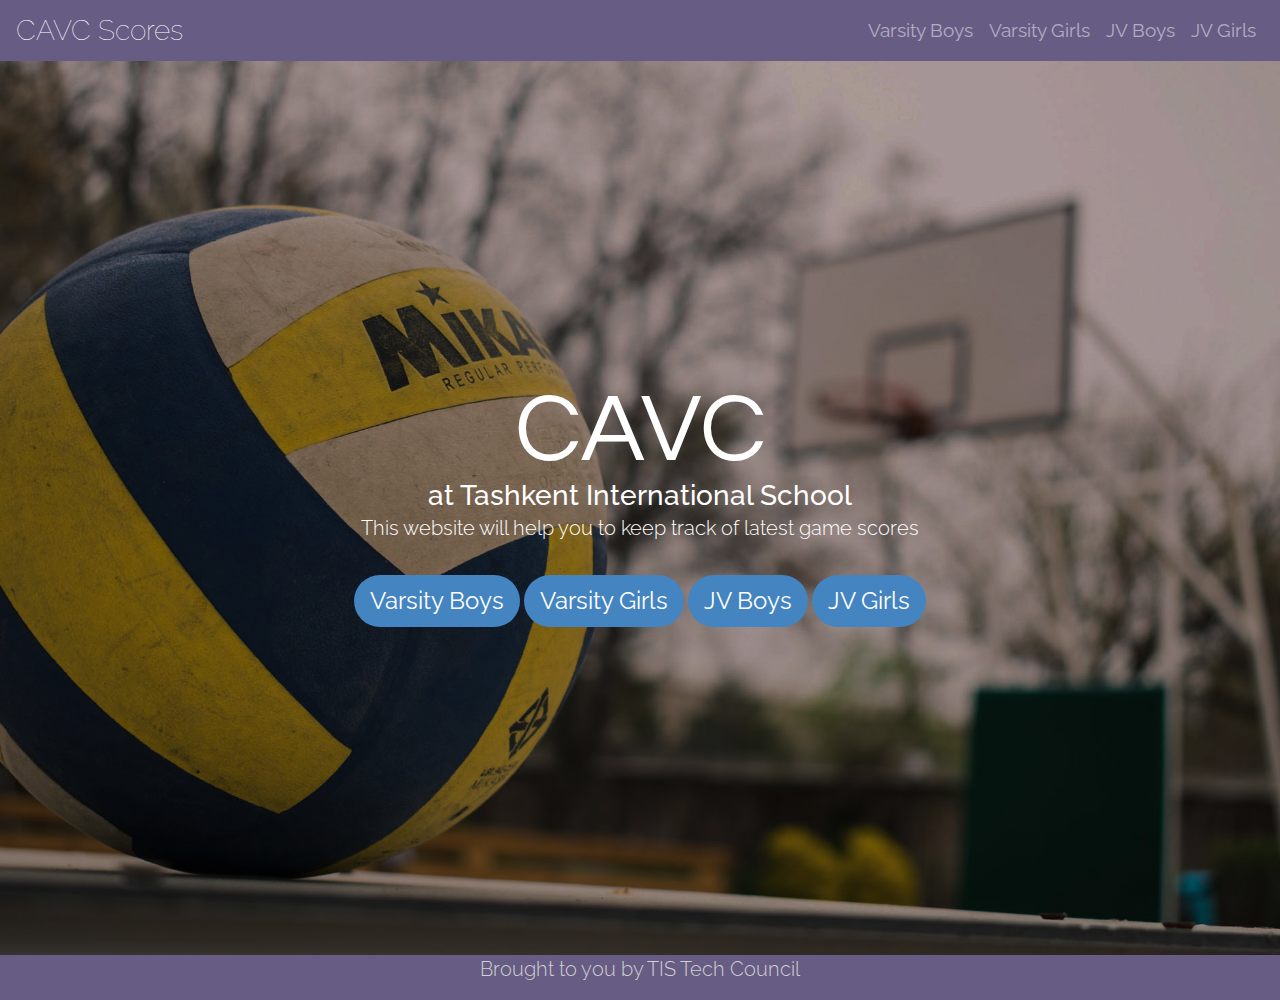
<file: index.html>
<!doctype html>
<html lang="en">
  <head>
    <!-- Required meta tags -->
    <meta charset="utf-8">
    <meta name="viewport" content="width=device-width, initial-scale=1, shrink-to-fit=no">

    <!-- Bootstrap CSS -->
    <link rel="stylesheet" href="css/app.css">

    <link href="https://fonts.googleapis.com/css?family=Raleway:100,400,700" rel="stylesheet">
    <link href="https://fonts.googleapis.com/css?family=Questrial" rel="stylesheet"> 
  </head>
  <body>
    <nav id='nav' class="fixed-top navbar navbar-expand-md navbar-dark">
      <a href="index.html" class="navbar-brand">
        <h3 class="mb-0">CAVC Scores</h3>
      </a>
      <button class="navbar-toggler" data-toggle='collapse' data-target='#mainNavbar'>
        <span class="navbar-toggler-icon"></span>
      </button>
      <div class="collapse navbar-collapse" id="mainNavbar">
        <ul class="navbar-nav ml-auto">
          <li class="nav-item">
            <a href="varsityb.html" class="nav-link">Varsity Boys</a>
          </li>
          <li class="nav-item">
            <a href="varsityg.html" class="nav-link">Varsity Girls</a>
          </li>
          <li class="nav-item">
            <a href="jvb.html" class="nav-link">JV Boys</a>
          </li>
          <li class="nav-item">
            <a href="jvg.html" class="nav-link">JV Girls</a>
          </li>
          
    </nav>
    <section id="showcase" class="d-flex justify-content-center align-items-center">
      <div id="overlay"></div>
      <div class="header container text-white text-center">
        <h1 class="display-1 m-0">CAVC</h1>
        <h3 class="display-5 m-0">at Tashkent International School</h3>
        <p class="lead ">This website will help you to keep track of latest game scores</p>
        <a href="varsityb.html" id='btn-score' class="btn btn-lg btn-primary mt-3">Varsity Boys</a>
        <a href="varsityg.html" id='btn-score' class="btn btn-lg btn-primary mt-3">Varsity Girls</a>
        <a href="jvb.html" id='btn-score' class="btn btn-lg btn-primary mt-3">JV Boys</a>
        <a href="jvg.html" id='btn-score' class="btn btn-lg btn-primary mt-3">JV Girls</a>
        
      </div>
      
    </section>
    <div class="credit d-flex justify-content-center align-items-center">
    <p class="lead align-self-end ">Brought to you by TIS Tech Council</p>
    </div>











    <!-- Optional JavaScript -->
    <!-- jQuery first, then Popper.js, then Bootstrap JS -->
    <script src="https://code.jquery.com/jquery-3.3.1.slim.min.js" integrity="sha384-q8i/X+965DzO0rT7abK41JStQIAqVgRVzpbzo5smXKp4YfRvH+8abtTE1Pi6jizo" crossorigin="anonymous"></script>
    <script src="https://cdnjs.cloudflare.com/ajax/libs/popper.js/1.14.7/umd/popper.min.js" integrity="sha384-UO2eT0CpHqdSJQ6hJty5KVphtPhzWj9WO1clHTMGa3JDZwrnQq4sF86dIHNDz0W1" crossorigin="anonymous"></script>
    <script src="bootstrap/dist/js/bootstrap.min.js"></script>
  </body>
</html>
</file>
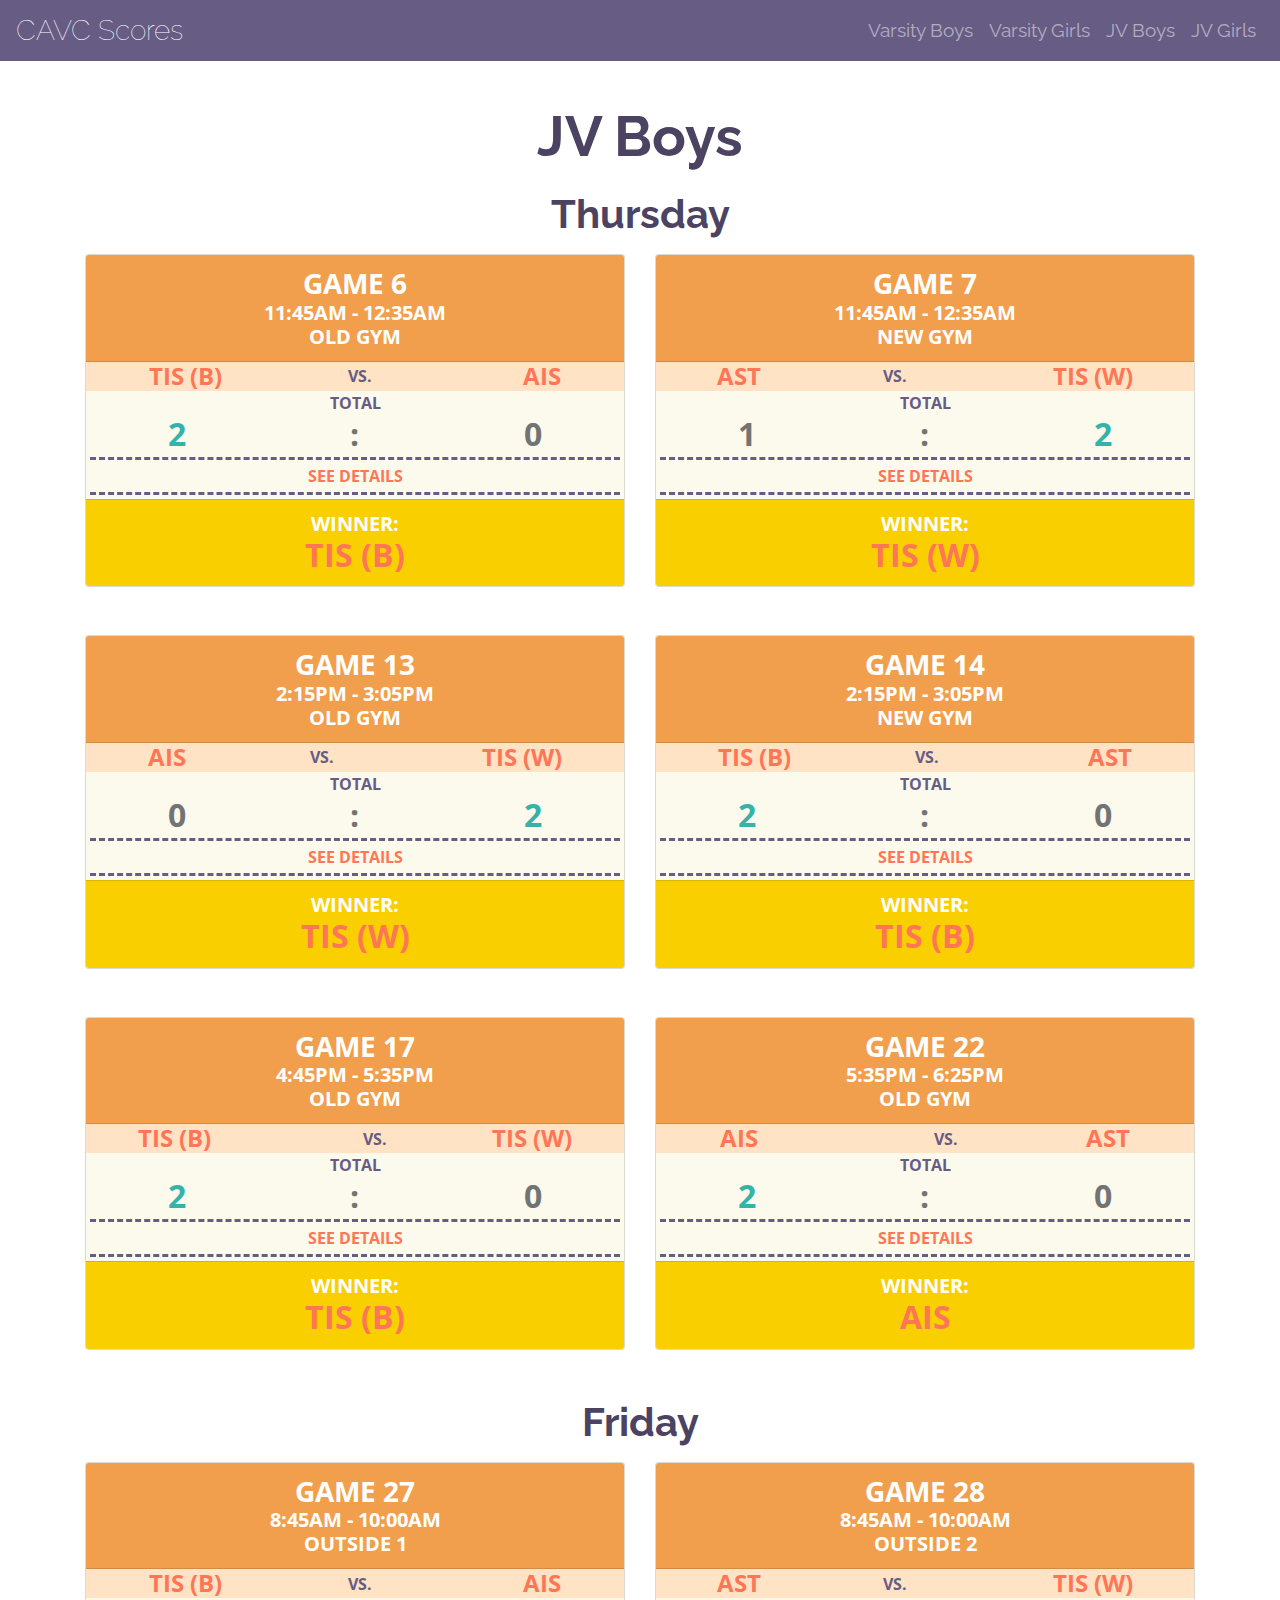
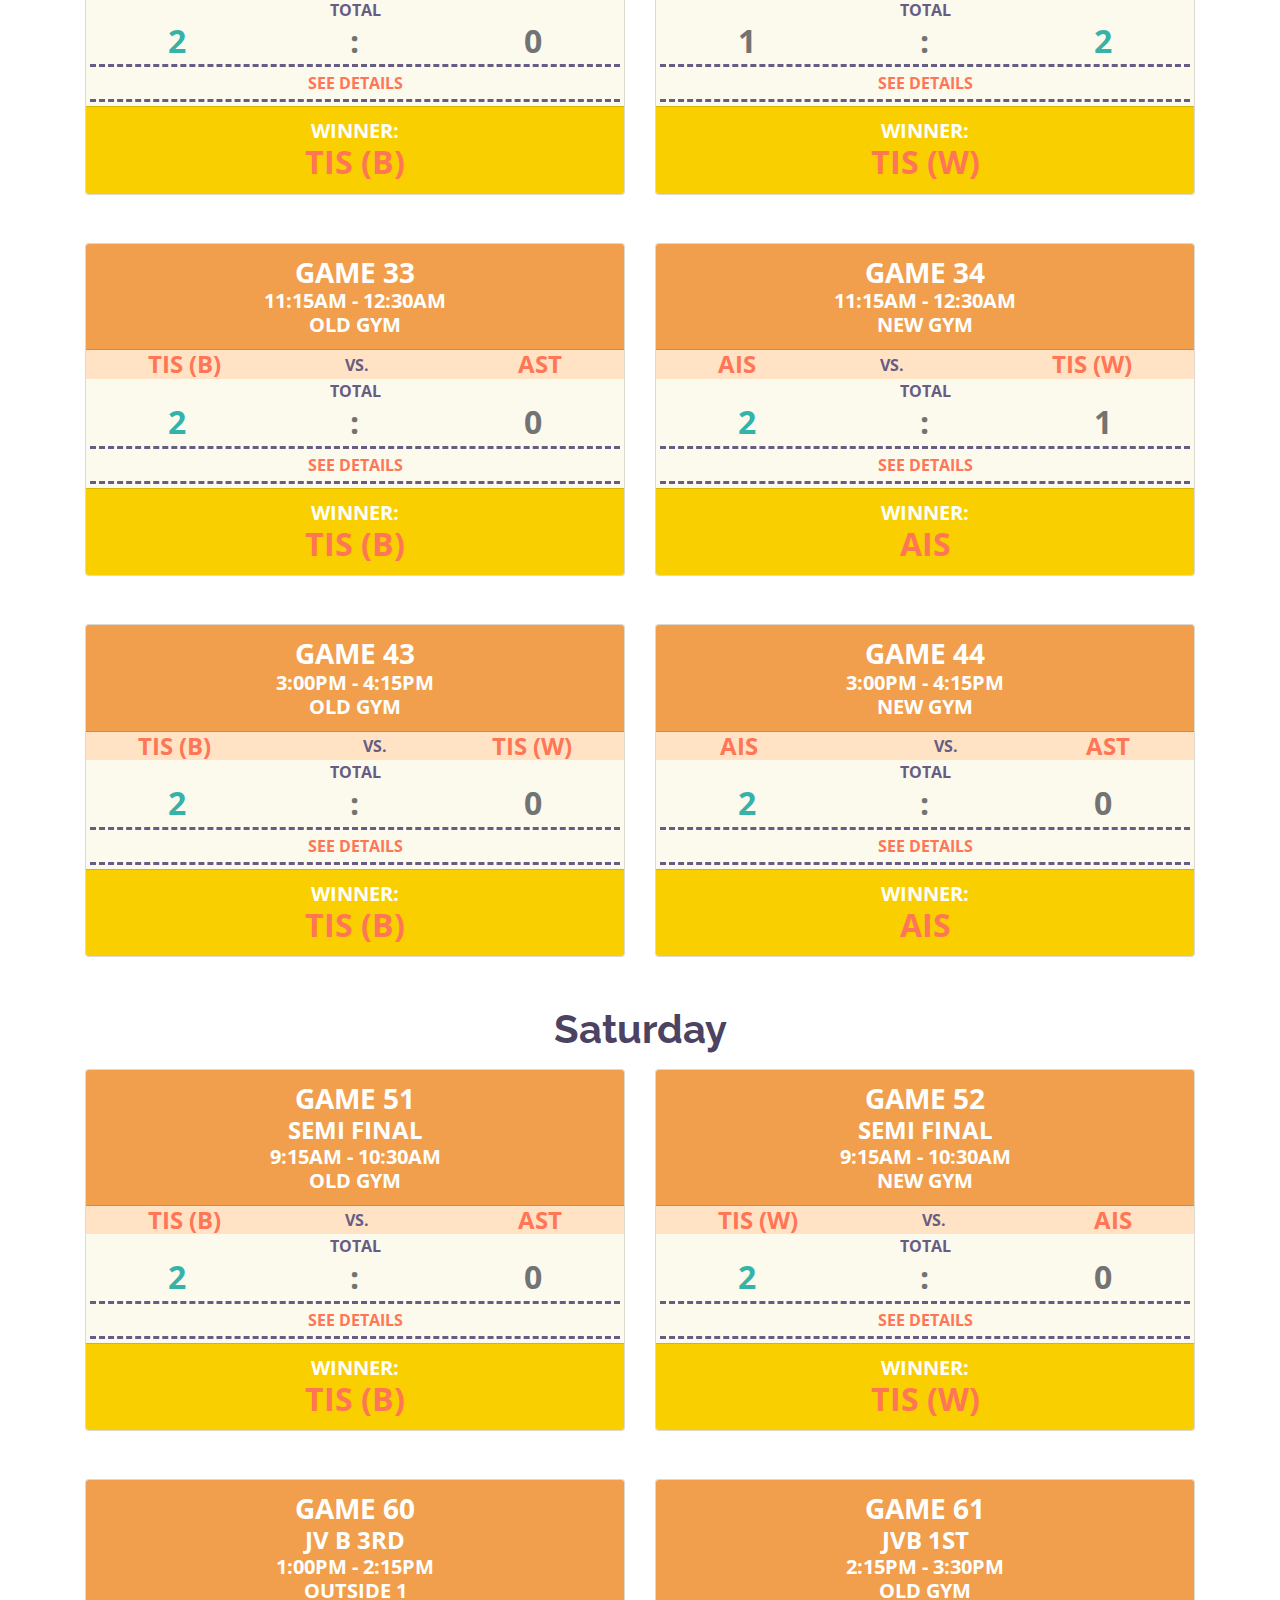
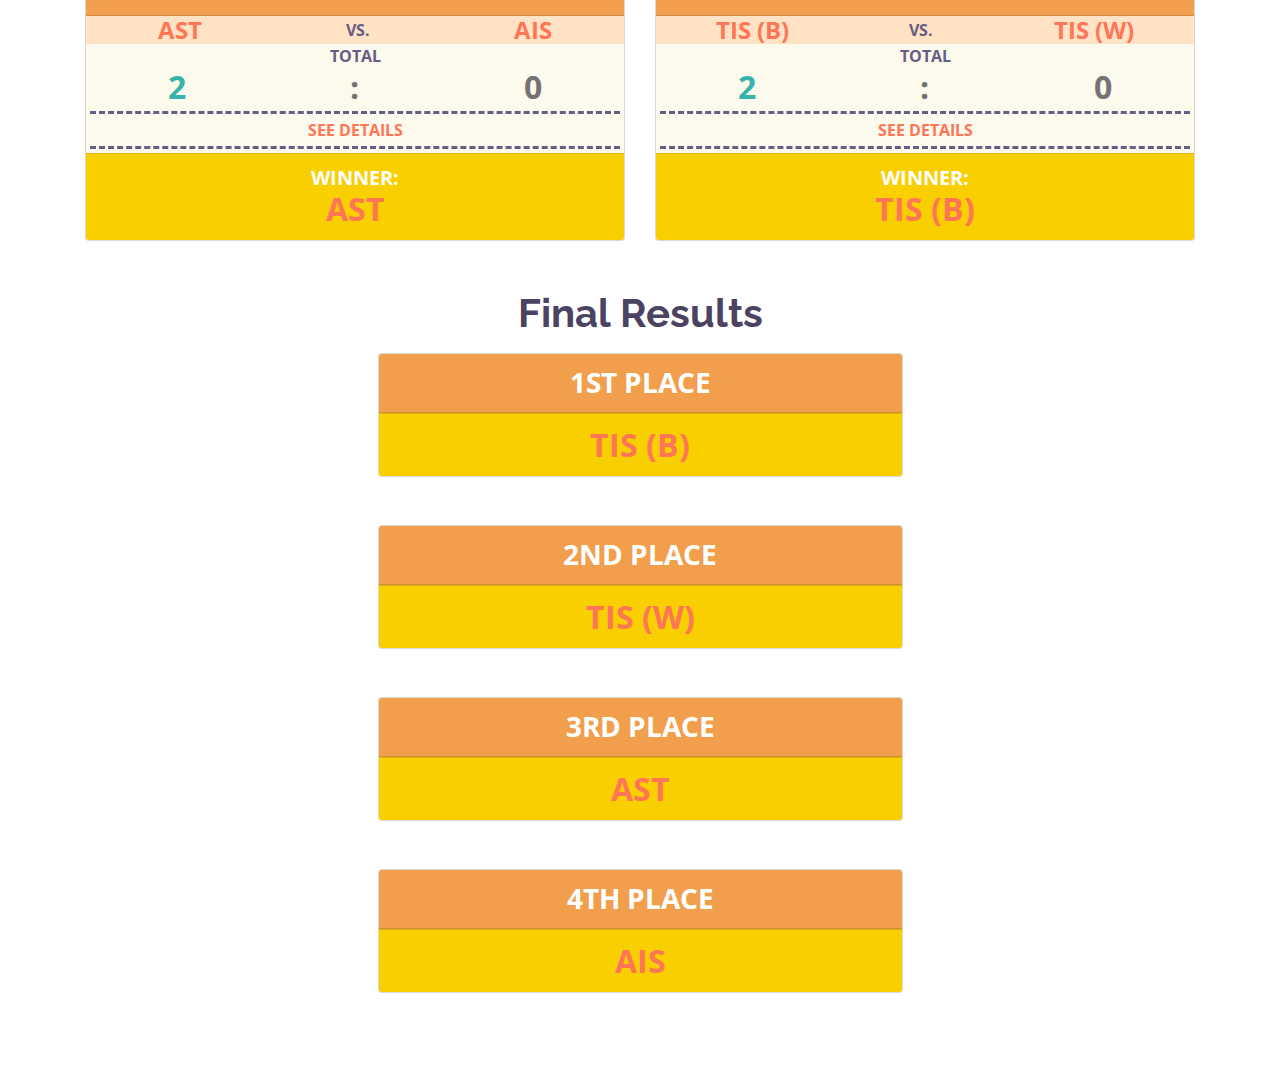
<file: jvb.html>
<!doctype html>
<html lang="en">
  <head>
    <!-- Required meta tags -->
    <meta charset="utf-8">
    <meta name="viewport" content="width=device-width, initial-scale=1, shrink-to-fit=no">

    <!-- Bootstrap CSS -->
    <link rel="stylesheet" href="css/app.css">

    <link href="https://fonts.googleapis.com/css?family=Raleway:100,400,700" rel="stylesheet">
    <link href="https://fonts.googleapis.com/css?family=Questrial" rel="stylesheet">
    <link href="https://fonts.googleapis.com/css?family=Open+Sans:400,700" rel="stylesheet">   
  </head>
  <body>
    <nav id='nav' class="fixed-top navbar navbar-expand-md navbar-dark">
      <a href="index.html" class="navbar-brand">
        <h3 class="mb-0">CAVC Scores</h3>
      </a>
      <button class="navbar-toggler" data-toggle='collapse' data-target='#mainNavbar'>
        <span class="navbar-toggler-icon"></span>
      </button>
      <div class="collapse navbar-collapse" id="mainNavbar">
        <ul class="navbar-nav ml-auto">
          <li class="nav-item">
            <a href="varsityb.html" class="nav-link">Varsity Boys</a>
          </li>
          <li class="nav-item">
            <a href="varsityg.html" class="nav-link">Varsity Girls</a>
          </li>
          <li class="nav-item">
            <a href="jvb.html" class="nav-link">JV Boys</a>
          </li>
          <li class="nav-item">
            <a href="jvg.html" class="nav-link">JV Girls</a>
          </li>
         
    </nav>
  

    <section id="cards" class="my-5">
      <div class="container">
        <h1 id='varsity' class="display-4 text-center heading">JV Boys</h1>

        <!-- Day element -->
        <h1 class="heading text-center mb-3">Thursday</h1>
        <div class="row">
          <!-- Card Element Starts -->
          <div class='col-md-6 game1'>
            <div class="card text-center text-uppercase mb-5">
              <div id='top' class=" card-header text-white">
                <h3 class='category mb-0'>Game 6</h3>
                <h5 class='date mb-0'>11:45AM - 12:35AM</h5>
                <h5 class='date mb-0'>old gym</h5>
              </div>
              <div id='teams' class=" w-100 d-flex text-white justify-content-around align-items-center">
                <h4 class="mb-0 team">TIS (B)</h4>
                <span class="vs pr-4">vs.</span>
                <h4 class="mb-0 team">AIS</h4>
              </div>
              <div class="scores ">
                <p class="mb-0 up">total</p>
                <div class="mb-0 d-flex justify-content-around">
                  <h4 class="mb-0 winner num">2</h4>
                  <h4 class="mb-0 num">:</span>
                  <h4 class="mb-0 num">0</h4>
                </div>
                <hr class='m-1'>
              </div>
               
              <a href='#details6' class="team " data-toggle="collapse">see details</a>
              <div class="collapse " id='details6'>
                <div class="scores">
                  <p class="mb-0 up">first set</p>
                    <div class="mb-0 d-flex justify-content-around">
                      <h4 class="mb-0 winner num">15</h4>
                      <h4 class="mb-0 num">:</span>
                      <h4 class="mb-0 num">8</h4>
                    </div>
                    <hr class='m-1'>
                </div>
                <div class="scores">
                  <p class="mb-0 up">second set</p>
                    <div class="mb-0 d-flex justify-content-around">
                      <h4 class="mb-0 winner num">15</h4>
                      <h4 class="mb-0 num">:</span>
                      <h4 class="mb-0 num">7</h4>
                    </div>
                  <hr class='m-1'>
                </div>
                <div class="scores">
                  <p class="mb-0 up">third set</p>
                  <div class="mb-0 d-flex justify-content-around">
                    <h4 class="mb-0 num"></h4>
                    <h4 class="mb-0 num">:</span>
                    <h4 class="mb-0 winner num"></h4>
                  </div>
                </div>
              </div>
              <hr class='m-1'>
              <div class="card-footer  text-white">
                <div class=' '>
                  <h5 class="mb-0">winner:</h5>
                  <h2 class="mb-0 team">TIS (B)</h3>
                </div>
                <div class="placeholder d-none team">
                  <h4>scores upcoming!!!</h4>
                </div>
              </div>
            </div>
          </div>
          <!-- Card Element Ends --> 
          <!-- Card Element Starts -->
          <div class='col-md-6 game1'>
            <div class="card text-center text-uppercase mb-5">
              <div id='top' class=" card-header text-white">
                <h3 class='category mb-0'>Game 7</h3>
                <h5 class='date mb-0'>11:45AM - 12:35AM</h5>
                <h5 class='date mb-0'>new gym</h5>
              </div>
              <div id='teams' class=" w-100 d-flex text-white justify-content-around align-items-center">
                <h4 class="mb-0 team">AST</h4>
                <span class="vs pr-4">vs.</span>
                <h4 class="mb-0 team">TIS (W)</h4>
              </div>
              <div class="scores ">
                <p class="mb-0 up">total</p>
                <div class="mb-0 d-flex justify-content-around">
                  <h4 class="mb-0 num">1</h4>
                  <h4 class="mb-0 num">:</span>
                  <h4 class="mb-0 winner num">2</h4>
                </div>
                <hr class='m-1'>
              </div>
               
              <a href='#details7' class="team" data-toggle="collapse">see details</a>
              <div class="collapse " id='details7'>
                <div class="scores">
                  <p class="mb-0 up">first set</p>
                    <div class="mb-0 d-flex justify-content-around">
                      <h4 class="mb-0 num">7</h4>
                      <h4 class="mb-0 num">:</span>
                      <h4 class="mb-0 winner num">15</h4>
                    </div>
                    <hr class='m-1'>
                </div>
                <div class="scores">
                  <p class="mb-0 up">second set</p>
                    <div class="mb-0 d-flex justify-content-around">
                      <h4 class="mb-0 winner num">17</h4>
                      <h4 class="mb-0 num">:</span>
                      <h4 class="mb-0 num">16</h4>
                    </div>
                  <hr class='m-1'>
                </div>
                <div class="scores">
                  <p class="mb-0 up">third set</p>
                  <div class="mb-0 d-flex justify-content-around">
                    <h4 class="mb-0 num">2</h4>
                    <h4 class="mb-0 num">:</span>
                    <h4 class="mb-0 winner num">15</h4>
                  </div>
                </div>
              </div>
              <hr class='m-1'>
              <div class="card-footer text-white">
                <div class=''>
                  <h5 class="mb-0">winner:</h5>
                  <h2 class="mb-0 team">TIS (W)</h3>
                </div> 
                <div class="placeholder d-none team">
                  <h4>scores upcoming!!!</h4>
                </div>
              </div>
            </div>
          </div>
          <!-- Card Element Ends --> 

          <!-- Card Element Starts -->
          <div class='col-md-6 game1'>
            <div class="card text-center text-uppercase mb-5">
              <div id='top' class=" card-header text-white">
                <h3 class='category mb-0'>Game 13</h3>
                <h5 class='date mb-0'>2:15PM - 3:05PM</h5>
                <h5 class='date mb-0'>old gym</h5>
              </div>
              <div id='teams' class=" w-100 d-flex text-white justify-content-around align-items-center">
                <h4 class="mb-0 team">AIS</h4>
                <span class="vs pr-4">vs.</span>
                <h4 class="mb-0 team">TIS (W)</h4>
              </div>
              <div class="scores ">
                <p class="mb-0 up">total</p>
                <div class="mb-0 d-flex justify-content-around">
                  <h4 class="mb-0 num">0</h4>
                  <h4 class="mb-0 num">:</span>
                  <h4 class="mb-0 winner num">2</h4>
                </div>
                <hr class='m-1'>
              </div>
               
              <a href='#details13' class="team " data-toggle="collapse">see details</a>
              <div class="collapse " id='details13'>
                <div class="scores">
                  <p class="mb-0 up">first set</p>
                    <div class="mb-0 d-flex justify-content-around">
                      <h4 class="mb-0 num">8</h4>
                      <h4 class="mb-0 num">:</span>
                      <h4 class="mb-0 winner num">15</h4>
                    </div>
                    <hr class='m-1'>
                </div>
                <div class="scores">
                  <p class="mb-0 up">second set</p>
                    <div class="mb-0 d-flex justify-content-around">
                      <h4 class="mb-0 winner num">13</h4>
                      <h4 class="mb-0 num">:</span>
                      <h4 class="mb-0 num">15</h4>
                    </div>
                  <hr class='m-1'>
                </div>
                <div class="scores">
                  <p class="mb-0 up">third set</p>
                  <div class="mb-0 d-flex justify-content-around">
                    <h4 class="mb-0 num"></h4>
                    <h4 class="mb-0 num">:</span>
                    <h4 class="mb-0 winner num"></h4>
                  </div>
                </div>
              </div>
              <hr class='m-1'>
              <div class="card-footer  text-white">
                <div class=' '>
                  <h5 class="mb-0">winner:</h5>
                  <h2 class="mb-0 team">TIS (W)</h3>
                </div>
                <div class="placeholder d-none team">
                  <h4>scores upcoming!!!</h4>
                </div>
              </div>
            </div>
          </div>
          <!-- Card Element Ends --> 
          <!-- Card Element Starts -->
          <div class='col-md-6 game1'>
            <div class="card text-center text-uppercase mb-5">
              <div id='top' class=" card-header text-white">
                <h3 class='category mb-0'>Game 14</h3>
                <h5 class='date mb-0'>2:15PM - 3:05PM</h5>
                <h5 class='date mb-0'>new gym</h5>
              </div>
              <div id='teams' class=" w-100 d-flex text-white justify-content-around align-items-center">
                <h4 class="mb-0 team">TIS (B)</h4>
                <span class="vs pr-4">vs.</span>
                <h4 class="mb-0 team">AST</h4>
              </div>
              <div class="scores ">
                <p class="mb-0 up">total</p>
                <div class="mb-0 d-flex justify-content-around">
                  <h4 class="mb-0 winner num">2</h4>
                  <h4 class="mb-0 num">:</span>
                  <h4 class="mb-0 num">0</h4>
                </div>
                <hr class='m-1'>
              </div>
               
              <a href='#details14' class="team " data-toggle="collapse">see details</a>
              <div class="collapse " id='details14'>
                <div class="scores">
                  <p class="mb-0 up">first set</p>
                    <div class="mb-0 d-flex justify-content-around">
                      <h4 class="mb-0 winner num">15</h4>
                      <h4 class="mb-0 num">:</span>
                      <h4 class="mb-0 num">7</h4>
                    </div>
                    <hr class='m-1'>
                </div>
                <div class="scores">
                  <p class="mb-0 up">second set</p>
                    <div class="mb-0 d-flex justify-content-around">
                      <h4 class="mb-0 winner num">15</h4>
                      <h4 class="mb-0 num">:</span>
                      <h4 class="mb-0 num">5</h4>
                    </div>
                  <hr class='m-1'>
                </div>
                <div class="scores">
                  <p class="mb-0 up">third set</p>
                  <div class="mb-0 d-flex justify-content-around">
                    <h4 class="mb-0 num"></h4>
                    <h4 class="mb-0 num">:</span>
                    <h4 class="mb-0 winner num"></h4>
                  </div>
                </div>
              </div>
              <hr class='m-1'>
              <div class="card-footer  text-white">
                <div class=' '>
                  <h5 class="mb-0">winner:</h5>
                  <h2 class="mb-0 team">TIS (B)</h3>
                </div>
                <div class="placeholder d-none team">
                  <h4>scores upcoming!!!</h4>
                </div>
              </div>
            </div>
          </div>
          <!-- Card Element Ends --> 
          <!-- Card Element Starts -->
          <div class='col-md-6 game1'>
            <div class="card text-center text-uppercase mb-5">
              <div id='top' class=" card-header text-white">
                <h3 class='category mb-0'>Game 17</h3>
                <h5 class='date mb-0'>4:45PM - 5:35PM</h5>
                <h5 class='date mb-0'>old gym</h5>
              </div>
              <div id='teams' class=" w-100 d-flex text-white justify-content-around align-items-center">
                <h4 class="mb-0 team">TIS (B)</h4>
                <span class="vs pl-5">vs.</span>
                <h4 class="mb-0 team">TIS (W)</h4>
              </div>
              <div class="scores ">
                <p class="mb-0 up">total</p>
                <div class="mb-0 d-flex justify-content-around">
                  <h4 class="mb-0 winner num">2</h4>
                  <h4 class="mb-0 num">:</span>
                  <h4 class="mb-0 num">0</h4>
                </div>
                <hr class='m-1'>
              </div>
               
              <a href='#details17' class="team " data-toggle="collapse">see details</a>
              <div class="collapse " id='details17'>
                <div class="scores">
                  <p class="mb-0 up">first set</p>
                    <div class="mb-0 d-flex justify-content-around">
                      <h4 class="mb-0 winner num">15</h4>
                      <h4 class="mb-0 num">:</span>
                      <h4 class="mb-0 num">13</h4>
                    </div>
                    <hr class='m-1'>
                </div>
                <div class="scores">
                  <p class="mb-0 up">second set</p>
                    <div class="mb-0 d-flex justify-content-around">
                      <h4 class="mb-0 winner num">15</h4>
                      <h4 class="mb-0 num">:</span>
                      <h4 class="mb-0 num">5</h4>
                    </div>
                  <hr class='m-1'>
                </div>
                <div class="scores">
                  <p class="mb-0 up">third set</p>
                  <div class="mb-0 d-flex justify-content-around">
                    <h4 class="mb-0 num"></h4>
                    <h4 class="mb-0 num">:</span>
                    <h4 class="mb-0 winner num"></h4>
                  </div>
                </div>
              </div>
              <hr class='m-1'>
              <div class="card-footer  text-white">
                <div class=' '>
                  <h5 class="mb-0">winner:</h5>
                  <h2 class="mb-0 team">TIS (B)</h3>
                </div>
                <div class="placeholder d-none team">
                  <h4>scores upcoming!!!</h4>
                </div>
              </div>
            </div>
          </div>
          <!-- Card Element Ends --> 
          <!-- Card Element Starts -->
          <div class='col-md-6 game1'>
            <div class="card text-center text-uppercase mb-5">
              <div id='top' class=" card-header text-white">
                <h3 class='category mb-0'>Game 22</h3>
                <h5 class='date mb-0'>5:35PM - 6:25PM</h5>
                <h5 class='date mb-0'>old gym</h5>
              </div>
              <div id='teams' class=" w-100 d-flex text-white justify-content-around align-items-center">
                <h4 class="mb-0 team">AIS</h4>
                <span class="vs pl-5">vs.</span>
                <h4 class="mb-0 team">AST</h4>
              </div>
              <div class="scores ">
                <p class="mb-0 up">total</p>
                <div class="mb-0 d-flex justify-content-around">
                  <h4 class="mb-0 winner num">2</h4>
                  <h4 class="mb-0 num">:</span>
                  <h4 class="mb-0 num">0</h4>
                </div>
                <hr class='m-1'>
              </div>
               
              <a href='#details22' class="team " data-toggle="collapse">see details</a>
              <div class="collapse " id='details22'>
                <div class="scores">
                  <p class="mb-0 up">first set</p>
                    <div class="mb-0 d-flex justify-content-around">
                      <h4 class="mb-0 winner num">15</h4>
                      <h4 class="mb-0 num">:</span>
                      <h4 class="mb-0 num">13</h4>
                    </div>
                    <hr class='m-1'>
                </div>
                <div class="scores">
                  <p class="mb-0 up">second set</p>
                    <div class="mb-0 d-flex justify-content-around">
                      <h4 class="mb-0 winner num">15</h4>
                      <h4 class="mb-0 num">:</span>
                      <h4 class="mb-0 num">10</h4>
                    </div>
                  <hr class='m-1'>
                </div>
                <div class="scores">
                  <p class="mb-0 up">third set</p>
                  <div class="mb-0 d-flex justify-content-around">
                    <h4 class="mb-0 num"></h4>
                    <h4 class="mb-0 num">:</span>
                    <h4 class="mb-0 winner num"></h4>
                  </div>
                </div>
              </div>
              <hr class='m-1'>
              <div class="card-footer  text-white">
                <div class=' '>
                  <h5 class="mb-0">winner:</h5>
                  <h2 class="mb-0 team">AIS</h3>
                </div>
                <div class="placeholder d-none team">
                  <h4>scores upcoming!!!</h4>
                </div>
              </div>
            </div>
          </div>
          <!-- Card Element Ends --> 
          
          <!-- Card Element Ends --> 
            </div>

          <!-- day element end -->
        <!-- Day element -->
        <h1 class="heading text-center mb-3">Friday</h1>
        <div class="row">
          <!-- Card Element Starts -->
          <div class='col-md-6 game1'>
            <div class="card text-center text-uppercase mb-5">
              <div id='top' class=" card-header text-white">
                <h3 class='category mb-0'>Game 27</h3>
                <h5 class='date mb-0'>8:45AM - 10:00AM</h5>
                <h5 class='date mb-0'>outside 1</h5>
              </div>
              <div id='teams' class=" w-100 d-flex text-white justify-content-around align-items-center">
                <h4 class="mb-0 team">TIS (B)</h4>
                <span class="vs pr-4">vs.</span>
                <h4 class="mb-0 team">AIS</h4>
              </div>
              <div class="scores ">
                <p class="mb-0 up">total</p>
                <div class="mb-0 d-flex justify-content-around">
                  <h4 class="mb-0 winner num">2</h4>
                  <h4 class="mb-0 num">:</span>
                  <h4 class="mb-0 num">0</h4>
                </div>
                <hr class='m-1'>
              </div>
               
              <a href='#details27' class="team " data-toggle="collapse">see details</a>
              <div class="collapse " id='details27'>
                <div class="scores">
                  <p class="mb-0 up">first set</p>
                    <div class="mb-0 d-flex justify-content-around">
                      <h4 class="mb-0 winner num">25</h4>
                      <h4 class="mb-0 num">:</span>
                      <h4 class="mb-0 num">18</h4>
                    </div>
                    <hr class='m-1'>
                </div>
                <div class="scores">
                  <p class="mb-0 up">second set</p>
                    <div class="mb-0 d-flex justify-content-around">
                      <h4 class="mb-0 winner num">25</h4>
                      <h4 class="mb-0 num">:</span>
                      <h4 class="mb-0 num">13</h4>
                    </div>
                  <hr class='m-1'>
                </div>
                <div class="scores">
                  <p class="mb-0 up">third set</p>
                  <div class="mb-0 d-flex justify-content-around">
                    <h4 class="mb-0 num"></h4>
                    <h4 class="mb-0 num">:</span>
                    <h4 class="mb-0 winner num"></h4>
                  </div>
                </div>
              </div>
              <hr class='m-1'>
              <div class="card-footer  text-white">
                <div class=' '>
                  <h5 class="mb-0">winner:</h5>
                  <h2 class="mb-0 team">TIS (B)</h3>
                </div>
                <div class="placeholder d-none team">
                  <h4>scores upcoming!!!</h4>
                </div>
              </div>
            </div>
          </div>
          <!-- Card Element Ends --> 
          <!-- Card Element Starts -->
          <div class='col-md-6 game1'>
            <div class="card text-center text-uppercase mb-5">
              <div id='top' class=" card-header text-white">
                <h3 class='category mb-0'>Game 28</h3>
                <h5 class='date mb-0'>8:45AM - 10:00AM</h5>
                <h5 class='date mb-0'>outside 2</h5>
              </div>
              <div id='teams' class=" w-100 d-flex text-white justify-content-around align-items-center">
                <h4 class="mb-0 team">AST</h4>
                <span class="vs pr-4">vs.</span>
                <h4 class="mb-0 team">TIS (W)</h4>
              </div>
              <div class="scores ">
                <p class="mb-0 up">total</p>
                <div class="mb-0 d-flex justify-content-around">
                  <h4 class="mb-0 num">1</h4>
                  <h4 class="mb-0 num">:</span>
                  <h4 class="mb-0 winner num">2</h4>
                </div>
                <hr class='m-1'>
              </div>
               
              <a href='#details28' class="team " data-toggle="collapse">see details</a>
              <div class="collapse " id='details28'>
                <div class="scores">
                  <p class="mb-0 up">first set</p>
                    <div class="mb-0 d-flex justify-content-around">
                      <h4 class="mb-0 num">20</h4>
                      <h4 class="mb-0 num">:</span>
                      <h4 class="mb-0 winner num">25</h4>
                    </div>
                    <hr class='m-1'>
                </div>
                <div class="scores">
                  <p class="mb-0 up">second set</p>
                    <div class="mb-0 d-flex justify-content-around">
                      <h4 class="mb-0 winner num">25</h4>
                      <h4 class="mb-0 num">:</span>
                      <h4 class="mb-0 num">19</h4>
                    </div>
                  <hr class='m-1'>
                </div>
                <div class="scores">
                  <p class="mb-0 up">third set</p>
                  <div class="mb-0 d-flex justify-content-around">
                    <h4 class="mb-0 num">11</h4>
                    <h4 class="mb-0 num">:</span>
                    <h4 class="mb-0 winner num">15</h4>
                  </div>
                </div>
              </div>
              <hr class='m-1'>
              <div class="card-footer  text-white">
                <div class=' '>
                  <h5 class="mb-0">winner:</h5>
                  <h2 class="mb-0 team">TIS (W)</h3>
                </div>
                <div class="placeholder d-none team">
                  <h4>scores upcoming!!!</h4>
                </div>
              </div>
            </div>
          </div>
          <!-- Card Element Ends --> 

          <!-- Card Element Starts -->
          <div class='col-md-6 game1'>
            <div class="card text-center text-uppercase mb-5">
              <div id='top' class=" card-header text-white">
                <h3 class='category mb-0'>Game 33</h3>
                <h5 class='date mb-0'>11:15AM - 12:30AM</h5>
                <h5 class='date mb-0'>old gym</h5>
              </div>
              <div id='teams' class=" w-100 d-flex text-white justify-content-around align-items-center">
                <h4 class="mb-0 team">TIS (B)</h4>
                <span class="vs pr-4">vs.</span>
                <h4 class="mb-0 team">AST</h4>
              </div>
              <div class="scores ">
                <p class="mb-0 up">total</p>
                <div class="mb-0 d-flex justify-content-around">
                  <h4 class="mb-0 winner num">2</h4>
                  <h4 class="mb-0 num">:</span>
                  <h4 class="mb-0 num">0</h4>
                </div>
                <hr class='m-1'>
              </div>
               
              <a href='#details33' class="team " data-toggle="collapse">see details</a>
              <div class="collapse " id='details33'>
                <div class="scores">
                  <p class="mb-0 up">first set</p>
                    <div class="mb-0 d-flex justify-content-around">
                      <h4 class="mb-0 winner num">25</h4>
                      <h4 class="mb-0 num">:</span>
                      <h4 class="mb-0 num">14</h4>
                    </div>
                    <hr class='m-1'>
                </div>
                <div class="scores">
                  <p class="mb-0 up">second set</p>
                    <div class="mb-0 d-flex justify-content-around">
                      <h4 class="mb-0 winner num">25</h4>
                      <h4 class="mb-0 num">:</span>
                      <h4 class="mb-0 num">14</h4>
                    </div>
                  <hr class='m-1'>
                </div>
                <div class="scores">
                  <p class="mb-0 up">third set</p>
                  <div class="mb-0 d-flex justify-content-around">
                    <h4 class="mb-0 num"></h4>
                    <h4 class="mb-0 num">:</span>
                    <h4 class="mb-0 winner num"></h4>
                  </div>
                </div>
              </div>
              <hr class='m-1'>
              <div class="card-footer  text-white">
                <div class=' '>
                  <h5 class="mb-0">winner:</h5>
                  <h2 class="mb-0 team">TIS (B)</h3>
                </div>
                <div class="placeholder d-none team">
                  <h4>scores upcoming!!!</h4>
                </div>
              </div>
            </div>
          </div>
          <!-- Card Element Ends --> 
          <!-- Card Element Starts -->
          <div class='col-md-6 game1'>
            <div class="card text-center text-uppercase mb-5">
              <div id='top' class=" card-header text-white">
                <h3 class='category mb-0'>Game 34</h3>
                <h5 class='date mb-0'>11:15AM - 12:30AM</h5>
                <h5 class='date mb-0'>new gym</h5>
              </div>
              <div id='teams' class=" w-100 d-flex text-white justify-content-around align-items-center">
                <h4 class="mb-0 team">AIS</h4>
                <span class="vs pr-4">vs.</span>
                <h4 class="mb-0 team">TIS (W)</h4>
              </div>
              <div class="scores ">
                <p class="mb-0 up">total</p>
                <div class="mb-0 d-flex justify-content-around">
                  <h4 class="mb-0 winner num">2</h4>
                  <h4 class="mb-0 num">:</span>
                  <h4 class="mb-0 num">1</h4>
                </div>
                <hr class='m-1'>
              </div>
               
              <a href='#details34' class="team " data-toggle="collapse">see details</a>
              <div class="collapse " id='details34'>
                <div class="scores">
                  <p class="mb-0 up">first set</p>
                    <div class="mb-0 d-flex justify-content-around">
                      <h4 class="mb-0 winner num">25</h4>
                      <h4 class="mb-0 num">:</span>
                      <h4 class="mb-0 num">9</h4>
                    </div>
                    <hr class='m-1'>
                </div>
                <div class="scores">
                  <p class="mb-0 up">second set</p>
                    <div class="mb-0 d-flex justify-content-around">
                      <h4 class="mb-0 num">18</h4>
                      <h4 class="mb-0 num">:</span>
                      <h4 class="mb-0 winner num">25</h4>
                    </div>
                  <hr class='m-1'>
                </div>
                <div class="scores">
                  <p class="mb-0 up">third set</p>
                  <div class="mb-0 d-flex justify-content-around">
                    <h4 class="mb-0 winner num">15</h4>
                    <h4 class="mb-0 num">:</span>
                    <h4 class="mb-0 num">11</h4>
                  </div>
                </div>
              </div>
              <hr class='m-1'>
              <div class="card-footer  text-white">
                <div class=' '>
                  <h5 class="mb-0">winner:</h5>
                  <h2 class="mb-0 team">AIS</h3>
                </div>
                <div class="placeholder d-none team">
                  <h4>scores upcoming!!!</h4>
                </div>
              </div>
            </div>
          </div>
          <!-- Card Element Ends --> 
          <!-- Card Element Starts -->
          <div class='col-md-6 game1'>
            <div class="card text-center text-uppercase mb-5">
              <div id='top' class=" card-header text-white">
                <h3 class='category mb-0'>Game 43</h3>
                <h5 class='date mb-0'>3:00PM - 4:15PM</h5>
                <h5 class='date mb-0'>old gym</h5>
              </div>
              <div id='teams' class=" w-100 d-flex text-white justify-content-around align-items-center">
                <h4 class="mb-0 team">TIS (B)</h4>
                <span class="vs pl-5">vs.</span>
                <h4 class="mb-0 team">TIS (W)</h4>
              </div>
              <div class="scores">
                <p class="mb-0 up">total</p>
                <div class="mb-0 d-flex justify-content-around">
                  <h4 class="mb-0 winner num">2</h4>
                  <h4 class="mb-0 num">:</span>
                  <h4 class="mb-0 num">0</h4>
                </div>
                <hr class='m-1'>
              </div>
               
              <a href='#details43' class="team " data-toggle="collapse">see details</a>
              <div class="collapse " id='details43'>
                <div class="scores">
                  <p class="mb-0 up">first set</p>
                    <div class="mb-0 d-flex justify-content-around">
                      <h4 class="mb-0 winner num">25</h4>
                      <h4 class="mb-0 num">:</span>
                      <h4 class="mb-0 num">17</h4>
                    </div>
                    <hr class='m-1'>
                </div>
                <div class="scores">
                  <p class="mb-0 up">second set</p>
                    <div class="mb-0 d-flex justify-content-around">
                      <h4 class="mb-0 winner num">25</h4>
                      <h4 class="mb-0 num">:</span>
                      <h4 class="mb-0 num">16</h4>
                    </div>
                  <hr class='m-1'>
                </div>
                <div class="scores">
                  <p class="mb-0 up">third set</p>
                  <div class="mb-0 d-flex justify-content-around">
                    <h4 class="mb-0 num"></h4>
                    <h4 class="mb-0 num">:</span>
                    <h4 class="mb-0 winner num"></h4>
                  </div>
                </div>
              </div>
              <hr class='m-1'>
              <div class="card-footer  text-white">
                <div class=' '>
                  <h5 class="mb-0">winner:</h5>
                  <h2 class="mb-0 team">TIS (B)</h3>
                </div>
                <div class="placeholder d-none team">
                  <h4>scores upcoming!!!</h4>
                </div>
              </div>
            </div>
          </div>
          <!-- Card Element Ends --> 
          <!-- Card Element Starts -->
          <div class='col-md-6 game1'>
            <div class="card text-center text-uppercase mb-5">
              <div id='top' class=" card-header text-white">
                <h3 class='category mb-0'>Game 44</h3>
                <h5 class='date mb-0'>3:00PM - 4:15PM</h5>
                <h5 class='date mb-0'>new gym</h5>
              </div>
              <div id='teams' class=" w-100 d-flex text-white justify-content-around align-items-center">
                <h4 class="mb-0 team">AIS</h4>
                <span class="vs pl-5">vs.</span>
                <h4 class="mb-0 team">AST</h4>
              </div>
              <div class="scores ">
                <p class="mb-0 up">total</p>
                <div class="mb-0 d-flex justify-content-around">
                  <h4 class="mb-0 winner num">2</h4>
                  <h4 class="mb-0 num">:</span>
                  <h4 class="mb-0 num">0</h4>
                </div>
                <hr class='m-1'>
              </div>
               
              <a href='#details44' class="team " data-toggle="collapse">see details</a>
              <div class="collapse " id='details44'>
                <div class="scores">
                  <p class="mb-0 up">first set</p>
                    <div class="mb-0 d-flex justify-content-around">
                      <h4 class="mb-0 winner num">25</h4>
                      <h4 class="mb-0 num">:</span>
                      <h4 class="mb-0 num">16</h4>
                    </div>
                    <hr class='m-1'>
                </div>
                <div class="scores">
                  <p class="mb-0 up">second set</p>
                    <div class="mb-0 d-flex justify-content-around">
                      <h4 class="mb-0 winner num">25</h4>
                      <h4 class="mb-0 num">:</span>
                      <h4 class="mb-0 num">20</h4>
                    </div>
                  <hr class='m-1'>
                </div>
                <div class="scores">
                  <p class="mb-0 up">third set</p>
                  <div class="mb-0 d-flex justify-content-around">
                    <h4 class="mb-0 num"></h4>
                    <h4 class="mb-0 num">:</span>
                    <h4 class="mb-0 winner num"></h4>
                  </div>
                </div>
              </div>
              <hr class='m-1'>
              <div class="card-footer  text-white">
                <div class=' '>
                  <h5 class="mb-0">winner:</h5>
                  <h2 class="mb-0 team">AIS</h3>
                </div>
                <div class="placeholder d-none team">
                  <h4>scores upcoming!!!</h4>
                </div>
              </div>
            </div>
          </div>
          <!-- Card Element Ends --> 
          
            </div>

          <!-- day element end -->
        <!-- Day element -->
        <h1 class="heading text-center mb-3">Saturday</h1>
        <div class="row">
          <!-- Card Element Starts -->
          <div class='col-md-6 game1'>
            <div class="card text-center text-uppercase mb-5">
              <div id='top' class=" card-header text-white">
                <h3 class='category mb-0'>Game 51</h3>
                <h5 class='date mb-0 semi'>Semi Final</h5>
                <h5 class='date mb-0'>9:15AM - 10:30AM</h5>
                
                <h5 class='date mb-0'>old gym</h5>
              </div>
              <div id='teams' class=" w-100 d-flex text-white justify-content-around align-items-center">
                <h4 class="mb-0 team">TIS (B)</h4>
                <span class="vs pr-4">vs.</span>
                <h4 class="mb-0 team">AST</h4>
              </div>
              <div class="scores ">
                <p class="mb-0 up">total</p>
                <div class="mb-0 d-flex justify-content-around">
                  <h4 class="mb-0 winner num">2</h4>
                  <h4 class="mb-0 num">:</span>
                  <h4 class="mb-0 num">0</h4>
                </div>
                <hr class='m-1'>
              </div>
               
              <a href='#details51' class="team " data-toggle="collapse">see details</a>
              <div class="collapse " id='details51'>
                <div class="scores">
                  <p class="mb-0 up">first set</p>
                    <div class="mb-0 d-flex justify-content-around">
                      <h4 class="mb-0 winner num">25</h4>
                      <h4 class="mb-0 num">:</span>
                      <h4 class="mb-0 num">11</h4>
                    </div>
                    <hr class='m-1'>
                </div>
                <div class="scores">
                  <p class="mb-0 up">second set</p>
                    <div class="mb-0 d-flex justify-content-around">
                      <h4 class="mb-0 winner num">25</h4>
                      <h4 class="mb-0 num">:</span>
                      <h4 class="mb-0 num">18</h4>
                    </div>
                  <hr class='m-1'>
                </div>
                <div class="scores">
                  <p class="mb-0 up">third set</p>
                  <div class="mb-0 d-flex justify-content-around">
                    <h4 class="mb-0 num"></h4>
                    <h4 class="mb-0 num">:</span>
                    <h4 class="mb-0 winner num"></h4>
                  </div>
                </div>
              </div>
              <hr class='m-1'>
              <div class="card-footer  text-white">
                <div class=' '>
                  <h5 class="mb-0">winner:</h5>
                  <h2 class="mb-0 team">TIS (B)</h3>
                </div>
                <div class="placeholder d-none team">
                  <h4>scores upcoming!!!</h4>
                </div>
              </div>
            </div>
          </div>
          <!-- Card Element Ends --> 

          <!-- Card Element Starts -->
          <div class='col-md-6 game1'>
            <div class="card text-center text-uppercase mb-5">
              <div id='top' class=" card-header text-white">
                <h3 class='category mb-0'>Game 52</h3>
                <h5 class='date mb-0 semi'>Semi Final</h5>
                <h5 class='date mb-0'>9:15AM - 10:30AM</h5>
                
                <h5 class='date mb-0'>new gym</h5>
              </div>
              <div id='teams' class=" w-100 d-flex text-white justify-content-around align-items-center">
                <h4 class="mb-0 team">TIS (W)</h4>
                <span class="vs pr-4">vs.</span>
                <h4 class="mb-0 team">AIS</h4>
              </div>
              <div class="scores ">
                <p class="mb-0 up">total</p>
                <div class="mb-0 d-flex justify-content-around">
                  <h4 class="mb-0 winner num">2</h4>
                  <h4 class="mb-0 num">:</span>
                  <h4 class="mb-0 num">0</h4>
                </div>
                <hr class='m-1'>
              </div>
               
              <a href='#details52' class="team " data-toggle="collapse">see details</a>
              <div class="collapse " id='details52'>
                <div class="scores">
                  <p class="mb-0 up">first set</p>
                    <div class="mb-0 d-flex justify-content-around">
                      <h4 class="mb-0 winner num">25</h4>
                      <h4 class="mb-0 num">:</span>
                      <h4 class="mb-0 num">22</h4>
                    </div>
                    <hr class='m-1'>
                </div>
                <div class="scores">
                  <p class="mb-0 up">second set</p>
                    <div class="mb-0 d-flex justify-content-around">
                      <h4 class="mb-0 winner num">25</h4>
                      <h4 class="mb-0 num">:</span>
                      <h4 class="mb-0 num">20</h4>
                    </div>
                  <hr class='m-1'>
                </div>
                <div class="scores">
                  <p class="mb-0 up">third set</p>
                  <div class="mb-0 d-flex justify-content-around">
                    <h4 class="mb-0 num"></h4>
                    <h4 class="mb-0 num">:</span>
                    <h4 class="mb-0 winner num"></h4>
                  </div>
                </div>
              </div>
              <hr class='m-1'>
              <div class="card-footer  text-white">
                <div class=' '>
                  <h5 class="mb-0 ">winner:</h5>
                  <h2 class="mb-0 team">TIS (W)</h3>
                </div>
                <div class="placeholder d-none team">
                  <h4>scores upcoming!!!</h4>
                </div>
              </div>
            </div>
          </div>
          <!-- Card Element Ends --> 
          <!-- Card Element Starts -->
          <div class='col-md-6 game1'>
            <div class="card text-center text-uppercase mb-5">
              <div id='top' class=" card-header text-white">
                <h3 class='category mb-0'>Game 60</h3>
                <h5 class='date mb-0 semi'>JV B 3rd</h5>
                <h5 class='date mb-0'>1:00PM - 2:15PM</h5>
                
                <h5 class='date mb-0'>outside 1</h5>
              </div>
              <div id='teams' class=" w-100 d-flex text-white justify-content-around align-items-center">
                <h4 class="mb-0 team">AST</h4>
                <span class="vs ">vs.</span>
                <h4 class="mb-0 team">AIS</h4>
              </div>
              <div class="scores ">
                <p class="mb-0 up">total</p>
                <div class="mb-0 d-flex justify-content-around">
                  <h4 class="mb-0 winner num">2</h4>
                  <h4 class="mb-0 num">:</span>
                  <h4 class="mb-0 num">0</h4>
                </div>
                <hr class='m-1'>
              </div>
               
              <a href='#details60' class="team " data-toggle="collapse">see details</a>
              <div class="collapse " id='details60'>
                <div class="scores">
                  <p class="mb-0 up">first set</p>
                    <div class="mb-0 d-flex justify-content-around">
                      <h4 class="mb-0 winner num">25</h4>
                      <h4 class="mb-0 num">:</span>
                      <h4 class="mb-0 num">17</h4>
                    </div>
                    <hr class='m-1'>
                </div>
                <div class="scores">
                  <p class="mb-0 up">second set</p>
                    <div class="mb-0 d-flex justify-content-around">
                      <h4 class="mb-0 winner num">25</h4>
                      <h4 class="mb-0 num">:</span>
                      <h4 class="mb-0 num">20</h4>
                    </div>
                  <hr class='m-1'>
                </div>
                <div class="scores">
                  <p class="mb-0 up">third set</p>
                  <div class="mb-0 d-flex justify-content-around">
                    <h4 class="mb-0 num"></h4>
                    <h4 class="mb-0 num">:</span>
                    <h4 class="mb-0 winner num"></h4>
                  </div>
                </div>
              </div>
              <hr class='m-1'>
              <div class="card-footer  text-white">
                <div class=' '>
                  <h5 class="mb-0">winner:</h5>
                  <h2 class="mb-0 team">AST</h3>
                </div>
                <div class="placeholder d-none team">
                  <h4>scores upcoming!!!</h4>
                </div>
              </div>
            </div>
          </div>
          <!-- Card Element Ends --> 
          <!-- Card Element Starts -->
          <div class='col-md-6 game1'>
            <div class="card text-center text-uppercase mb-5">
              <div id='top' class=" card-header text-white">
                <h3 class='category mb-0'>Game 61</h3>
                <h5 class='date mb-0 semi'>JVB 1st</h5>
                <h5 class='date mb-0'>2:15PM - 3:30PM</h5>
                <h5 class='date mb-0'>old gym</h5>
              </div>
              <div id='teams' class=" w-100 d-flex text-white justify-content-around align-items-center">
                <h4 class="mb-0 team">TIS (B)</h4>
                <span class="vs ">vs.</span>
                <h4 class="mb-0 team">TIS (W)</h4>
              </div>
              <div class="scores ">
                <p class="mb-0 up">total</p>
                <div class="mb-0 d-flex justify-content-around">
                  <h4 class="mb-0 winner num">2</h4>
                  <h4 class="mb-0 num">:</span>
                  <h4 class="mb-0 num">0</h4>
                </div>
                <hr class='m-1'>
              </div>
               
              <a href='#details61' class="team " data-toggle="collapse">see details</a>
              <div class="collapse " id='details61'>
                <div class="scores">
                  <p class="mb-0 up">first set</p>
                    <div class="mb-0 d-flex justify-content-around">
                      <h4 class="mb-0 winner num">25</h4>
                      <h4 class="mb-0 num">:</span>
                      <h4 class="mb-0 num">7</h4>
                    </div>
                    <hr class='m-1'>
                </div>
                <div class="scores">
                  <p class="mb-0 up">second set</p>
                    <div class="mb-0 d-flex justify-content-around">
                      <h4 class="mb-0 winner num">25</h4>
                      <h4 class="mb-0 num">:</span>
                      <h4 class="mb-0 num"13></h4>
                    </div>
                  <hr class='m-1'>
                </div>
                <div class="scores">
                  <p class="mb-0 up">third set</p>
                  <div class="mb-0 d-flex justify-content-around">
                    <h4 class="mb-0 num"></h4>
                    <h4 class="mb-0 num">:</span>
                    <h4 class="mb-0 winner num"></h4>
                  </div>
                </div>
              </div>
              <hr class='m-1'>
              <div class="card-footer  text-white">
                <div class=' '>
                  <h5 class="mb-0">winner:</h5>
                  <h2 class="mb-0 team">TIS (B)</h3>
                </div>
                <div class="placeholder d-none team">
                  <h4>scores upcoming!!!</h4>
                </div>
              </div>
            </div>
          </div>
          <!-- Card Element Ends --> 
           
            </div>
        
        
            <div class="d-flex flex-column align-items-center">
              <h1 class="heading text-center mb-3">Final Results</h1>
      
            <!-- Place Element Starts -->
                <div class=' col-md-6 game1'>
                  <div class="card text-center text-uppercase mb-5">
                    <div id='top' class=" card-header text-white">
                      <h3 class='category mb-0'>1st Place</h3>
                    </div>
                    <div class="card-footer  text-white">
                      <div >
                        <h2 class="mb-0 team">TIS (B)</h3>
                      </div>
                    </div>
                  </div>
                </div>
                <!-- Place Element Ends --> 
                  <!-- Place Element Starts -->
                <div class=' col-md-6 game1'>
                  <div class="card text-center text-uppercase mb-5">
                    <div id='top' class=" card-header text-white">
                      <h3 class='category mb-0'>2nd Place</h3>
                    </div>
                    <div class="card-footer  text-white">
                      <div >
                        <h2 class="mb-0 team">TIS (W)</h3>
                      </div>
                    </div>
                  </div>
                </div>
                <!-- Place Element Ends --> 
                  <!-- Place Element Starts -->
                <div class=' col-md-6 game1'>
                  <div class="card text-center text-uppercase mb-5">
                    <div id='top' class=" card-header text-white">
                      <h3 class='category mb-0'>3rd Place</h3>
                    </div>
                    <div class="card-footer  text-white">
                      <div >
                        <h2 class="mb-0 team">AST</h3>
                      </div>
                    </div>
                  </div>
                </div>
                <!-- Place Element Ends --> 
                  <!-- Place Element Starts -->
                <div class=' col-md-6 game1'>
                  <div class="card text-center text-uppercase mb-5">
                    <div id='top' class=" card-header text-white">
                      <h3 class='category mb-0'>4th Place</h3>
                    </div>
                    <div class="card-footer  text-white">
                      <div >
                        <h2 class="mb-0 team">AIS</h3>
                      </div>
                    </div>
                  </div>
                </div>
                <!-- Place Element Ends --> 
            </div>

          <!-- day element end -->
          </div>
   
      
    </section>










    <!-- Optional JavaScript -->
    <!-- jQuery first, then Popper.js, then Bootstrap JS -->
    <script src="https://code.jquery.com/jquery-3.3.1.slim.min.js" integrity="sha384-q8i/X+965DzO0rT7abK41JStQIAqVgRVzpbzo5smXKp4YfRvH+8abtTE1Pi6jizo" crossorigin="anonymous"></script>
    <script src="https://cdnjs.cloudflare.com/ajax/libs/popper.js/1.14.7/umd/popper.min.js" integrity="sha384-UO2eT0CpHqdSJQ6hJty5KVphtPhzWj9WO1clHTMGa3JDZwrnQq4sF86dIHNDz0W1" crossorigin="anonymous"></script>
    <script src="bootstrap/dist/js/bootstrap.min.js"></script>

  </body>
</html>
</file>
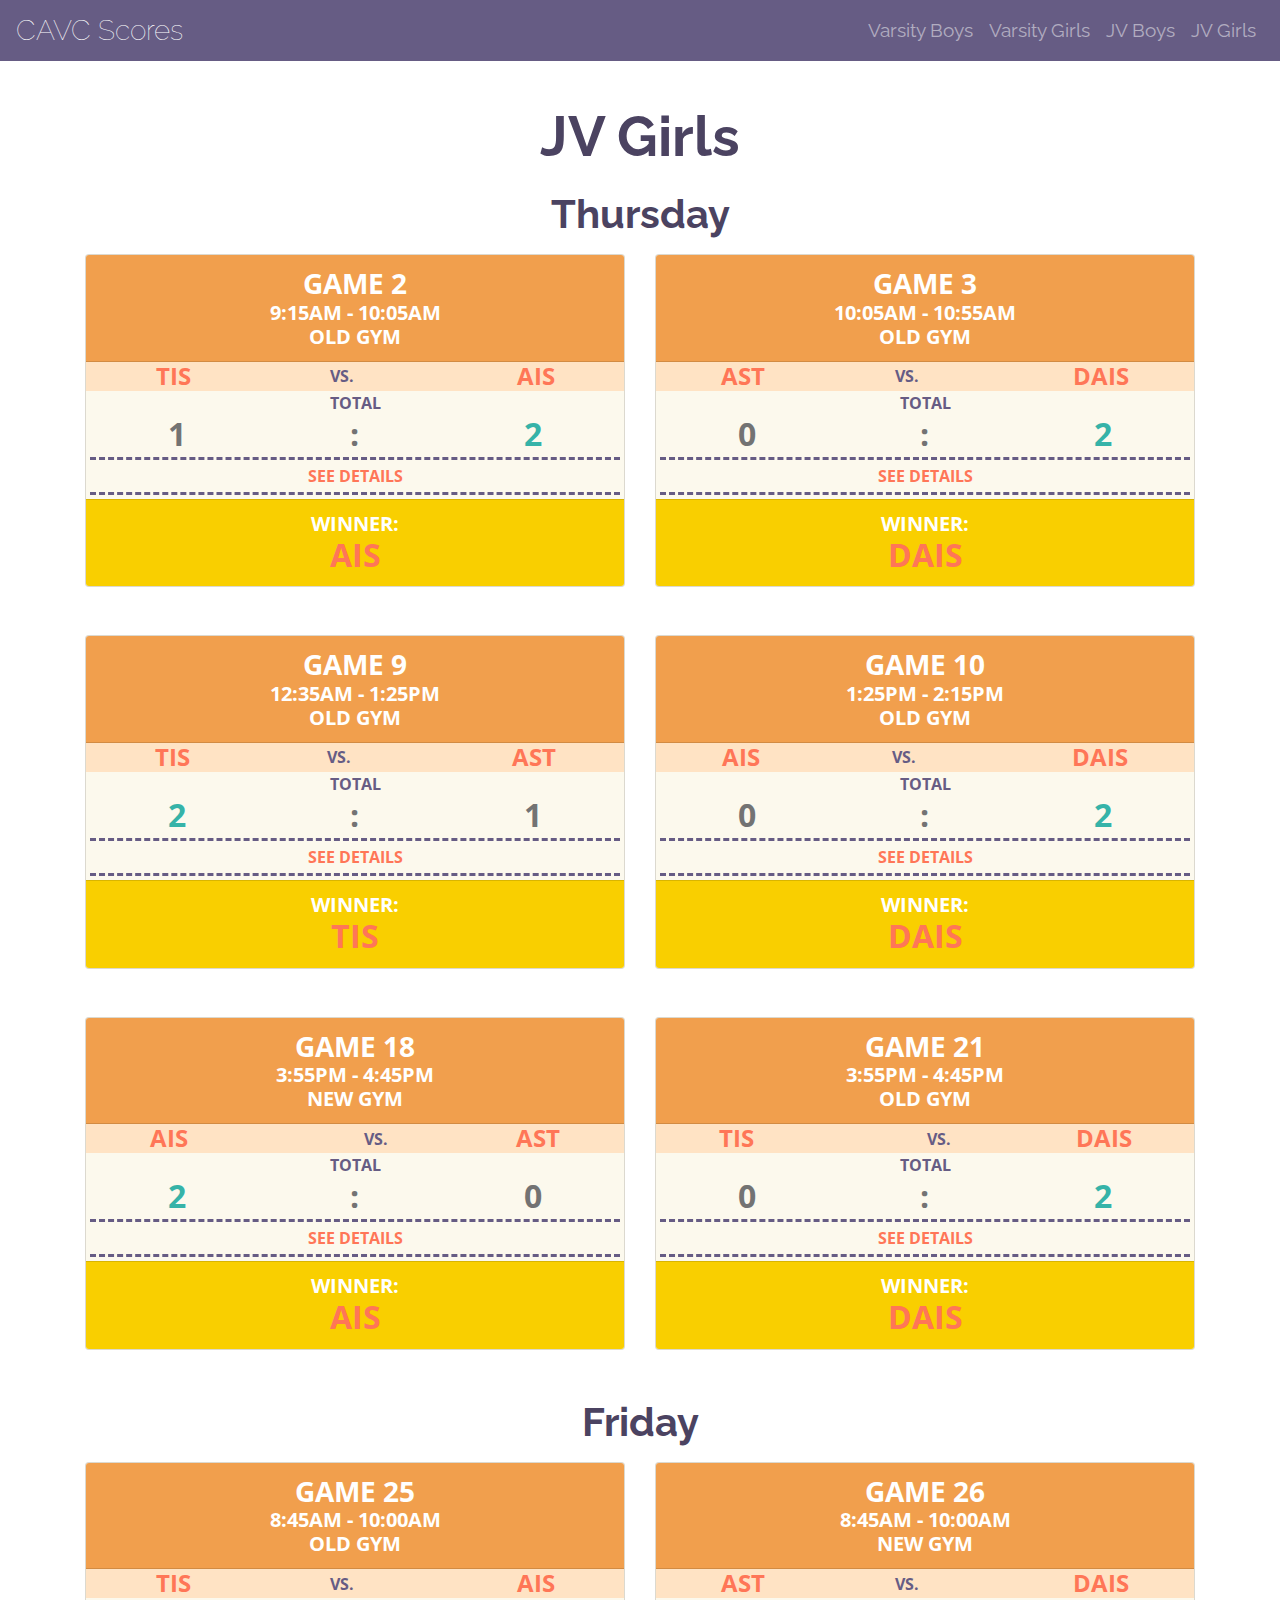
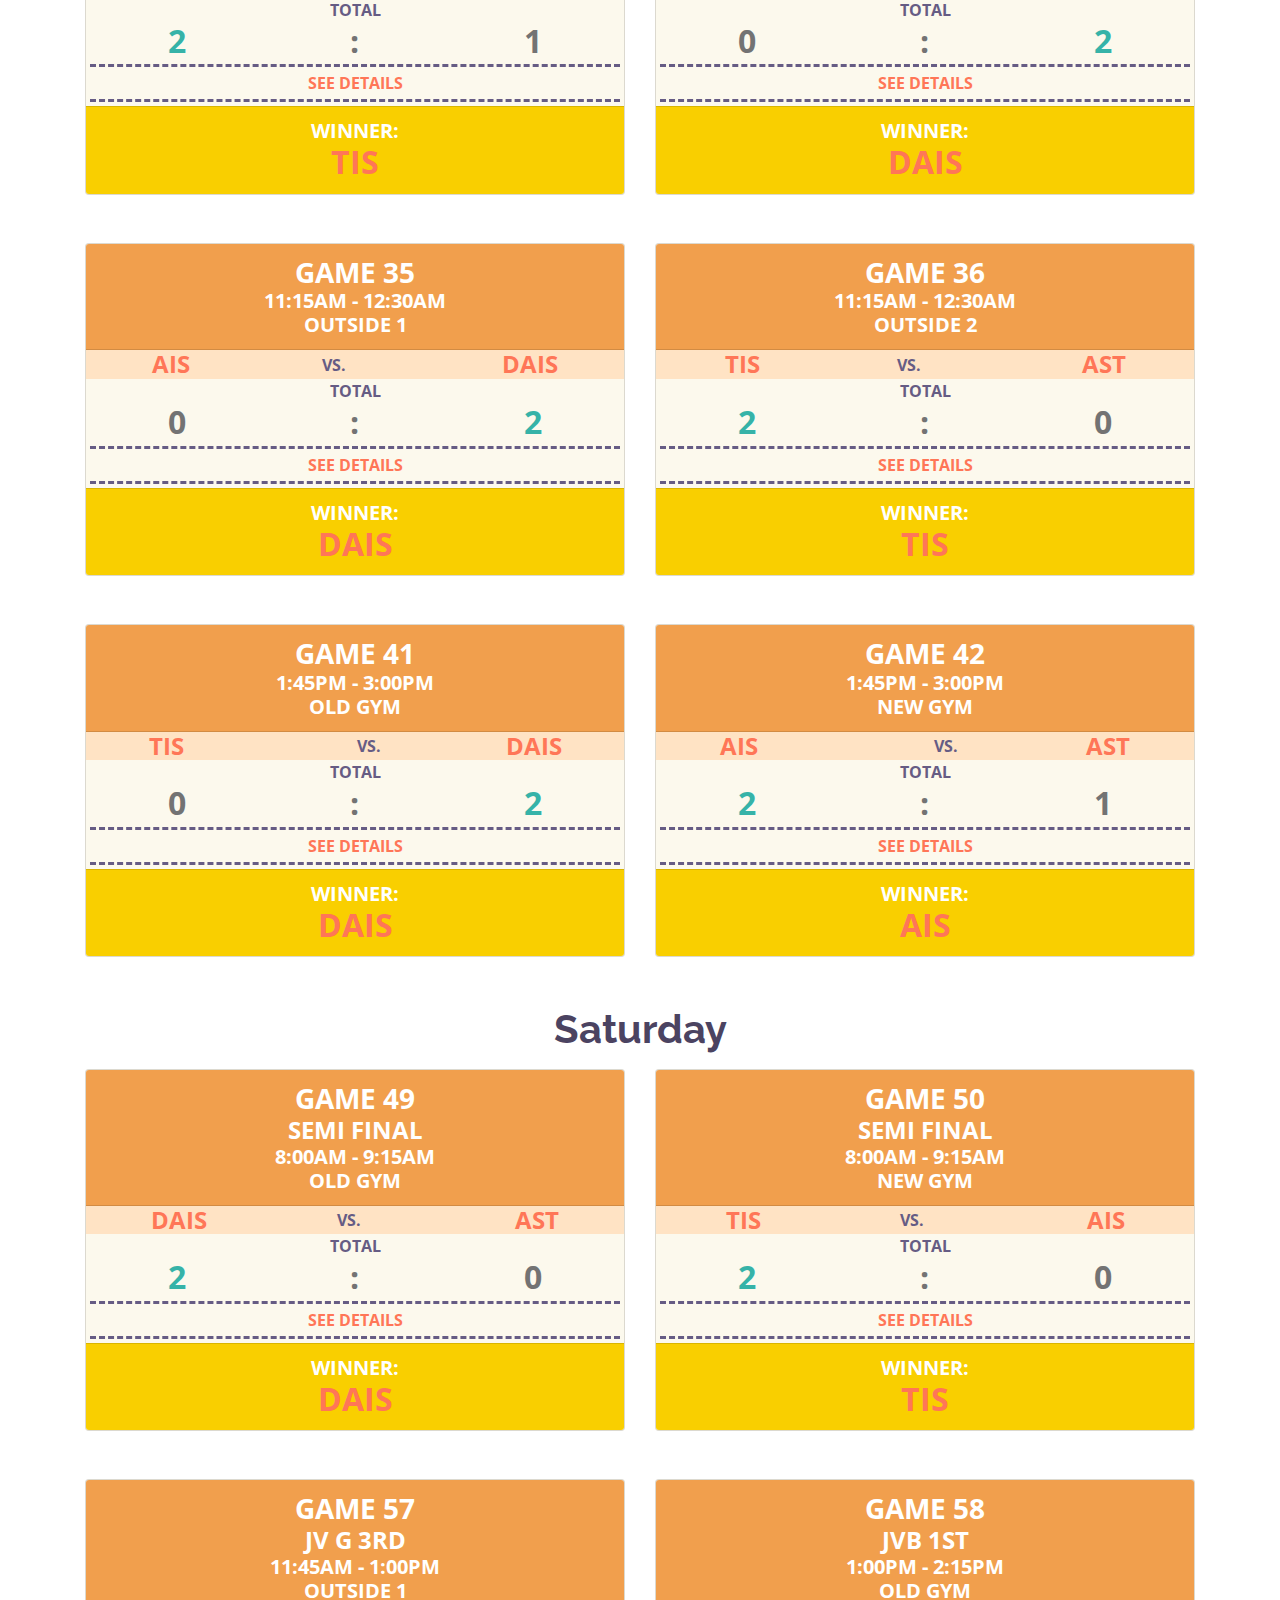
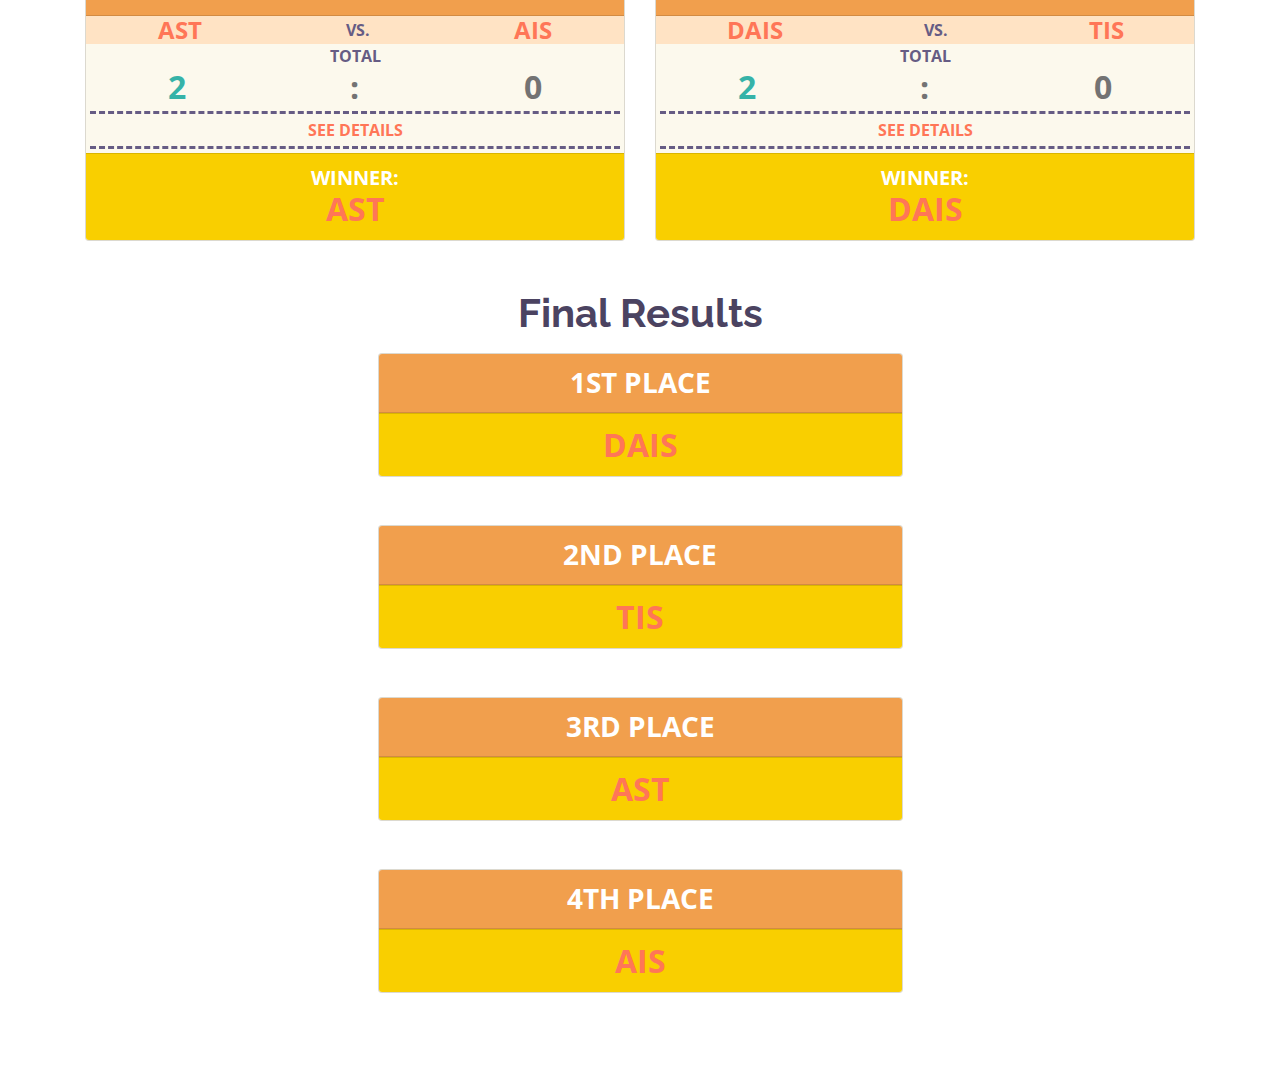
<file: jvg.html>
<!doctype html>
<html lang="en">
  <head>
    <!-- Required meta tags -->
    <meta charset="utf-8">
    <meta name="viewport" content="width=device-width, initial-scale=1, shrink-to-fit=no">

    <!-- Bootstrap CSS -->
    <link rel="stylesheet" href="css/app.css">

    <link href="https://fonts.googleapis.com/css?family=Raleway:100,400,700" rel="stylesheet">
    <link href="https://fonts.googleapis.com/css?family=Questrial" rel="stylesheet">
    <link href="https://fonts.googleapis.com/css?family=Open+Sans:400,700" rel="stylesheet">   
  </head>
  <body>
    <nav id='nav' class="fixed-top navbar navbar-expand-md navbar-dark">
      <a href="./" class="navbar-brand">
        <h3 class="mb-0">CAVC Scores</h3>
      </a>
      <button class="navbar-toggler" data-toggle='collapse' data-target='#mainNavbar'>
        <span class="navbar-toggler-icon"></span>
      </button>
      <div class="collapse navbar-collapse" id="mainNavbar">
        <ul class="navbar-nav ml-auto">
          <li class="nav-item">
            <a href="varsityb.html" class="nav-link">Varsity Boys</a>
          </li>
          <li class="nav-item">
            <a href="varsityg.html" class="nav-link">Varsity Girls</a>
          </li>
          <li class="nav-item">
            <a href="jvb.html" class="nav-link">JV Boys</a>
          </li>
          <li class="nav-item">
            <a href="jvg.html" class="nav-link">JV Girls</a>
          </li>
         
    </nav>
  

    <section id="cards" class="my-5">
      <div class="container">
        <h1 id='varsity' class="display-4 text-center heading">JV Girls</h1>

        <!-- Day element -->
        <h1 class="heading text-center mb-3">Thursday</h1>
        <div class="row">
          <!-- Card Element Starts -->
          <div class='col-md-6 game1'>
            <div class="card text-center text-uppercase mb-5">
              <div id='top' class=" card-header text-white">
                <h3 class='category mb-0'>Game 2</h3>
                <h5 class='date mb-0'>9:15AM - 10:05AM</h5>
                <h5 class='date mb-0'>old gym</h5>
              </div>
              <div id='teams' class=" w-100 d-flex text-white justify-content-around align-items-center">
                <h4 class="mb-0 team">TIS</h4>
                <span class="vs pr-4">vs.</span>
                <h4 class="mb-0 team">AIS</h4>
              </div>
              <div class="scores ">
                <p class="mb-0 up">total</p>
                <div class="mb-0 d-flex justify-content-around">
                  <h4 class="mb-0 num">1</h4>
                  <h4 class="mb-0 num">:</span>
                  <h4 class="mb-0 winner num">2</h4>
                </div>
                <hr class='m-1'>
              </div>
               
              <a href='#details2' class="team " data-toggle="collapse">see details</a>
              <div class="collapse " id='details2'>
                <div class="scores">
                  <p class="mb-0 up">first set</p>
                    <div class="mb-0 d-flex justify-content-around">
                      <h4 class="mb-0 winner num">15</h4>
                      <h4 class="mb-0 num">:</span>
                      <h4 class="mb-0 num">11</h4>
                    </div>
                    <hr class='m-1'>
                </div>
                <div class="scores">
                  <p class="mb-0 up">second set</p>
                    <div class="mb-0 d-flex justify-content-around">
                      <h4 class="mb-0 num">6</h4>
                      <h4 class="mb-0 num">:</span>
                      <h4 class="mb-0 winner num">15</h4>
                    </div>
                  <hr class='m-1'>
                </div>
                <div class="scores">
                  <p class="mb-0 up">third set</p>
                  <div class="mb-0 d-flex justify-content-around">
                    <h4 class="mb-0 num">12</h4>
                    <h4 class="mb-0 num">:</span>
                    <h4 class="mb-0 winner num">15</h4>
                  </div>
                </div>
              </div>
              <hr class='m-1'>
              <div class="card-footer  text-white">
                <div class=''>
                  <h5 class="mb-0">winner:</h5>
                  <h2 class="mb-0 team">AIS</h3>
                </div>
                <div class="placeholder d-none team">
                  <h4>scores upcoming!!!</h4>
                </div>
              </div>
            </div>
          </div>
          <!-- Card Element Ends --> 
          <!-- Card Element Starts -->
          <div class='col-md-6 game1'>
            <div class="card text-center text-uppercase mb-5">
              <div id='top' class=" card-header text-white">
                <h3 class='category mb-0'>Game 3</h3>
                <h5 class='date mb-0'>10:05AM - 10:55AM</h5>
                <h5 class='date mb-0'>old gym</h5>
              </div>
              <div id='teams' class=" w-100 d-flex text-white justify-content-around align-items-center">
                <h4 class="mb-0 team">AST</h4>
                <span class="vs pr-4">vs.</span>
                <h4 class="mb-0 team">DAIS</h4>
              </div>
              <div class="scores ">
                <p class="mb-0 up">total</p>
                <div class="mb-0 d-flex justify-content-around">
                  <h4 class="mb-0  num">0</h4>
                  <h4 class="mb-0 num">:</span>
                  <h4 class="mb-0 winner num">2</h4>
                </div>
                <hr class='m-1'>
              </div>
               
              <a href='#details3' class="team " data-toggle="collapse">see details</a>
              <div class="collapse " id='details3'>
                <div class="scores">
                  <p class="mb-0 up">first set</p>
                    <div class="mb-0 d-flex justify-content-around">
                      <h4 class="mb-0 num">7</h4>
                      <h4 class="mb-0 num">:</span>
                      <h4 class="mb-0 winner num">15</h4>
                    </div>
                    <hr class='m-1'>
                </div>
                <div class="scores">
                  <p class="mb-0 up">second set</p>
                    <div class="mb-0 d-flex justify-content-around">
                      <h4 class="mb-0 num">1</h4>
                      <h4 class="mb-0 num">:</span>
                      <h4 class="mb-0 winner num">15</h4>
                    </div>
                  <hr class='m-1'>
                </div>
                <div class="scores">
                  <p class="mb-0 up">third set</p>
                  <div class="mb-0 d-flex justify-content-around">
                    <h4 class="mb-0 num"></h4>
                    <h4 class="mb-0 num">:</span>
                    <h4 class="mb-0 winner num"></h4>
                  </div>
                </div>
              </div>
              <hr class='m-1'>
              <div class="card-footer  text-white">
                <div class=''>
                  <h5 class="mb-0">winner:</h5>
                  <h2 class="mb-0 team">DAIS</h3>
                </div>
                <div class="placeholder d-none team">
                  <h4>scores upcoming!!!</h4>
                </div>
              </div>
            </div>
          </div>
          <!-- Card Element Ends --> 

          <!-- Card Element Starts -->
          <div class='col-md-6 game1'>
            <div class="card text-center text-uppercase mb-5">
              <div id='top' class=" card-header text-white">
                <h3 class='category mb-0'>Game 9</h3>
                <h5 class='date mb-0'>12:35AM - 1:25PM</h5>
                <h5 class='date mb-0'>old gym</h5>
              </div>
              <div id='teams' class=" w-100 d-flex text-white justify-content-around align-items-center">
                <h4 class="mb-0 team">TIS</h4>
                <span class="vs pr-4">vs.</span>
                <h4 class="mb-0 team">AST</h4>
              </div>
              <div class="scores ">
                <p class="mb-0 up">total</p>
                <div class="mb-0 d-flex justify-content-around">
                  <h4 class="mb-0 winner num">2</h4>
                  <h4 class="mb-0 num">:</span>
                  <h4 class="mb-0 num">1</h4>
                </div>
                <hr class='m-1'>
              </div>
               
              <a href='#details9' class="team " data-toggle="collapse">see details</a>
              <div class="collapse " id='details9'>
                <div class="scores">
                  <p class="mb-0 up">first set</p>
                    <div class="mb-0 d-flex justify-content-around">
                      <h4 class="mb-0 winner num">15</h4>
                      <h4 class="mb-0 num">:</span>
                      <h4 class="mb-0 num">9</h4>
                    </div>
                    <hr class='m-1'>
                </div>
                <div class="scores">
                  <p class="mb-0 up">second set</p>
                    <div class="mb-0 d-flex justify-content-around">
                      <h4 class="mb-0 num">11</h4>
                      <h4 class="mb-0 num">:</span>
                      <h4 class="mb-0 winner num">15</h4>
                    </div>
                  <hr class='m-1'>
                </div>
                <div class="scores">
                  <p class="mb-0 up">third set</p>
                  <div class="mb-0 d-flex justify-content-around">
                    <h4 class="mb-0 winner num">15</h4>
                    <h4 class="mb-0 num">:</span>
                    <h4 class="mb-0 num">9</h4>
                  </div>
                </div>
              </div>
              <hr class='m-1'>
              <div class="card-footer  text-white">
                <div class=' '>
                  <h5 class="mb-0">winner:</h5>
                  <h2 class="mb-0 team">TIS</h3>
                </div>
                <div class="placeholder d-none team">
                  <h4>scores upcoming!!!</h4>
                </div>
              </div>
            </div>
          </div>
          <!-- Card Element Ends --> 
          <!-- Card Element Starts -->
          <div class='col-md-6 game1'>
            <div class="card text-center text-uppercase mb-5">
              <div id='top' class=" card-header text-white">
                <h3 class='category mb-0'>Game 10</h3>
                <h5 class='date mb-0'>1:25PM - 2:15PM</h5>
                <h5 class='date mb-0'>old gym</h5>
              </div>
              <div id='teams' class=" w-100 d-flex text-white justify-content-around align-items-center">
                <h4 class="mb-0 team">AIS</h4>
                <span class="vs pr-4">vs.</span>
                <h4 class="mb-0 team">DAIS</h4>
              </div>
              <div class="scores ">
                <p class="mb-0 up">total</p>
                <div class="mb-0 d-flex justify-content-around">
                  <h4 class="mb-0 num">0</h4>
                  <h4 class="mb-0 num">:</span>
                  <h4 class="mb-0 winner num">2</h4>
                </div>
                <hr class='m-1'>
              </div>
               
              <a href='#details10' class="team " data-toggle="collapse">see details</a>
              <div class="collapse " id='details10'>
                <div class="scores">
                  <p class="mb-0 up">first set</p>
                    <div class="mb-0 d-flex justify-content-around">
                      <h4 class="mb-0 num">2</h4>
                      <h4 class="mb-0 num">:</span>
                      <h4 class="mb-0 winner num">15</h4>
                    </div>
                    <hr class='m-1'>
                </div>
                <div class="scores">
                  <p class="mb-0 up">second set</p>
                    <div class="mb-0 d-flex justify-content-around">
                      <h4 class="mb-0 num">8</h4>
                      <h4 class="mb-0 num">:</span>
                      <h4 class="mb-0 winner num">15</h4>
                    </div>
                  <hr class='m-1'>
                </div>
                <div class="scores">
                  <p class="mb-0 up">third set</p>
                  <div class="mb-0 d-flex justify-content-around">
                    <h4 class="mb-0 num"></h4>
                    <h4 class="mb-0 num">:</span>
                    <h4 class="mb-0 winner num"></h4>
                  </div>
                </div>
              </div>
              <hr class='m-1'>
              <div class="card-footer  text-white">
                <div class=' '>
                  <h5 class="mb-0">winner:</h5>
                  <h2 class="mb-0 team">DAIS</h3>
                </div>
                <div class="placeholder d-none team">
                  <h4>scores upcoming!!!</h4>
                </div>
              </div>
            </div>
          </div>
          <!-- Card Element Ends --> 
          <!-- Card Element Starts -->
          <div class='col-md-6 game1'>
            <div class="card text-center text-uppercase mb-5">
              <div id='top' class=" card-header text-white">
                <h3 class='category mb-0'>Game 18</h3>
                <h5 class='date mb-0'>3:55PM - 4:45PM</h5>
                <h5 class='date mb-0'>new gym</h5>
              </div>
              <div id='teams' class=" w-100 d-flex text-white justify-content-around align-items-center">
                <h4 class="mb-0 team">AIS</h4>
                <span class="vs pl-5">vs.</span>
                <h4 class="mb-0 team">AST</h4>
              </div>
              <div class="scores ">
                <p class="mb-0 up">total</p>
                <div class="mb-0 d-flex justify-content-around">
                  <h4 class="mb-0 winner num">2</h4>
                  <h4 class="mb-0 num">:</span>
                  <h4 class="mb-0 num">0</h4>
                </div>
                <hr class='m-1'>
              </div>
               
              <a href='#details18' class="team " data-toggle="collapse">see details</a>
              <div class="collapse " id='details18'>
                <div class="scores">
                  <p class="mb-0 up">first set</p>
                    <div class="mb-0 d-flex justify-content-around">
                      <h4 class="mb-0 winner num">15</h4>
                      <h4 class="mb-0 num">:</span>
                      <h4 class="mb-0 num">13</h4>
                    </div>
                    <hr class='m-1'>
                </div>
                <div class="scores">
                  <p class="mb-0 up">second set</p>
                    <div class="mb-0 d-flex justify-content-around">
                      <h4 class="mb-0 winner num">16</h4>
                      <h4 class="mb-0 num">:</span>
                      <h4 class="mb-0 num">14</h4>
                    </div>
                  <hr class='m-1'>
                </div>
                <div class="scores">
                  <p class="mb-0 up">third set</p>
                  <div class="mb-0 d-flex justify-content-around">
                    <h4 class="mb-0 num"></h4>
                    <h4 class="mb-0 num">:</span>
                    <h4 class="mb-0 winner num"></h4>
                  </div>
                </div>
              </div>
              <hr class='m-1'>
              <div class="card-footer  text-white">
                <div class=''>
                  <h5 class="mb-0">winner:</h5>
                  <h2 class="mb-0 team">AIS</h3>
                </div>
                <div class="placeholder d-none team">
                  <h4>scores upcoming!!!</h4>
                </div>
              </div>
            </div>
          </div>
          <!-- Card Element Ends --> 
          <!-- Card Element Starts -->
          <div class='col-md-6 game1'>
            <div class="card text-center text-uppercase mb-5">
              <div id='top' class=" card-header text-white">
                <h3 class='category mb-0'>Game 21</h3>
                <h5 class='date mb-0'>3:55PM - 4:45PM</h5>
                <h5 class='date mb-0'>old gym</h5>
              </div>
              <div id='teams' class=" w-100 d-flex text-white justify-content-around align-items-center">
                <h4 class="mb-0 team">TIS</h4>
                <span class="vs pl-5">vs.</span>
                <h4 class="mb-0 team">DAIS</h4>
              </div>
              <div class="scores ">
                <p class="mb-0 up">total</p>
                <div class="mb-0 d-flex justify-content-around">
                  <h4 class="mb-0 num">0</h4>
                  <h4 class="mb-0 num">:</span>
                  <h4 class="mb-0 winner num">2</h4>
                </div>
                <hr class='m-1'>
              </div>
               
              <a href='#details21' class="team " data-toggle="collapse">see details</a>
              <div class="collapse " id='details21'>
                <div class="scores">
                  <p class="mb-0 up">first set</p>
                    <div class="mb-0 d-flex justify-content-around">
                      <h4 class="mb-0 num">6</h4>
                      <h4 class="mb-0 num">:</span>
                      <h4 class="mb-0 winner num">15</h4>
                    </div>
                    <hr class='m-1'>
                </div>
                <div class="scores">
                  <p class="mb-0 up">second set</p>
                    <div class="mb-0 d-flex justify-content-around">
                      <h4 class="mb-0 num">7</h4>
                      <h4 class="mb-0 num">:</span>
                      <h4 class="mb-0 winner num">15</h4>
                    </div>
                  <hr class='m-1'>
                </div>
                <div class="scores">
                  <p class="mb-0 up">third set</p>
                  <div class="mb-0 d-flex justify-content-around">
                    <h4 class="mb-0 num"></h4>
                    <h4 class="mb-0 num">:</span>
                    <h4 class="mb-0 winner num"></h4>
                  </div>
                </div>
              </div>
              <hr class='m-1'>
              <div class="card-footer  text-white">
                <div class=' '>
                  <h5 class="mb-0">winner:</h5>
                  <h2 class="mb-0 team">DAIS</h3>
                </div>
                <div class="placeholder d-none team">
                  <h4>scores upcoming!!!</h4>
                </div>
              </div>
            </div>
          </div>
          <!-- Card Element Ends --> 
          
          <!-- Card Element Ends --> 
            </div>

          <!-- day element end -->
        <!-- Day element -->
        <h1 class="heading text-center mb-3">Friday</h1>
        <div class="row">
          <!-- Card Element Starts -->
          <div class='col-md-6 game1'>
            <div class="card text-center text-uppercase mb-5">
              <div id='top' class=" card-header text-white">
                <h3 class='category mb-0'>Game 25</h3>
                <h5 class='date mb-0'>8:45AM - 10:00AM</h5>
                <h5 class='date mb-0'>old gym</h5>
              </div>
              <div id='teams' class=" w-100 d-flex text-white justify-content-around align-items-center">
                <h4 class="mb-0 team">TIS</h4>
                <span class="vs pr-4">vs.</span>
                <h4 class="mb-0 team">AIS</h4>
              </div>
              <div class="scores ">
                <p class="mb-0 up">total</p>
                <div class="mb-0 d-flex justify-content-around">
                  <h4 class="mb-0 winner num">2</h4>
                  <h4 class="mb-0 num">:</span>
                  <h4 class="mb-0 num">1</h4>
                </div>
                <hr class='m-1'>
              </div>
               
              <a href='#details25' class="team " data-toggle="collapse">see details</a>
              <div class="collapse " id='details25'>
                <div class="scores">
                  <p class="mb-0 up">first set</p>
                    <div class="mb-0 d-flex justify-content-around">
                      <h4 class="mb-0 winner num">25</h4>
                      <h4 class="mb-0 num">:</span>
                      <h4 class="mb-0 num">19</h4>
                    </div>
                    <hr class='m-1'>
                </div>
                <div class="scores">
                  <p class="mb-0 up">second set</p>
                    <div class="mb-0 d-flex justify-content-around">
                      <h4 class="mb-0 num">21</h4>
                      <h4 class="mb-0 num">:</span>
                      <h4 class="mb-0 winner num">25</h4>
                    </div>
                  <hr class='m-1'>
                </div>
                <div class="scores">
                  <p class="mb-0 up">third set</p>
                  <div class="mb-0 d-flex justify-content-around">
                    <h4 class="mb-0 winner num">15</h4>
                    <h4 class="mb-0 num">:</span>
                    <h4 class="mb-0 num">12</h4>
                  </div>
                </div>
              </div>
              <hr class='m-1'>
              <div class="card-footer  text-white">
                <div class=' '>
                  <h5 class="mb-0">winner:</h5>
                  <h2 class="mb-0 team">TIS</h3>
                </div>
                <div class="placeholder d-none team">
                  <h4>scores upcoming!!!</h4>
                </div>
              </div>
            </div>
          </div>
          <!-- Card Element Ends --> 
          <!-- Card Element Starts -->
          <div class='col-md-6 game1'>
            <div class="card text-center text-uppercase mb-5">
              <div id='top' class=" card-header text-white">
                <h3 class='category mb-0'>Game 26</h3>
                <h5 class='date mb-0'>8:45AM - 10:00AM</h5>
                <h5 class='date mb-0'>new gym</h5>
              </div>
              <div id='teams' class=" w-100 d-flex text-white justify-content-around align-items-center">
                <h4 class="mb-0 team">AST</h4>
                <span class="vs pr-4">vs.</span>
                <h4 class="mb-0 team">DAIS</h4>
              </div>
              <div class="scores ">
                <p class="mb-0 up">total</p>
                <div class="mb-0 d-flex justify-content-around">
                  <h4 class="mb-0 num">0</h4>
                  <h4 class="mb-0 num">:</span>
                  <h4 class="mb-0 winner num">2</h4>
                </div>
                <hr class='m-1'>
              </div>
               
              <a href='#details26' class="team" data-toggle="collapse">see details</a>
              <div class="collapse " id='details26'>
                <div class="scores">
                  <p class="mb-0 up">first set</p>
                    <div class="mb-0 d-flex justify-content-around">
                      <h4 class="mb-0 num">15</h4>
                      <h4 class="mb-0 num">:</span>
                      <h4 class="mb-0 winner num">25</h4>
                    </div>
                    <hr class='m-1'>
                </div>
                <div class="scores">
                  <p class="mb-0 up">second set</p>
                    <div class="mb-0 d-flex justify-content-around">
                      <h4 class="mb-0 num">4</h4>
                      <h4 class="mb-0 num">:</span>
                      <h4 class="mb-0 winner num">25</h4>
                    </div>
                  <hr class='m-1'>
                </div>
                <div class="scores">
                  <p class="mb-0 up">third set</p>
                  <div class="mb-0 d-flex justify-content-around">
                    <h4 class="mb-0 num"></h4>
                    <h4 class="mb-0 num">:</span>
                    <h4 class="mb-0 winner num"></h4>
                  </div>
                </div>
              </div>
              <hr class='m-1'>
              <div class="card-footer  text-white">
                <div class=' '>
                  <h5 class="mb-0">winner:</h5>
                  <h2 class="mb-0 team">DAIS</h3>
                </div>
                <div class="placeholder d-none team">
                  <h4>scores upcoming!!!</h4>
                </div>
              </div>
            </div>
          </div>
          <!-- Card Element Ends --> 

          <!-- Card Element Starts -->
          <div class='col-md-6 game1'>
            <div class="card text-center text-uppercase mb-5">
              <div id='top' class=" card-header text-white">
                <h3 class='category mb-0'>Game 35</h3>
                <h5 class='date mb-0'>11:15AM - 12:30AM</h5>
                <h5 class='date mb-0'>outside 1</h5>
              </div>
              <div id='teams' class=" w-100 d-flex text-white justify-content-around align-items-center">
                <h4 class="mb-0 team">AIS</h4>
                <span class="vs pr-4">vs.</span>
                <h4 class="mb-0 team">DAIS</h4>
              </div>
              <div class="scores ">
                <p class="mb-0 up">total</p>
                <div class="mb-0 d-flex justify-content-around">
                  <h4 class="mb-0 num">0</h4>
                  <h4 class="mb-0 num">:</span>
                  <h4 class="mb-0 winner num">2</h4>
                </div>
                <hr class='m-1'>
              </div>
               
              <a href='#details35' class="team " data-toggle="collapse">see details</a>
              <div class="collapse " id='details35'>
                <div class="scores">
                  <p class="mb-0 up">first set</p>
                    <div class="mb-0 d-flex justify-content-around">
                      <h4 class="mb-0 num">10</h4>
                      <h4 class="mb-0 num">:</span>
                      <h4 class="mb-0 winner num">25</h4>
                    </div>
                    <hr class='m-1'>
                </div>
                <div class="scores">
                  <p class="mb-0 up">second set</p>
                    <div class="mb-0 d-flex justify-content-around">
                      <h4 class="mb-0 num">8</h4>
                      <h4 class="mb-0 num">:</span>
                      <h4 class="mb-0 winner num">25</h4>
                    </div>
                  <hr class='m-1'>
                </div>
                <div class="scores">
                  <p class="mb-0 up">third set</p>
                  <div class="mb-0 d-flex justify-content-around">
                    <h4 class="mb-0 num"></h4>
                    <h4 class="mb-0 num">:</span>
                    <h4 class="mb-0 winner num"></h4>
                  </div>
                </div>
              </div>
              <hr class='m-1'>
              <div class="card-footer  text-white">
                <div class=' '>
                  <h5 class="mb-0">winner:</h5>
                  <h2 class="mb-0 team">DAIS</h3>
                </div>
                <div class="placeholder d-none  team">
                  <h4>scores upcoming!!!</h4>
                </div>
              </div>
            </div>
          </div>
          <!-- Card Element Ends --> 
          <!-- Card Element Starts -->
          <div class='col-md-6 game1'>
            <div class="card text-center text-uppercase mb-5">
              <div id='top' class=" card-header text-white">
                <h3 class='category mb-0'>Game 36</h3>
                <h5 class='date mb-0'>11:15AM - 12:30AM</h5>
                <h5 class='date mb-0'>outside 2</h5>
              </div>
              <div id='teams' class=" w-100 d-flex text-white justify-content-around align-items-center">
                <h4 class="mb-0 team">TIS</h4>
                <span class="vs pr-4">vs.</span>
                <h4 class="mb-0 team">AST</h4>
              </div>
              <div class="scores ">
                <p class="mb-0 up">total</p>
                <div class="mb-0 d-flex justify-content-around">
                  <h4 class="mb-0 winner num">2</h4>
                  <h4 class="mb-0 num">:</span>
                  <h4 class="mb-0 num">0</h4>
                </div>
                <hr class='m-1'>
              </div>
               
              <a href='#details36' class="team " data-toggle="collapse">see details</a>
              <div class="collapse " id='details36'>
                <div class="scores">
                  <p class="mb-0 up">first set</p>
                    <div class="mb-0 d-flex justify-content-around">
                      <h4 class="mb-0 winner num">25</h4>
                      <h4 class="mb-0 num">:</span>
                      <h4 class="mb-0 num">17</h4>
                    </div>
                    <hr class='m-1'>
                </div>
                <div class="scores">
                  <p class="mb-0 up">second set</p>
                    <div class="mb-0 d-flex justify-content-around">
                      <h4 class="mb-0 winner num">25</h4>
                      <h4 class="mb-0 num">:</span>
                      <h4 class="mb-0 num">17</h4>
                    </div>
                  <hr class='m-1'>
                </div>
                <div class="scores">
                  <p class="mb-0 up">third set</p>
                  <div class="mb-0 d-flex justify-content-around">
                    <h4 class="mb-0 num"></h4>
                    <h4 class="mb-0 num">:</span>
                    <h4 class="mb-0 winner num"></h4>
                  </div>
                </div>
              </div>
              <hr class='m-1'>
              <div class="card-footer  text-white">
                <div class=' '>
                  <h5 class="mb-0">winner:</h5>
                  <h2 class="mb-0 team">TIS </h3>
                </div>
                <div class="placeholder d-none team">
                  <h4>scores upcoming!!!</h4>
                </div>
              </div>
            </div>
          </div>
          <!-- Card Element Ends --> 
          <!-- Card Element Starts -->
          <div class='col-md-6 game1'>
            <div class="card text-center text-uppercase mb-5">
              <div id='top' class=" card-header text-white">
                <h3 class='category mb-0'>Game 41</h3>
                <h5 class='date mb-0'>1:45PM - 3:00PM</h5>
                <h5 class='date mb-0'>old gym</h5>
              </div>
              <div id='teams' class=" w-100 d-flex text-white justify-content-around align-items-center">
                <h4 class="mb-0 team">TIS</h4>
                <span class="vs pl-5">vs.</span>
                <h4 class="mb-0 team">DAIS</h4>
              </div>
              <div class="scores ">
                <p class="mb-0 up">total</p>
                <div class="mb-0 d-flex justify-content-around">
                  <h4 class="mb-0 num">0</h4>
                  <h4 class="mb-0 num">:</span>
                  <h4 class="mb-0 winner num">2</h4>
                </div>
                <hr class='m-1'>
              </div>
               
              <a href='#details41' class="team " data-toggle="collapse">see details</a>
              <div class="collapse" id='details41'>
                <div class="scores">
                  <p class="mb-0 up">first set</p>
                    <div class="mb-0 d-flex justify-content-around">
                      <h4 class="mb-0 num">14</h4>
                      <h4 class="mb-0 num">:</span>
                      <h4 class="mb-0 winner num">25</h4>
                    </div>
                    <hr class='m-1'>
                </div>
                <div class="scores">
                  <p class="mb-0 up">second set</p>
                    <div class="mb-0 d-flex justify-content-around">
                      <h4 class="mb-0 num">9</h4>
                      <h4 class="mb-0 num">:</span>
                      <h4 class="mb-0 winner num">25</h4>
                    </div>
                  <hr class='m-1'>
                </div>
                <div class="scores">
                  <p class="mb-0 up">third set</p>
                  <div class="mb-0 d-flex justify-content-around">
                    <h4 class="mb-0 num"></h4>
                    <h4 class="mb-0 num">:</span>
                    <h4 class="mb-0 winner num"></h4>
                  </div>
                </div>
              </div>
              <hr class='m-1'>
              <div class="card-footer  text-white">
                <div class=' '>
                  <h5 class="mb-0">winner:</h5>
                  <h2 class="mb-0 team">DAIS</h3>
                </div>
                <div class="placeholder d-none team">
                  <h4>scores upcoming!!!</h4>
                </div>
              </div>
            </div>
          </div>
          <!-- Card Element Ends --> 
          <!-- Card Element Starts -->
          <div class='col-md-6 game1'>
            <div class="card text-center text-uppercase mb-5">
              <div id='top' class=" card-header text-white">
                <h3 class='category mb-0'>Game 42</h3>
                <h5 class='date mb-0'>1:45PM - 3:00PM</h5>
                <h5 class='date mb-0'>new gym</h5>
              </div>
              <div id='teams' class=" w-100 d-flex text-white justify-content-around align-items-center">
                <h4 class="mb-0 team">AIS</h4>
                <span class="vs pl-5">vs.</span>
                <h4 class="mb-0 team">AST</h4>
              </div>
              <div class="scores ">
                <p class="mb-0 up">total</p>
                <div class="mb-0 d-flex justify-content-around">
                  <h4 class="mb-0 winner num">2</h4>
                  <h4 class="mb-0 num">:</span>
                  <h4 class="mb-0 num">1</h4>
                </div>
                <hr class='m-1'>
              </div>
               
              <a href='#details42' class="team " data-toggle="collapse">see details</a>
              <div class="collapse " id='details42'>
                <div class="scores">
                  <p class="mb-0 up">first set</p>
                    <div class="mb-0 d-flex justify-content-around">
                      <h4 class="mb-0 winner num">25</h4>
                      <h4 class="mb-0 num">:</span>
                      <h4 class="mb-0 num">22</h4>
                    </div>
                    <hr class='m-1'>
                </div>
                <div class="scores">
                  <p class="mb-0 up">second set</p>
                    <div class="mb-0 d-flex justify-content-around">
                      <h4 class="mb-0 num">15</h4>
                      <h4 class="mb-0 num">:</span>
                      <h4 class="mb-0 winner num">25</h4>
                    </div>
                  <hr class='m-1'>
                </div>
                <div class="scores">
                  <p class="mb-0 up">third set</p>
                  <div class="mb-0 d-flex justify-content-around">
                    <h4 class="mb-0 winner num">15</h4>
                    <h4 class="mb-0 num">:</span>
                    <h4 class="mb-0 num">10</h4>
                  </div>
                </div>
              </div>
              <hr class='m-1'>
              <div class="card-footer  text-white">
                <div class=' '>
                  <h5 class="mb-0">winner:</h5>
                  <h2 class="mb-0 team">AIS</h3>
                </div>
                <div class="placeholder d-none team">
                  <h4>scores upcoming!!!</h4>
                </div>
              </div>
            </div>
          </div>
          <!-- Card Element Ends --> 
          
            </div>

          <!-- day element end -->
        <!-- Day element -->
        <h1 class="heading text-center mb-3">Saturday</h1>
        <div class="row">
          <!-- Card Element Starts -->
          <div class='col-md-6 game1'>
            <div class="card text-center text-uppercase mb-5">
              <div id='top' class=" card-header text-white">
                <h3 class='category mb-0'>Game 49</h3>
                <h5 class='date mb-0 semi'>Semi Final</h5>
                <h5 class='date mb-0'>8:00AM - 9:15AM</h5>
                
                <h5 class='date mb-0'>old gym</h5>
              </div>
              <div id='teams' class=" w-100 d-flex text-white justify-content-around align-items-center">
                <h4 class="mb-0 team">DAIS</h4>
                <span class="vs pr-4">vs.</span>
                <h4 class="mb-0 team">AST</h4>
              </div>
              <div class="scores ">
                <p class="mb-0 up">total</p>
                <div class="mb-0 d-flex justify-content-around">
                  <h4 class="mb-0 winner num">2</h4>
                  <h4 class="mb-0 num">:</span>
                  <h4 class="mb-0 num">0</h4>
                </div>
                <hr class='m-1'>
              </div>
               
              <a href='#details49' class="team " data-toggle="collapse">see details</a>
              <div class="collapse " id='details49'>
                <div class="scores">
                  <p class="mb-0 up">first set</p>
                    <div class="mb-0 d-flex justify-content-around">
                      <h4 class="mb-0 winner num">25</h4>
                      <h4 class="mb-0 num">:</span>
                      <h4 class="mb-0 num">12</h4>
                    </div>
                    <hr class='m-1'>
                </div>
                <div class="scores">
                  <p class="mb-0 up">second set</p>
                    <div class="mb-0 d-flex justify-content-around">
                      <h4 class="mb-0 winner num">25</h4>
                      <h4 class="mb-0 num">:</span>
                      <h4 class="mb-0 num">11</h4>
                    </div>
                  <hr class='m-1'>
                </div>
                <div class="scores">
                  <p class="mb-0 up">third set</p>
                  <div class="mb-0 d-flex justify-content-around">
                    <h4 class="mb-0 num"></h4>
                    <h4 class="mb-0 num">:</span>
                    <h4 class="mb-0 winner num"></h4>
                  </div>
                </div>
              </div>
              <hr class='m-1'>
              <div class="card-footer  text-white">
                <div class=' '>
                  <h5 class="mb-0">winner:</h5>
                  <h2 class="mb-0 team">DAIS</h3>
                </div>
                <div class="placeholder d-none team">
                  <h4>scores upcoming!!!</h4>
                </div>
              </div>
            </div>
          </div>
          <!-- Card Element Ends --> 

          <!-- Card Element Starts -->
          <div class='col-md-6 game1'>
            <div class="card text-center text-uppercase mb-5">
              <div id='top' class=" card-header text-white">
                <h3 class='category mb-0'>Game 50</h3>
                <h5 class='date mb-0 semi'>Semi Final</h5>
                <h5 class='date mb-0'>8:00AM - 9:15AM</h5>
                
                <h5 class='date mb-0'>new gym</h5>
              </div>
              <div id='teams' class=" w-100 d-flex text-white justify-content-around align-items-center">
                <h4 class="mb-0 team">TIS</h4>
                <span class="vs pr-4">vs.</span>
                <h4 class="mb-0 team">AIS</h4>
              </div>
              <div class="scores ">
                <p class="mb-0 up">total</p>
                <div class="mb-0 d-flex justify-content-around">
                  <h4 class="mb-0 winner num">2</h4>
                  <h4 class="mb-0 num">:</span>
                  <h4 class="mb-0 num">0</h4>
                </div>
                <hr class='m-1'>
              </div>
               
              <a href='#details50' class="team " data-toggle="collapse">see details</a>
              <div class="collapse " id='details50'>
                <div class="scores">
                  <p class="mb-0 up">first set</p>
                    <div class="mb-0 d-flex justify-content-around">
                      <h4 class="mb-0 winner num">25</h4>
                      <h4 class="mb-0 num">:</span>
                      <h4 class="mb-0 num">18</h4>
                    </div>
                    <hr class='m-1'>
                </div>
                <div class="scores">
                  <p class="mb-0 up">second set</p>
                    <div class="mb-0 d-flex justify-content-around">
                      <h4 class="mb-0 winner num">25</h4>
                      <h4 class="mb-0 num">:</span>
                      <h4 class="mb-0 num">19</h4>
                    </div>
                  <hr class='m-1'>
                </div>
                <div class="scores">
                  <p class="mb-0 up">third set</p>
                  <div class="mb-0 d-flex justify-content-around">
                    <h4 class="mb-0 num"></h4>
                    <h4 class="mb-0 num">:</span>
                    <h4 class="mb-0 winner num"></h4>
                  </div>
                </div>
              </div>
              <hr class='m-1'>
              <div class="card-footer  text-white">
                <div class=''>
                  <h5 class="mb-0">winner:</h5>
                  <h2 class="mb-0 team">TIS</h3>
                </div>
                <div class="placeholder d-none team">
                  <h4>scores upcoming!!!</h4>
                </div>
              </div>
            </div>
          </div>
          <!-- Card Element Ends --> 
          <!-- Card Element Starts -->
          <div class='col-md-6 game1'>
            <div class="card text-center text-uppercase mb-5">
              <div id='top' class=" card-header text-white">
                <h3 class='category mb-0'>Game 57</h3>
                <h5 class='date mb-0 semi'>JV G 3rd</h5>
                <h5 class='date mb-0'>11:45AM - 1:00PM</h5>
                
                <h5 class='date mb-0'>outside 1</h5>
              </div>
              <div id='teams' class=" w-100 d-flex text-white justify-content-around align-items-center">
                <h4 class="mb-0 team">AST</h4>
                <span class="vs ">vs.</span>
                <h4 class="mb-0 team">AIS</h4>
              </div>
              <div class="scores ">
                <p class="mb-0 up">total</p>
                <div class="mb-0 d-flex justify-content-around">
                  <h4 class="mb-0 winner num">2</h4>
                  <h4 class="mb-0 num">:</span>
                  <h4 class="mb-0 num">0</h4>
                </div>
                <hr class='m-1'>
              </div>
               
              <a href='#details57' class="team " data-toggle="collapse">see details</a>
              <div class="collapse " id='details57'>
                <div class="scores">
                  <p class="mb-0 up">first set</p>
                    <div class="mb-0 d-flex justify-content-around">
                      <h4 class="mb-0 winner num">25</h4>
                      <h4 class="mb-0 num">:</span>
                      <h4 class="mb-0 num">20</h4>
                    </div>
                    <hr class='m-1'>
                </div>
                <div class="scores">
                  <p class="mb-0 up">second set</p>
                    <div class="mb-0 d-flex justify-content-around">
                      <h4 class="mb-0 winner num">25</h4>
                      <h4 class="mb-0 num">:</span>
                      <h4 class="mb-0 num">21</h4>
                    </div>
                  <hr class='m-1'>
                </div>
                <div class="scores">
                  <p class="mb-0 up">third set</p>
                  <div class="mb-0 d-flex justify-content-around">
                    <h4 class="mb-0 num"></h4>
                    <h4 class="mb-0 num">:</span>
                    <h4 class="mb-0 winner num"></h4>
                  </div>
                </div>
              </div>
              <hr class='m-1'>
              <div class="card-footer  text-white">
                <div class=' '>
                  <h5 class="mb-0">winner:</h5>
                  <h2 class="mb-0  team">AST</h3>
                </div>
                <div class="placeholder d-none team">
                  <h4>scores upcoming!!!</h4>
                </div>
              </div>
            </div>
          </div>
          <!-- Card Element Ends --> 
          <!-- Card Element Starts -->
          <div class='col-md-6 game1'>
            <div class="card text-center text-uppercase mb-5">
              <div id='top' class=" card-header text-white">
                <h3 class='category mb-0'>Game 58</h3>
                <h5 class='date mb-0 semi'>JVB 1st</h5>
                <h5 class='date mb-0'>1:00PM - 2:15PM</h5>
                <h5 class='date mb-0'>old gym</h5>
              </div>
              <div id='teams' class=" w-100 d-flex text-white justify-content-around align-items-center">
                <h4 class="mb-0 team">DAIS</h4>
                <span class="vs ">vs.</span>
                <h4 class="mb-0 team">TIS</h4>
              </div>
              <div class="scores ">
                <p class="mb-0 up">total</p>
                <div class="mb-0 d-flex justify-content-around">
                  <h4 class="mb-0 winner num">2</h4>
                  <h4 class="mb-0 num">:</span>
                  <h4 class="mb-0 num">0</h4>
                </div>
                <hr class='m-1'>
              </div>
               
              <a href='#details58' class="team " data-toggle="collapse">see details</a>
              <div class="collapse " id='details58'>
                <div class="scores">
                  <p class="mb-0 up">first set</p>
                    <div class="mb-0 d-flex justify-content-around">
                      <h4 class="mb-0 winner num">25</h4>
                      <h4 class="mb-0 num">:</span>
                      <h4 class="mb-0 num">13</h4>
                    </div>
                    <hr class='m-1'>
                </div>
                <div class="scores">
                  <p class="mb-0 up">second set</p>
                    <div class="mb-0 d-flex justify-content-around">
                      <h4 class="mb-0 winner num">25</h4>
                      <h4 class="mb-0 num">:</span>
                      <h4 class="mb-0 num">11</h4>
                    </div>
                  <hr class='m-1'>
                </div>
                <div class="scores">
                  <p class="mb-0 up">third set</p>
                  <div class="mb-0 d-flex justify-content-around">
                    <h4 class="mb-0 num"></h4>
                    <h4 class="mb-0 num">:</span>
                    <h4 class="mb-0 winner num"></h4>
                  </div>
                </div>
              </div>
              <hr class='m-1'>
              <div class="card-footer  text-white">
                <div class=' '>
                  <h5 class="mb-0">winner:</h5>
                  <h2 class="mb-0 team">DAIS</h3>
                </div>
                <div class="placeholder d-none team">
                  <h4>scores upcoming!!!</h4>
                </div>
              </div>
            </div>
          </div>
          <!-- Card Element Ends --> 
           
            </div>
        
        
            <div class="d-flex flex-column align-items-center">
              <h1 class="heading text-center mb-3">Final Results</h1>
      
            <!-- Place Element Starts -->
                <div class=' col-md-6 game1'>
                  <div class="card text-center text-uppercase mb-5">
                    <div id='top' class=" card-header text-white">
                      <h3 class='category mb-0'>1st Place</h3>
                    </div>
                    <div class="card-footer  text-white">
                      <div >
                        <h2 class="mb-0 team">DAIS</h3>
                      </div>
                    </div>
                  </div>
                </div>
                <!-- Place Element Ends --> 
                  <!-- Place Element Starts -->
                <div class=' col-md-6 game1'>
                  <div class="card text-center text-uppercase mb-5">
                    <div id='top' class=" card-header text-white">
                      <h3 class='category mb-0'>2nd Place</h3>
                    </div>
                    <div class="card-footer  text-white">
                      <div >
                        <h2 class="mb-0 team">TIS</h3>
                      </div>
                    </div>
                  </div>
                </div>
                <!-- Place Element Ends --> 
                  <!-- Place Element Starts -->
                <div class=' col-md-6 game1'>
                  <div class="card text-center text-uppercase mb-5">
                    <div id='top' class=" card-header text-white">
                      <h3 class='category mb-0'>3rd Place</h3>
                    </div>
                    <div class="card-footer  text-white">
                      <div >
                        <h2 class="mb-0 team">AST</h3>
                      </div>
                    </div>
                  </div>
                </div>
                <!-- Place Element Ends --> 
                  <!-- Place Element Starts -->
                <div class=' col-md-6 game1'>
                  <div class="card text-center text-uppercase mb-5">
                    <div id='top' class=" card-header text-white">
                      <h3 class='category mb-0'>4th Place</h3>
                    </div>
                    <div class="card-footer  text-white">
                      <div >
                        <h2 class="mb-0 team">AIS</h3>
                      </div>
                    </div>
                  </div>
                </div>
                <!-- Place Element Ends --> 
            </div>

          <!-- day element end -->
          </div>
  
    
    </section>










    <!-- Optional JavaScript -->
    <!-- jQuery first, then Popper.js, then Bootstrap JS -->
    <script src="https://code.jquery.com/jquery-3.3.1.slim.min.js" integrity="sha384-q8i/X+965DzO0rT7abK41JStQIAqVgRVzpbzo5smXKp4YfRvH+8abtTE1Pi6jizo" crossorigin="anonymous"></script>
    <script src="https://cdnjs.cloudflare.com/ajax/libs/popper.js/1.14.7/umd/popper.min.js" integrity="sha384-UO2eT0CpHqdSJQ6hJty5KVphtPhzWj9WO1clHTMGa3JDZwrnQq4sF86dIHNDz0W1" crossorigin="anonymous"></script>
    <script src="bootstrap/dist/js/bootstrap.min.js"></script>

  </body>
</html>
</file>
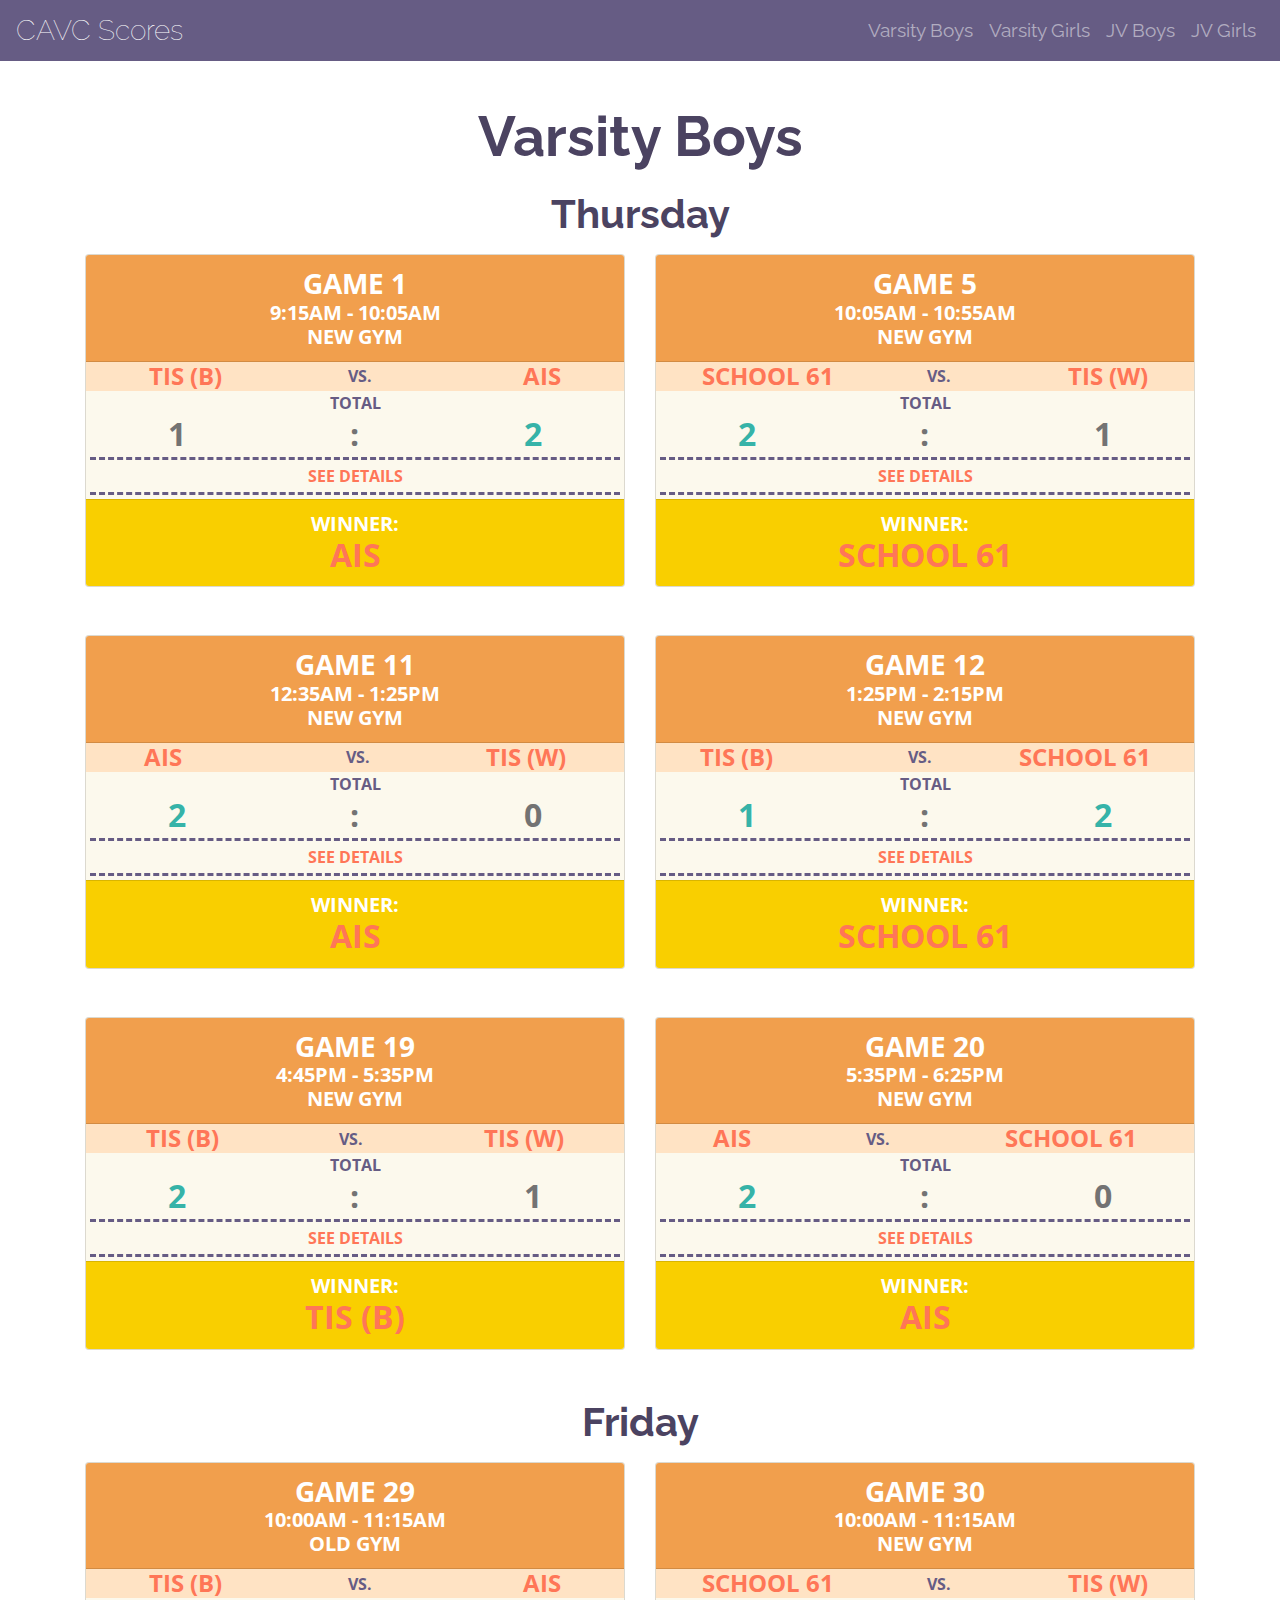
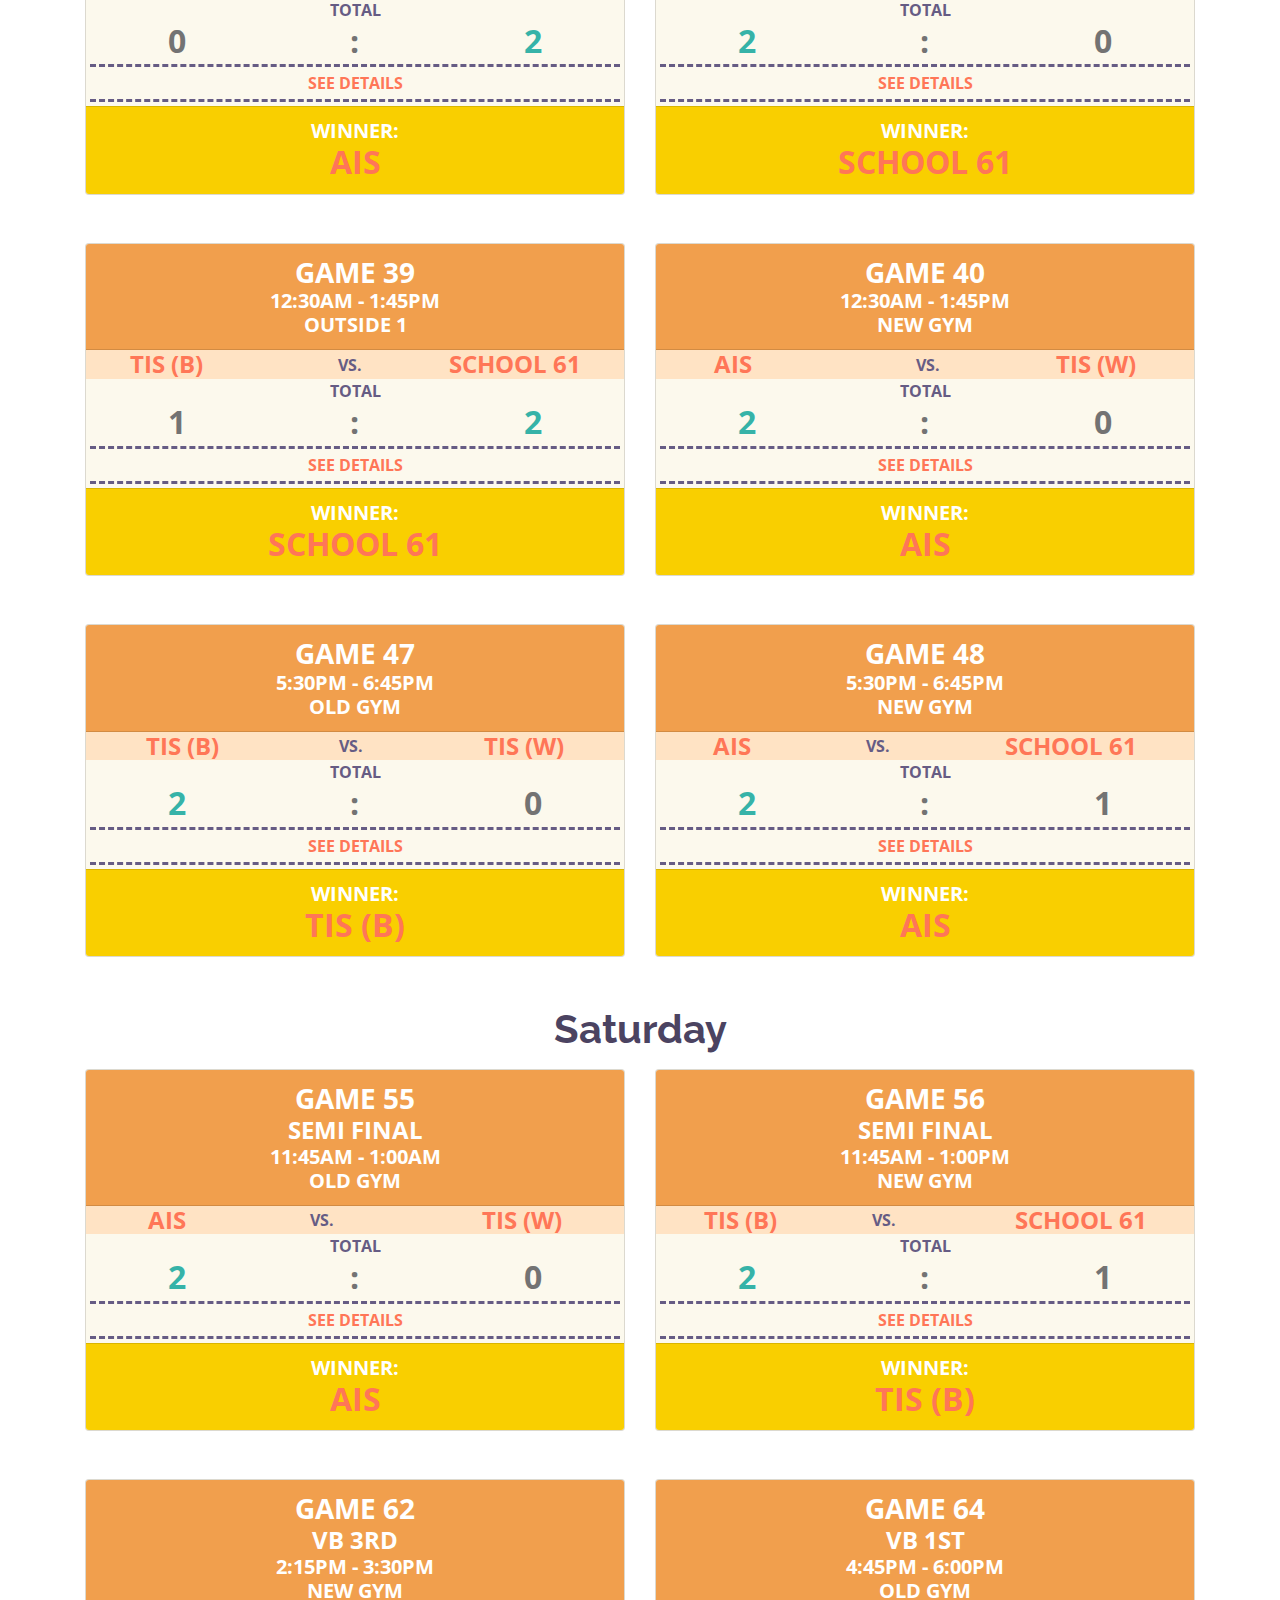
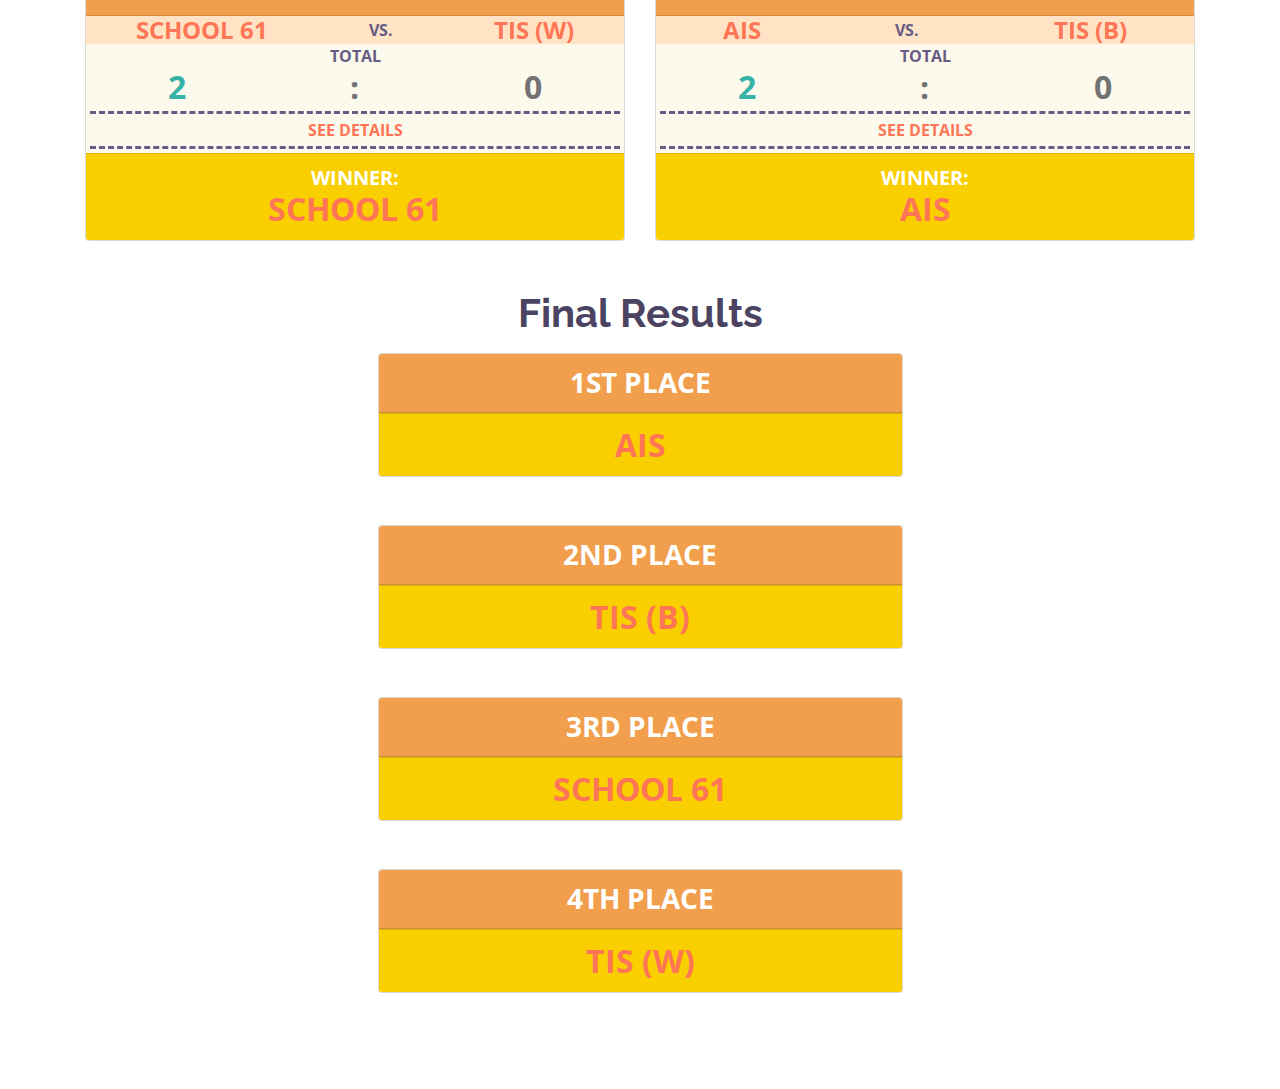
<file: varsityb.html>
<!doctype html>
<html lang="en">
  <head>
    <!-- Required meta tags -->
    <meta charset="utf-8">
    <meta name="viewport" content="width=device-width, initial-scale=1, shrink-to-fit=no">

    <!-- Bootstrap CSS -->
    <link rel="stylesheet" href="css/app.css">

    <link href="https://fonts.googleapis.com/css?family=Raleway:100,400,700" rel="stylesheet">
    <link href="https://fonts.googleapis.com/css?family=Questrial" rel="stylesheet">
    <link href="https://fonts.googleapis.com/css?family=Open+Sans:400,700" rel="stylesheet">   
  </head>
  <body>
    <nav id='nav' class="fixed-top navbar navbar-expand-md navbar-dark">
      <a href="index.html" class="navbar-brand">
        <h3 class="mb-0">CAVC Scores</h3>
      </a>
      <button class="navbar-toggler" data-toggle='collapse' data-target='#mainNavbar'>
        <span class="navbar-toggler-icon"></span>
      </button>
      <div class="collapse navbar-collapse" id="mainNavbar">
        <ul class="navbar-nav ml-auto">
          <li class="nav-item">
            <a href="varsityb.html" class="nav-link">Varsity Boys</a>
          </li>
          <li class="nav-item">
            <a href="varsityg.html" class="nav-link">Varsity Girls</a>
          </li>
          <li class="nav-item">
            <a href="jvb.html" class="nav-link">JV Boys</a>
          </li>
          <li class="nav-item">
            <a href="jvg.html" class="nav-link">JV Girls</a>
          </li>
          
    </nav>
  

    <section id="cards" class="my-5">
      <div class="container">
        <h1 id='varsity' class="display-4 text-center heading">Varsity Boys</h1>

        <!-- Day element -->
        <h1 class="heading text-center mb-3">Thursday</h1>
        <div class="row">
          <!-- Card Element Starts -->
          <div class='col-md-6 game1'>
            <div class="card text-center text-uppercase mb-5">
              <div id='top' class=" card-header text-white">
                <h3 class='category mb-0'>Game 1</h3>
                <h5 class='date mb-0'>9:15AM - 10:05AM</h5>
                <h5 class='date mb-0'>new gym</h5>
              </div>
              <div id='teams' class=" w-100 d-flex text-white justify-content-around align-items-center">
                <h4 class="mb-0 team">TIS (B)</h4>
                <span class="vs pr-4">vs.</span>
                <h4 class="mb-0 team">AIS</h4>
              </div>
              <div class="scores ">
                <p class="mb-0 up">total</p>
                <div class="mb-0 d-flex justify-content-around">
                  <h4 class="mb-0 num">1</h4>
                  <h4 class="mb-0 num">:</span>
                  <h4 class="mb-0 num winner">2</h4>
                </div>
                <hr class='m-1'>
              </div>
               
              <a href='#details1' class="team " data-toggle="collapse">see details</a>
              <div class="collapse " id='details1'>
                <div class="scores">
                  <p class="mb-0 up">first set</p>
                    <div class="mb-0 d-flex justify-content-around">
                      <h4 class="mb-0 winner num">25</h4>
                      <h4 class="mb-0 num">:</span>
                      <h4 class="mb-0 num">22</h4>
                    </div>
                    <hr class='m-1'>
                </div>
                <div class="scores">
                  <p class="mb-0 up">second set</p>
                    <div class="mb-0 d-flex justify-content-around">
                      <h4 class="mb-0 num">17</h4>
                      <h4 class="mb-0 num">:</span>
                      <h4 class="mb-0 winner num">25</h4>
                    </div>
                  <hr class='m-1'>
                </div>
                <div class="scores">
                  <p class="mb-0 up">third set</p>
                  <div class="mb-0 d-flex justify-content-around">
                    <h4 class="mb-0 num">10</h4>
                    <h4 class="mb-0 num">:</span>
                    <h4 class="mb-0 winner num">15</h4>
                  </div>
                </div>
              </div>
              <hr class='m-1'>
              <div class="card-footer  text-white">
                <div class=' '>
                  <h5 class="mb-0">winner:</h5>
                  <h2 class="mb-0 team">AIS</h3>
                </div>
                <div class="placeholder d-none team">
                  <h4>scores upcoming!!!</h4>
                </div>
              </div>
            </div>
          </div>
          <!-- Card Element Ends --> 

          <!-- Card Element Starts -->
          <div class='col-md-6 game1'>
            <div class="card text-center text-uppercase mb-5">
              <div id='top' class=" card-header text-white">
                <h3 class='category mb-0'>Game 5</h3>
                <h5 class='date mb-0'>10:05AM - 10:55AM</h5>
                <h5 class='date mb-0'>new gym</h5>
              </div>
              <div id='teams' class=" w-100 d-flex text-white justify-content-around align-items-center">
                <h4 class="mb-0 team">School 61</h4>
                <span class="vs pr-4">vs.</span>
                <h4 class="mb-0 team">TIS (W)</h4>
              </div>
              <div class="scores ">
                <p class="mb-0 up">total</p>
                <div class="mb-0 d-flex justify-content-around">
                  <h4 class="mb-0 winner num">2</h4>
                  <h4 class="mb-0 num">:</span>
                  <h4 class="mb-0 num">1</h4>
                </div>
                <hr class='m-1'>
              </div>
               
              <a href='#details5' class="team " data-toggle="collapse">see details</a>
              <div class="collapse " id='details5'>
                <div class="scores">
                  <p class="mb-0 up">first set</p>
                    <div class="mb-0 d-flex justify-content-around">
                      <h4 class="mb-0 num">23</h4>
                      <h4 class="mb-0 num">:</span>
                      <h4 class="mb-0 winner num">25</h4>
                    </div>
                    <hr class='m-1'>
                </div>
                <div class="scores">
                  <p class="mb-0 up">second set</p>
                    <div class="mb-0 d-flex justify-content-around">
                      <h4 class="mb-0 winner num">25</h4>
                      <h4 class="mb-0 num">:</span>
                      <h4 class="mb-0 num">12</h4>
                    </div>
                  <hr class='m-1'>
                </div>
                <div class="scores">
                  <p class="mb-0 up">third set</p>
                  <div class="mb-0 d-flex justify-content-around">
                    <h4 class="mb-0 num">15</h4>
                    <h4 class="mb-0 num">:</span>
                    <h4 class="mb-0 num">5</h4>
                  </div>
                </div>
              </div>
              <hr class='m-1'>
              <div class="card-footer  text-white">
                <div class=' '>
                  <h5 class="mb-0">winner:</h5>
                  <h2 class="mb-0 team">School 61</h3>
                </div>
                <div class="placeholder d-none team">
                  <h4>scores upcoming!!!</h4>
                </div>
              </div>
            </div>
          </div>
          <!-- Card Element Ends --> 
          <!-- Card Element Starts -->
          <div class='col-md-6 game1'>
            <div class="card text-center text-uppercase mb-5">
              <div id='top' class=" card-header text-white">
                <h3 class='category mb-0'>Game 11</h3>
                <h5 class='date mb-0'>12:35AM - 1:25PM</h5>
                <h5 class='date mb-0'>new gym</h5>
              </div>
              <div id='teams' class=" w-100 d-flex text-white justify-content-around align-items-center">
                <h4 class="mb-0 team">AIS</h4>
                <span class="vs pl-5">vs.</span>
                <h4 class="mb-0 team">TIS (W)</h4>
              </div>
              <div class="scores ">
                <p class="mb-0 up">total</p>
                <div class="mb-0 d-flex justify-content-around">
                  <h4 class="mb-0 winner num">2</h4>
                  <h4 class="mb-0 num">:</span>
                  <h4 class="mb-0 num">0</h4>
                </div>
                <hr class='m-1'>
              </div>
               
              <a href='#details11' class="team " data-toggle="collapse">see details</a>
              <div class="collapse " id='details11'>
                <div class="scores">
                  <p class="mb-0 up">first set</p>
                    <div class="mb-0 d-flex justify-content-around">
                      <h4 class="mb-0 winner num">25</h4>
                      <h4 class="mb-0 num">:</span>
                      <h4 class="mb-0 num">11</h4>
                    </div>
                    <hr class='m-1'>
                </div>
                <div class="scores">
                  <p class="mb-0 up">second set</p>
                    <div class="mb-0 d-flex justify-content-around">
                      <h4 class="mb-0 winner num">25</h4>
                      <h4 class="mb-0 num">:</span>
                      <h4 class="mb-0 num">21</h4>
                    </div>
                  <hr class='m-1'>
                </div>
                <div class="scores">
                  <p class="mb-0 up">third set</p>
                  <div class="mb-0 d-flex justify-content-around">
                    <h4 class="mb-0 num"></h4>
                    <h4 class="mb-0 num">:</span>
                    <h4 class="mb-0 winner num"></h4>
                  </div>
                </div>
              </div>
              <hr class='m-1'>
              <div class="card-footer  text-white">
                <div class=' '>
                  <h5 class="mb-0">winner:</h5>
                  <h2 class="mb-0 team">AIS</h3>
                </div>
                <div class="placeholder d-none team">
                  <h4>scores upcoming!!!</h4>
                </div>
              </div>
            </div>
          </div>
          <!-- Card Element Ends --> 
          <!-- Card Element Starts -->
          <div class='col-md-6 game1'>
            <div class="card text-center text-uppercase mb-5">
              <div id='top' class=" card-header text-white">
                <h3 class='category mb-0'>Game 12</h3>
                <h5 class='date mb-0'>1:25PM - 2:15PM</h5>
                <h5 class='date mb-0'>new gym</h5>
              </div>
              <div id='teams' class=" w-100 d-flex text-white justify-content-around align-items-center">
                <h4 class="mb-0 team">TIS (B)</h4>
                <span class="vs pl-5">vs.</span>
                <h4 class="mb-0 team">School 61</h4>
              </div>
              <div class="scores ">
                <p class="mb-0 up">total</p>
                <div class="mb-0 d-flex justify-content-around">
                  <h4 class="mb-0 winner num">1</h4>
                  <h4 class="mb-0 num">:</span>
                  <h4 class="mb-0 winner num">2</h4>
                </div>
                <hr class='m-1'>
              </div>
               
              <a href='#details12' class="team " data-toggle="collapse">see details</a>
              <div class="collapse " id='details12'>
                <div class="scores">
                  <p class="mb-0 up">first set</p>
                    <div class="mb-0 d-flex justify-content-around">
                      <h4 class="mb-0 num">15</h4>
                      <h4 class="mb-0 num">:</span>
                      <h4 class="mb-0 winner num">25</h4>
                    </div>
                    <hr class='m-1'>
                </div>
                <div class="scores">
                  <p class="mb-0 up">second set</p>
                    <div class="mb-0 d-flex justify-content-around">
                      <h4 class="mb-0 winner num">25</h4>
                      <h4 class="mb-0 num">:</span>
                      <h4 class="mb-0 num">22</h4>
                    </div>
                  <hr class='m-1'>
                </div>
                <div class="scores">
                  <p class="mb-0 up">third set</p>
                  <div class="mb-0 d-flex justify-content-around">
                    <h4 class="mb-0 num">15</h4>
                    <h4 class="mb-0 num">:</span>
                    <h4 class="mb-0 winner num">17</h4>
                  </div>
                </div>
              </div>
              <hr class='m-1'>
              <div class="card-footer  text-white">
                <div class=' '>
                  <h5 class="mb-0">winner:</h5>
                  <h2 class="mb-0 team">School 61</h3>
                </div>
                <div class="placeholder d-none team">
                  <h4>scores upcoming!!!</h4>
                </div>
              </div>
            </div>
          </div>
          <!-- Card Element Ends --> 
          <!-- Card Element Starts -->
          <div class='col-md-6 game1'>
            <div class="card text-center text-uppercase mb-5">
              <div id='top' class=" card-header text-white">
                <h3 class='category mb-0'>Game 19</h3>
                <h5 class='date mb-0'>4:45PM - 5:35PM</h5>
                <h5 class='date mb-0'>new gym</h5>
              </div>
              <div id='teams' class=" w-100 d-flex text-white justify-content-around align-items-center">
                <h4 class="mb-0 team">TIS (B)</h4>
                <span class="vs">vs.</span>
                <h4 class="mb-0 team">TIS (W)</h4>
              </div>
              <div class="scores ">
                <p class="mb-0 up">total</p>
                <div class="mb-0 d-flex justify-content-around">
                  <h4 class="mb-0 winner num">2</h4>
                  <h4 class="mb-0 num">:</span>
                  <h4 class="mb-0 num">1</h4>
                </div>
                <hr class='m-1'>
              </div>
               
              <a href='#details19' class="team " data-toggle="collapse">see details</a>
              <div class="collapse " id='details19'>
                <div class="scores">
                  <p class="mb-0 up">first set</p>
                    <div class="mb-0 d-flex justify-content-around">
                      <h4 class="mb-0 winner num">25</h4>
                      <h4 class="mb-0 num">:</span>
                      <h4 class="mb-0 num">11</h4>
                    </div>
                    <hr class='m-1'>
                </div>
                <div class="scores">
                  <p class="mb-0 up">second set</p>
                    <div class="mb-0 d-flex justify-content-around">
                      <h4 class="mb-0 num">23</h4>
                      <h4 class="mb-0 num">:</span>
                      <h4 class="mb-0 winner num">25</h4>
                    </div>
                  <hr class='m-1'>
                </div>
                <div class="scores">
                  <p class="mb-0 up">third set</p>
                  <div class="mb-0 d-flex justify-content-around">
                    <h4 class="mb-0 num">15</h4>
                    <h4 class="mb-0 num">:</span>
                    <h4 class="mb-0 num">7</h4>
                  </div>
                </div>
              </div>
              <hr class='m-1'>
              <div class="card-footer  text-white">
                <div class=' '>
                  <h5 class="mb-0">winner:</h5>
                  <h2 class="mb-0 team">TIS (B)</h3>
                </div>
                <div class="placeholder d-none team">
                  <h4>scores upcoming!!!</h4>
                </div>
              </div>
            </div>
          </div>
          <!-- Card Element Ends --> 
          <!-- Card Element Starts -->
          <div class='col-md-6 game1'>
            <div class="card text-center text-uppercase mb-5">
              <div id='top' class=" card-header text-white">
                <h3 class='category mb-0'>Game 20</h3>
                <h5 class='date mb-0'>5:35PM - 6:25PM</h5>
                <h5 class='date mb-0'>new gym</h5>
              </div>
              <div id='teams' class=" w-100 d-flex text-white justify-content-around align-items-center">
                <h4 class="mb-0 team">AIS</h4>
                <span class="vs">vs.</span>
                <h4 class="mb-0 team">School 61</h4>
              </div>
              <div class="scores ">
                <p class="mb-0 up">total</p>
                <div class="mb-0 d-flex justify-content-around">
                  <h4 class="mb-0 winner num">2</h4>
                  <h4 class="mb-0 num">:</span>
                  <h4 class="mb-0 num">0</h4>
                </div>
                <hr class='m-1'>
              </div>
               
              <a href='#details20' class="team " data-toggle="collapse">see details</a>
              <div class="collapse " id='details20'>
                <div class="scores">
                  <p class="mb-0 up">first set</p>
                    <div class="mb-0 d-flex justify-content-around">
                      <h4 class="mb-0 winner num">25</h4>
                      <h4 class="mb-0 num">:</span>
                      <h4 class="mb-0 num">14</h4>
                    </div>
                    <hr class='m-1'>
                </div>
                <div class="scores">
                  <p class="mb-0 up">second set</p>
                    <div class="mb-0 d-flex justify-content-around">
                      <h4 class="mb-0 winner num">25</h4>
                      <h4 class="mb-0 num">:</span>
                      <h4 class="mb-0 num">21</h4>
                    </div>
                  <hr class='m-1'>
                </div>
                <div class="scores">
                  <p class="mb-0 up">third set</p>
                  <div class="mb-0 d-flex justify-content-around">
                    <h4 class="mb-0 num"></h4>
                    <h4 class="mb-0 num">:</span>
                    <h4 class="mb-0 winner num"></h4>
                  </div>
                </div>
              </div>
              <hr class='m-1'>
              <div class="card-footer  text-white">
                <div class=' '>
                  <h5 class="mb-0">winner:</h5>
                  <h2 class="mb-0 team">AIS</h3>
                </div>
                <div class="placeholder d-none team">
                  <h4>scores upcoming!!!</h4>
                </div>
              </div>
            </div>
          </div>
          <!-- Card Element Ends --> 
            </div>

          <!-- day element end -->
        <!-- Day element -->
        <h1 class="heading text-center mb-3">Friday</h1>
        <div class="row">
          <!-- Card Element Starts -->
          <div class='col-md-6 game1'>
            <div class="card text-center text-uppercase mb-5">
              <div id='top' class=" card-header text-white">
                <h3 class='category mb-0'>Game 29</h3>
                <h5 class='date mb-0'>10:00AM - 11:15AM</h5>
                <h5 class='date mb-0'>old gym</h5>
              </div>
              <div id='teams' class=" w-100 d-flex text-white justify-content-around align-items-center">
                <h4 class="mb-0 team">TIS (B)</h4>
                <span class="vs pr-4">vs.</span>
                <h4 class="mb-0 team">AIS</h4>
              </div>
              <div class="scores ">
                <p class="mb-0 up">total</p>
                <div class="mb-0 d-flex justify-content-around">
                  <h4 class="mb-0 num">0</h4>
                  <h4 class="mb-0 num">:</span>
                  <h4 class="mb-0 winner num">2</h4>
                </div>
                <hr class='m-1'>
              </div>
               
              <a href='#details29' class="team " data-toggle="collapse">see details</a>
              <div class="collapse " id='details29'>
                <div class="scores">
                  <p class="mb-0 up">first set</p>
                    <div class="mb-0 d-flex justify-content-around">
                      <h4 class="mb-0 num">14</h4>
                      <h4 class="mb-0 num">:</span>
                      <h4 class="mb-0 winner num">25</h4>
                    </div>
                    <hr class='m-1'>
                </div>
                <div class="scores">
                  <p class="mb-0 up">second set</p>
                    <div class="mb-0 d-flex justify-content-around">
                      <h4 class="mb-0 num">17</h4>
                      <h4 class="mb-0 num">:</span>
                      <h4 class="mb-0 winner num">25</h4>
                    </div>
                  <hr class='m-1'>
                </div>
                <div class="scores">
                  <p class="mb-0 up">third set</p>
                  <div class="mb-0 d-flex justify-content-around">
                    <h4 class="mb-0 num"></h4>
                    <h4 class="mb-0 num">:</span>
                    <h4 class="mb-0 winner num"></h4>
                  </div>
                </div>
              </div>
              <hr class='m-1'>
              <div class="card-footer  text-white">
                <div class=' '>
                  <h5 class="mb-0">winner:</h5>
                  <h2 class="mb-0 team">AIS</h3>
                </div>
                <div class="placeholder d-none team">
                  <h4>scores upcoming!!!</h4>
                </div>
              </div>
            </div>
          </div>
          <!-- Card Element Ends --> 

          <!-- Card Element Starts -->
          <div class='col-md-6 game1'>
            <div class="card text-center text-uppercase mb-5">
              <div id='top' class=" card-header text-white">
                <h3 class='category mb-0'>Game 30</h3>
                <h5 class='date mb-0'>10:00AM - 11:15AM</h5>
                <h5 class='date mb-0'>new gym</h5>
              </div>
              <div id='teams' class=" w-100 d-flex text-white justify-content-around align-items-center">
                <h4 class="mb-0 team">School 61</h4>
                <span class="vs pr-4">vs.</span>
                <h4 class="mb-0 team">TIS (W)</h4>
              </div>
              <div class="scores ">
                <p class="mb-0 up">total</p>
                <div class="mb-0 d-flex justify-content-around">
                  <h4 class="mb-0 winner num">2</h4>
                  <h4 class="mb-0 num">:</span>
                  <h4 class="mb-0 num">0</h4>
                </div>
                <hr class='m-1'>
              </div>
               
              <a href='#details30' class="team " data-toggle="collapse">see details</a>
              <div class="collapse " id='details30'>
                <div class="scores">
                  <p class="mb-0 up">first set</p>
                    <div class="mb-0 d-flex justify-content-around">
                      <h4 class="mb-0 winner num">25</h4>
                      <h4 class="mb-0 num">:</span>
                      <h4 class="mb-0 num">19</h4>
                    </div>
                    <hr class='m-1'>
                </div>
                <div class="scores">
                  <p class="mb-0 up">second set</p>
                    <div class="mb-0 d-flex justify-content-around">
                      <h4 class="mb-0 winner num">25</h4>
                      <h4 class="mb-0 num">:</span>
                      <h4 class="mb-0 num">17</h4>
                    </div>
                  <hr class='m-1'>
                </div>
                <div class="scores">
                  <p class="mb-0 up">third set</p>
                  <div class="mb-0 d-flex justify-content-around">
                    <h4 class="mb-0 num"></h4>
                    <h4 class="mb-0 num">:</span>
                    <h4 class="mb-0 winner num"></h4>
                  </div>
                </div>
              </div>
              <hr class='m-1'>
              <div class="card-footer  text-white">
                <div class=' '>
                  <h5 class="mb-0">winner:</h5>
                  <h2 class="mb-0 team">School 61</h3>
                </div>
                <div class="placeholder d-none team">
                  <h4>scores upcoming!!!</h4>
                </div>
              </div>
            </div>
          </div>
          <!-- Card Element Ends --> 
          <!-- Card Element Starts -->
          <div class='col-md-6 game1'>
            <div class="card text-center text-uppercase mb-5">
              <div id='top' class=" card-header text-white">
                <h3 class='category mb-0'>Game 39</h3>
                <h5 class='date mb-0'>12:30AM - 1:45PM</h5>
                <h5 class='date mb-0'>outside 1</h5>
              </div>
              <div id='teams' class=" w-100 d-flex text-white justify-content-around align-items-center">
                <h4 class="mb-0 team">TIS (B)</h4>
                <span class="vs pl-5">vs.</span>
                <h4 class="mb-0 team">School 61</h4>
              </div>
              <div class="scores ">
                <p class="mb-0 up">total</p>
                <div class="mb-0 d-flex justify-content-around">
                  <h4 class="mb-0 num">1</h4>
                  <h4 class="mb-0 num">:</span>
                  <h4 class="mb-0 winner num">2</h4>
                </div>
                <hr class='m-1'>
              </div>
               
              <a href='#details39' class="team " data-toggle="collapse">see details</a>
              <div class="collapse " id='details39'>
                <div class="scores">
                  <p class="mb-0 up">first set</p>
                    <div class="mb-0 d-flex justify-content-around">
                      <h4 class="mb-0 winner num">25</h4>
                      <h4 class="mb-0 num">:</span>
                      <h4 class="mb-0 num">16</h4>
                    </div>
                    <hr class='m-1'>
                </div>
                <div class="scores">
                  <p class="mb-0 up">second set</p>
                    <div class="mb-0 d-flex justify-content-around">
                      <h4 class="mb-0 num">17</h4>
                      <h4 class="mb-0 num">:</span>
                      <h4 class="mb-0 winner num">25</h4>
                    </div>
                  <hr class='m-1'>
                </div>
                <div class="scores">
                  <p class="mb-0 up">third set</p>
                  <div class="mb-0 d-flex justify-content-around">
                    <h4 class="mb-0 num">13</h4>
                    <h4 class="mb-0 num">:</span>
                    <h4 class="mb-0 winner num">15</h4>
                  </div>
                </div>
              </div>
              <hr class='m-1'>
              <div class="card-footer  text-white">
                <div class=''>
                  <h5 class="mb-0">winner:</h5>
                  <h2 class="mb-0 team">School 61</h3>
                </div>
                <div class="placeholder d-none team">
                  <h4>scores upcoming!!!</h4>
                </div>
              </div>
            </div>
          </div>
          <!-- Card Element Ends --> 
          <!-- Card Element Starts -->
          <div class='col-md-6 game1'>
            <div class="card text-center text-uppercase mb-5">
              <div id='top' class=" card-header text-white">
                <h3 class='category mb-0'>Game 40</h3>
                <h5 class='date mb-0'>12:30AM - 1:45PM</h5>
                <h5 class='date mb-0'>new gym</h5>
              </div>
              <div id='teams' class=" w-100 d-flex text-white justify-content-around align-items-center">
                <h4 class="mb-0 team">AIS</h4>
                <span class="vs pl-5">vs.</span>
                <h4 class="mb-0 team">TIS (W)</h4>
              </div>
              <div class="scores ">
                <p class="mb-0 up">total</p>
                <div class="mb-0 d-flex justify-content-around">
                  <h4 class="mb-0 winner num">2</h4>
                  <h4 class="mb-0 num">:</span>
                  <h4 class="mb-0 num">0</h4>
                </div>
                <hr class='m-1'>
              </div>
               
              <a href='#details40' class="team " data-toggle="collapse">see details</a>
              <div class="collapse " id='details40'>
                <div class="scores">
                  <p class="mb-0 up">first set</p>
                    <div class="mb-0 d-flex justify-content-around">
                      <h4 class="mb-0 winner num">25</h4>
                      <h4 class="mb-0 num">:</span>
                      <h4 class="mb-0 num">13</h4>
                    </div>
                    <hr class='m-1'>
                </div>
                <div class="scores">
                  <p class="mb-0 up">second set</p>
                    <div class="mb-0 d-flex justify-content-around">
                      <h4 class="mb-0 winner num">25</h4>
                      <h4 class="mb-0 num">:</span>
                      <h4 class="mb-0 num">21</h4>
                    </div>
                  <hr class='m-1'>
                </div>
                <div class="scores">
                  <p class="mb-0 up">third set</p>
                  <div class="mb-0 d-flex justify-content-around">
                    <h4 class="mb-0 num"></h4>
                    <h4 class="mb-0 num">:</span>
                    <h4 class="mb-0 winner num"></h4>
                  </div>
                </div>
              </div>
              <hr class='m-1'>
              <div class="card-footer  text-white">
                <div class=' '>
                  <h5 class="mb-0">winner:</h5>
                  <h2 class="mb-0 team">AIS</h3>
                </div>
                <div class="placeholder d-none team">
                  <h4>scores upcoming!!!</h4>
                </div>
              </div>
            </div>
          </div>
          <!-- Card Element Ends --> 
          <!-- Card Element Starts -->
          <div class='col-md-6 game1'>
            <div class="card text-center text-uppercase mb-5">
              <div id='top' class=" card-header text-white">
                <h3 class='category mb-0'>Game 47</h3>
                <h5 class='date mb-0'>5:30PM - 6:45PM</h5>
                <h5 class='date mb-0'>old gym</h5>
              </div>
              <div id='teams' class=" w-100 d-flex text-white justify-content-around align-items-center">
                <h4 class="mb-0 team">TIS (B)</h4>
                <span class="vs">vs.</span>
                <h4 class="mb-0 team">TIS (W)</h4>
              </div>
              <div class="scores ">
                <p class="mb-0 up">total</p>
                <div class="mb-0 d-flex justify-content-around">
                  <h4 class="mb-0 winner num">2</h4>
                  <h4 class="mb-0 num">:</span>
                  <h4 class="mb-0 num">0</h4>
                </div>
                <hr class='m-1'>
              </div>
               
              <a href='#details47' class="team " data-toggle="collapse">see details</a>
              <div class="collapse " id='details47'>
                <div class="scores">
                  <p class="mb-0 up">first set</p>
                    <div class="mb-0 d-flex justify-content-around">
                      <h4 class="mb-0 winner num">25</h4>
                      <h4 class="mb-0 num">:</span>
                      <h4 class="mb-0 num">17</h4>
                    </div>
                    <hr class='m-1'>
                </div>
                <div class="scores">
                  <p class="mb-0 up">second set</p>
                    <div class="mb-0 d-flex justify-content-around">
                      <h4 class="mb-0 winner num">25</h4>
                      <h4 class="mb-0 num">:</span>
                      <h4 class="mb-0 num">18</h4>
                    </div>
                  <hr class='m-1'>
                </div>
                <div class="scores">
                  <p class="mb-0 up">third set</p>
                  <div class="mb-0 d-flex justify-content-around">
                    <h4 class="mb-0 num"></h4>
                    <h4 class="mb-0 num">:</span>
                    <h4 class="mb-0 winner num"></h4>
                  </div>
                </div>
              </div>
              <hr class='m-1'>
              <div class="card-footer  text-white">
                <div class=' '>
                  <h5 class="mb-0">winner:</h5>
                  <h2 class="mb-0 team">TIS (B)</h3>
                </div>
                <div class="placeholder d-none team">
                  <h4>scores upcoming!!!</h4>
                </div>
              </div>
            </div>
          </div>
          <!-- Card Element Ends --> 
          <!-- Card Element Starts -->
          <div class='col-md-6 game1'>
            <div class="card text-center text-uppercase mb-5">
              <div id='top' class=" card-header text-white">
                <h3 class='category mb-0'>Game 48</h3>
                <h5 class='date mb-0'>5:30PM - 6:45PM</h5>
                <h5 class='date mb-0'>new gym</h5>
              </div>
              <div id='teams' class=" w-100 d-flex text-white justify-content-around align-items-center">
                <h4 class="mb-0 team">AIS</h4>
                <span class="vs">vs.</span>
                <h4 class="mb-0 team">School 61</h4>
              </div>
              <div class="scores ">
                <p class="mb-0 up">total</p>
                <div class="mb-0 d-flex justify-content-around">
                  <h4 class="mb-0 winner num">2</h4>
                  <h4 class="mb-0 num">:</span>
                  <h4 class="mb-0 num">1</h4>
                </div>
                <hr class='m-1'>
              </div>
               
              <a href='#details48' class="team " data-toggle="collapse">see details</a>
              <div class="collapse " id='details48'>
                <div class="scores">
                  <p class="mb-0 up">first set</p>
                    <div class="mb-0 d-flex justify-content-around">
                      <h4 class="mb-0 num">21</h4>
                      <h4 class="mb-0 num">:</span>
                      <h4 class="mb-0 winner num">25</h4>
                    </div>
                    <hr class='m-1'>
                </div>
                <div class="scores">
                  <p class="mb-0 up">second set</p>
                    <div class="mb-0 d-flex justify-content-around">
                      <h4 class="mb-0 winner num">25</h4>
                      <h4 class="mb-0 num">:</span>
                      <h4 class="mb-0 num">19</h4>
                    </div>
                  <hr class='m-1'>
                </div>
                <div class="scores">
                  <p class="mb-0 up">third set</p>
                  <div class="mb-0 d-flex justify-content-around">
                    <h4 class="mb-0 winner num">15</h4>
                    <h4 class="mb-0 num">:</span>
                    <h4 class="mb-0 num">10</h4>
                  </div>
                </div>
              </div>
              <hr class='m-1'>
              <div class="card-footer  text-white">
                <div class=' '>
                  <h5 class="mb-0">winner:</h5>
                  <h2 class="mb-0 team">AIS</h3>
                </div>
                <div class="placeholder d-none team">
                  <h4>scores upcoming!!!</h4>
                </div>
              </div>
            </div>
          </div>
          <!-- Card Element Ends --> 
            </div>

          <!-- day element end -->
        <!-- Day element -->
        <h1 class="heading text-center mb-3">Saturday</h1>
        <div class="row">
          <!-- Card Element Starts -->
          <div class='col-md-6 game1'>
            <div class="card text-center text-uppercase mb-5">
              <div id='top' class=" card-header text-white">
                <h3 class='category mb-0'>Game 55</h3>
                <h5 class='date mb-0 semi'>Semi Final</h5>
                <h5 class='date mb-0'>11:45AM - 1:00AM</h5>
                
                <h5 class='date mb-0'>old gym</h5>
              </div>
              <div id='teams' class=" w-100 d-flex text-white justify-content-around align-items-center">
                <h4 class="mb-0 team">AIS</h4>
                <span class="vs pr-4">vs.</span>
                <h4 class="mb-0 team">TIS (W)</h4>
              </div>
              <div class="scores ">
                <p class="mb-0 up">total</p>
                <div class="mb-0 d-flex justify-content-around">
                  <h4 class="mb-0 winner num">2</h4>
                  <h4 class="mb-0 num">:</span>
                  <h4 class="mb-0 num">0</h4>
                </div>
                <hr class='m-1'>
              </div>
               
              <a href='#details55' class="team" data-toggle="collapse">see details</a>
              <div class="collapse " id='details55'>
                <div class="scores">
                  <p class="mb-0 up">first set</p>
                    <div class="mb-0 d-flex justify-content-around">
                      <h4 class="mb-0 winner num">25</h4>
                      <h4 class="mb-0 num">:</span>
                      <h4 class="mb-0 num">15</h4>
                    </div>
                    <hr class='m-1'>
                </div>
                <div class="scores">
                  <p class="mb-0 up">second set</p>
                    <div class="mb-0 d-flex justify-content-around">
                      <h4 class="mb-0 winner num">25</h4>
                      <h4 class="mb-0 num">:</span>
                      <h4 class="mb-0 num">15</h4>
                    </div>
                  <hr class='m-1'>
                </div>
                <div class="scores">
                  <p class="mb-0 up">third set</p>
                  <div class="mb-0 d-flex justify-content-around">
                    <h4 class="mb-0 num"></h4>
                    <h4 class="mb-0 num">:</span>
                    <h4 class="mb-0 winner num"></h4>
                  </div>
                </div>
              </div>
              <hr class='m-1'>
              <div class="card-footer  text-white">
                <div class=' '>
                  <h5 class="mb-0">winner:</h5>
                  <h2 class="mb-0 team">AIS</h3>
                </div>
                <div class="placeholder d-none team">
                  <h4>scores upcoming!!!</h4>
                </div>
              </div>
            </div>
          </div>
          <!-- Card Element Ends --> 

          <!-- Card Element Starts -->
          <div class='col-md-6 game1'>
            <div class="card text-center text-uppercase mb-5">
              <div id='top' class=" card-header text-white">
                <h3 class='category mb-0'>Game 56</h3>
                <h5 class='date mb-0 semi'>Semi Final</h5>
                <h5 class='date mb-0'>11:45AM - 1:00PM</h5>
                
                <h5 class='date mb-0'>new gym</h5>
              </div>
              <div id='teams' class=" w-100 d-flex text-white justify-content-around align-items-center">
                <h4 class="mb-0 team">TIS (B)</h4>
                <span class="vs pr-4">vs.</span>
                <h4 class="mb-0 team">School 61</h4>
              </div>
              <div class="scores ">
                <p class="mb-0 up">total</p>
                <div class="mb-0 d-flex justify-content-around">
                  <h4 class="mb-0 winner num">2</h4>
                  <h4 class="mb-0 num">:</span>
                  <h4 class="mb-0 num">1</h4>
                </div>
                <hr class='m-1'>
              </div>
               
              <a href='#details56' class="team " data-toggle="collapse">see details</a>
              <div class="collapse " id='details56'>
                <div class="scores">
                  <p class="mb-0 up">first set</p>
                    <div class="mb-0 d-flex justify-content-around">
                      <h4 class="mb-0 num">23</h4>
                      <h4 class="mb-0 num">:</span>
                      <h4 class="mb-0 winner num">25</h4>
                    </div>
                    <hr class='m-1'>
                </div>
                <div class="scores">
                  <p class="mb-0 up">second set</p>
                    <div class="mb-0 d-flex justify-content-around">
                      <h4 class="mb-0 winner num">25</h4>
                      <h4 class="mb-0 num">:</span>
                      <h4 class="mb-0 num">11</h4>
                    </div>
                  <hr class='m-1'>
                </div>
                <div class="scores">
                  <p class="mb-0 up">third set</p>
                  <div class="mb-0 d-flex justify-content-around">
                    <h4 class="mb-0 winner num">15</h4>
                    <h4 class="mb-0 num">:</span>
                    <h4 class="mb-0 num">7</h4>
                  </div>
                </div>
              </div>
              <hr class='m-1'>
              <div class="card-footer  text-white">
                <div class=' '>
                  <h5 class="mb-0">winner:</h5>
                  <h2 class="mb-0 team">TIS (B)</h3>
                </div>
                <div class="placeholder d-none team">
                  <h4>scores upcoming!!!</h4>
                </div>
              </div>
            </div>
          </div>
          <!-- Card Element Ends --> 
          <!-- Card Element Starts -->
          <div class='col-md-6 game1'>
            <div class="card text-center text-uppercase mb-5">
              <div id='top' class=" card-header text-white">
                <h3 class='category mb-0'>Game 62</h3>
                <h5 class='date mb-0 semi'>VB 3rd</h5>
                <h5 class='date mb-0'>2:15PM - 3:30PM</h5>
                
                <h5 class='date mb-0'>new gym</h5>
              </div>
              <div id='teams' class=" w-100 d-flex text-white justify-content-around align-items-center">
                <h4 class="mb-0 team">School 61</h4>
                <span class="vs ">vs.</span>
                <h4 class="mb-0 team">TIS (W)</h4>
              </div>
              <div class="scores ">
                <p class="mb-0 up">total</p>
                <div class="mb-0 d-flex justify-content-around">
                  <h4 class="mb-0 winner num">2</h4>
                  <h4 class="mb-0 num">:</span>
                  <h4 class="mb-0 num">0</h4>
                </div>
                <hr class='m-1'>
              </div>
               
              <a href='#details62' class="team " data-toggle="collapse">see details</a>
              <div class="collapse " id='details62'>
                <div class="scores">
                  <p class="mb-0 up">first set</p>
                    <div class="mb-0 d-flex justify-content-around">
                      <h4 class="mb-0 winner num">25</h4>
                      <h4 class="mb-0 num">:</span>
                      <h4 class="mb-0 num">20</h4>
                    </div>
                    <hr class='m-1'>
                </div>
                <div class="scores">
                  <p class="mb-0 up">second set</p>
                    <div class="mb-0 d-flex justify-content-around">
                      <h4 class="mb-0 winner num">25</h4>
                      <h4 class="mb-0 num">:</span>
                      <h4 class="mb-0 num">18</h4>
                    </div>
                  <hr class='m-1'>
                </div>
                <div class="scores">
                  <p class="mb-0 up">third set</p>
                  <div class="mb-0 d-flex justify-content-around">
                    <h4 class="mb-0 num"></h4>
                    <h4 class="mb-0 num">:</span>
                    <h4 class="mb-0 winner num"></h4>
                  </div>
                </div>
              </div>
              <hr class='m-1'>
              <div class="card-footer  text-white">
                <div class=' '>
                  <h5 class="mb-0">winner:</h5>
                  <h2 class="mb-0 team">School 61</h3>
                </div>
                <div class="placeholder d-none team">
                  <h4>scores upcoming!!!</h4>
                </div>
              </div>
            </div>
          </div>
          <!-- Card Element Ends --> 
          <!-- Card Element Starts -->
          <div class='col-md-6 game1'>
            <div class="card text-center text-uppercase mb-5">
              <div id='top' class=" card-header text-white">
                <h3 class='category mb-0'>Game 64</h3>
                <h5 class='date mb-0 semi'>VB 1st</h5>
                <h5 class='date mb-0'>4:45PM - 6:00PM</h5>
                <h5 class='date mb-0'>old gym</h5>
              </div>
              <div id='teams' class=" w-100 d-flex text-white justify-content-around align-items-center">
                <h4 class="mb-0 team">AIS</h4>
                <span class="vs ">vs.</span>
                <h4 class="mb-0 team">TIS (B)</h4>
              </div>
              <div class="scores ">
                <p class="mb-0 up">total</p>
                <div class="mb-0 d-flex justify-content-around">
                  <h4 class="mb-0 winner num">2</h4>
                  <h4 class="mb-0 num">:</span>
                  <h4 class="mb-0 num">0</h4>
                </div>
                <hr class='m-1'>
              </div>
               
              <a href='#details64' class="team " data-toggle="collapse">see details</a>
              <div class="collapse " id='details64'>
                <div class="scores">
                  <p class="mb-0 up">first set</p>
                    <div class="mb-0 d-flex justify-content-around">
                      <h4 class="mb-0 winner num">25</h4>
                      <h4 class="mb-0 num">:</span>
                      <h4 class="mb-0 num">17</h4>
                    </div>
                    <hr class='m-1'>
                </div>
                <div class="scores">
                  <p class="mb-0 up">second set</p>
                    <div class="mb-0 d-flex justify-content-around">
                      <h4 class="mb-0 winner num">25</h4>
                      <h4 class="mb-0 num">:</span>
                      <h4 class="mb-0 num">18</h4>
                    </div>
                  <hr class='m-1'>
                </div>
                <div class="scores">
                  <p class="mb-0 up">third set</p>
                  <div class="mb-0 d-flex justify-content-around">
                    <h4 class="mb-0 num"></h4>
                    <h4 class="mb-0 num">:</span>
                    <h4 class="mb-0 winner num"></h4>
                  </div>
                </div>
              </div>
              <hr class='m-1'>
              <div class="card-footer  text-white">
                <div class=' '>
                  <h5 class="mb-0">winner:</h5>
                  <h2 class="mb-0 team">AIS</h3>
                </div>
                <div class="placeholder d-none team">
                  <h4>scores upcoming!!!</h4>
                </div>
              </div>
            </div>
          </div>
          <!-- Card Element Ends --> 
           
            </div>
        
     
            <div class="d-flex flex-column align-items-center">
              <h1 class="heading text-center mb-3">Final Results</h1>
      
            <!-- Place Element Starts -->
                <div class=' col-md-6 game1'>
                  <div class="card text-center text-uppercase mb-5">
                    <div id='top' class=" card-header text-white">
                      <h3 class='category mb-0'>1st Place</h3>
                    </div>
                    <div class="card-footer  text-white">
                      <div >
                        <h2 class="mb-0 team">AIS</h3>
                      </div>
                    </div>
                  </div>
                </div>
                <!-- Place Element Ends --> 
                  <!-- Place Element Starts -->
                <div class=' col-md-6 game1'>
                  <div class="card text-center text-uppercase mb-5">
                    <div id='top' class=" card-header text-white">
                      <h3 class='category mb-0'>2nd Place</h3>
                    </div>
                    <div class="card-footer  text-white">
                      <div >
                        <h2 class="mb-0 team">TIS (B)</h3>
                      </div>
                    </div>
                  </div>
                </div>
                <!-- Place Element Ends --> 
                  <!-- Place Element Starts -->
                <div class=' col-md-6 game1'>
                  <div class="card text-center text-uppercase mb-5">
                    <div id='top' class=" card-header text-white">
                      <h3 class='category mb-0'>3rd Place</h3>
                    </div>
                    <div class="card-footer  text-white">
                      <div >
                        <h2 class="mb-0 team">School 61</h3>
                      </div>
                    </div>
                  </div>
                </div>
                <!-- Place Element Ends --> 
                  <!-- Place Element Starts -->
                <div class=' col-md-6 game1'>
                  <div class="card text-center text-uppercase mb-5">
                    <div id='top' class=" card-header text-white">
                      <h3 class='category mb-0'>4th Place</h3>
                    </div>
                    <div class="card-footer  text-white">
                      <div >
                        <h2 class="mb-0 team">TIS (W)</h3>
                      </div>
                    </div>
                  </div>
                </div>
                <!-- Place Element Ends --> 
            </div>
          <!-- day element end -->
          </div>
      
      
      
    </section>










    <!-- Optional JavaScript -->
    <!-- jQuery first, then Popper.js, then Bootstrap JS -->
    <script src="https://code.jquery.com/jquery-3.3.1.slim.min.js" integrity="sha384-q8i/X+965DzO0rT7abK41JStQIAqVgRVzpbzo5smXKp4YfRvH+8abtTE1Pi6jizo" crossorigin="anonymous"></script>
    <script src="https://cdnjs.cloudflare.com/ajax/libs/popper.js/1.14.7/umd/popper.min.js" integrity="sha384-UO2eT0CpHqdSJQ6hJty5KVphtPhzWj9WO1clHTMGa3JDZwrnQq4sF86dIHNDz0W1" crossorigin="anonymous"></script>
    <script src="bootstrap/dist/js/bootstrap.min.js"></script>

  </body>
</html>
</file>
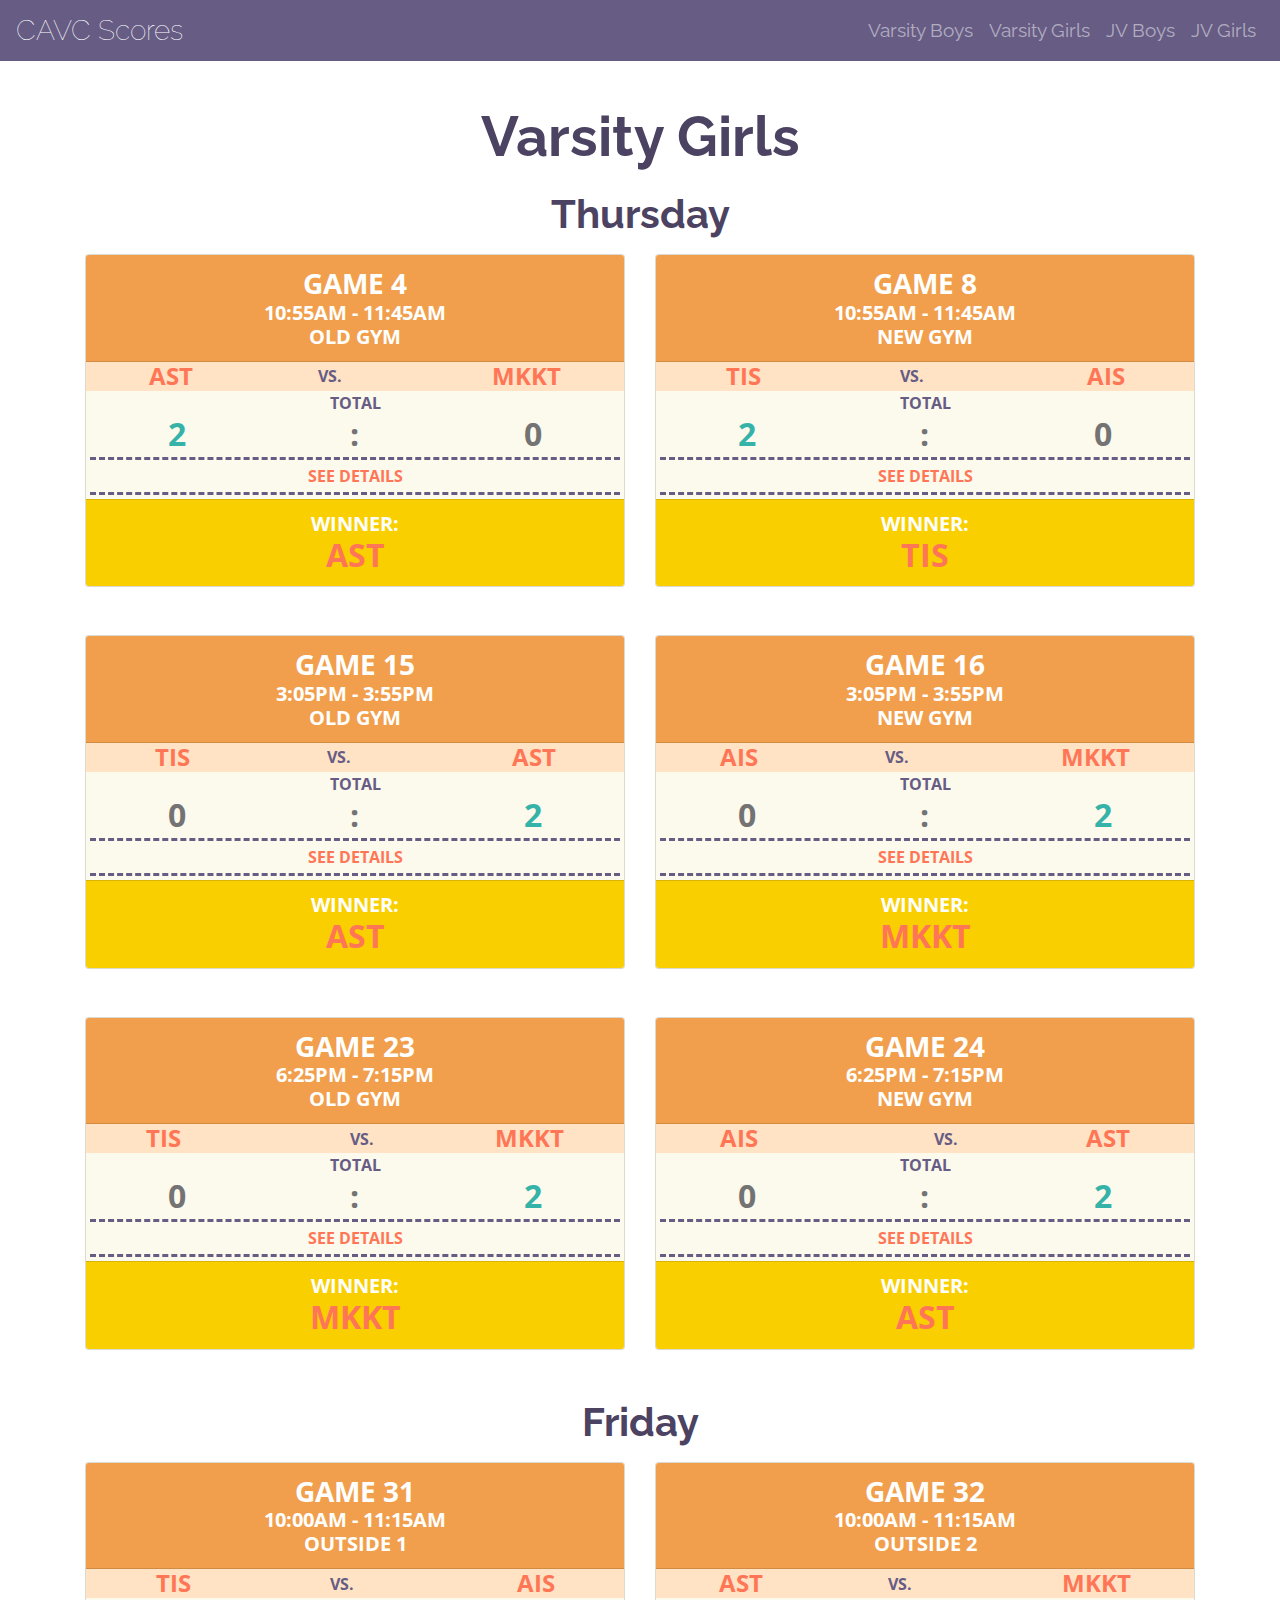
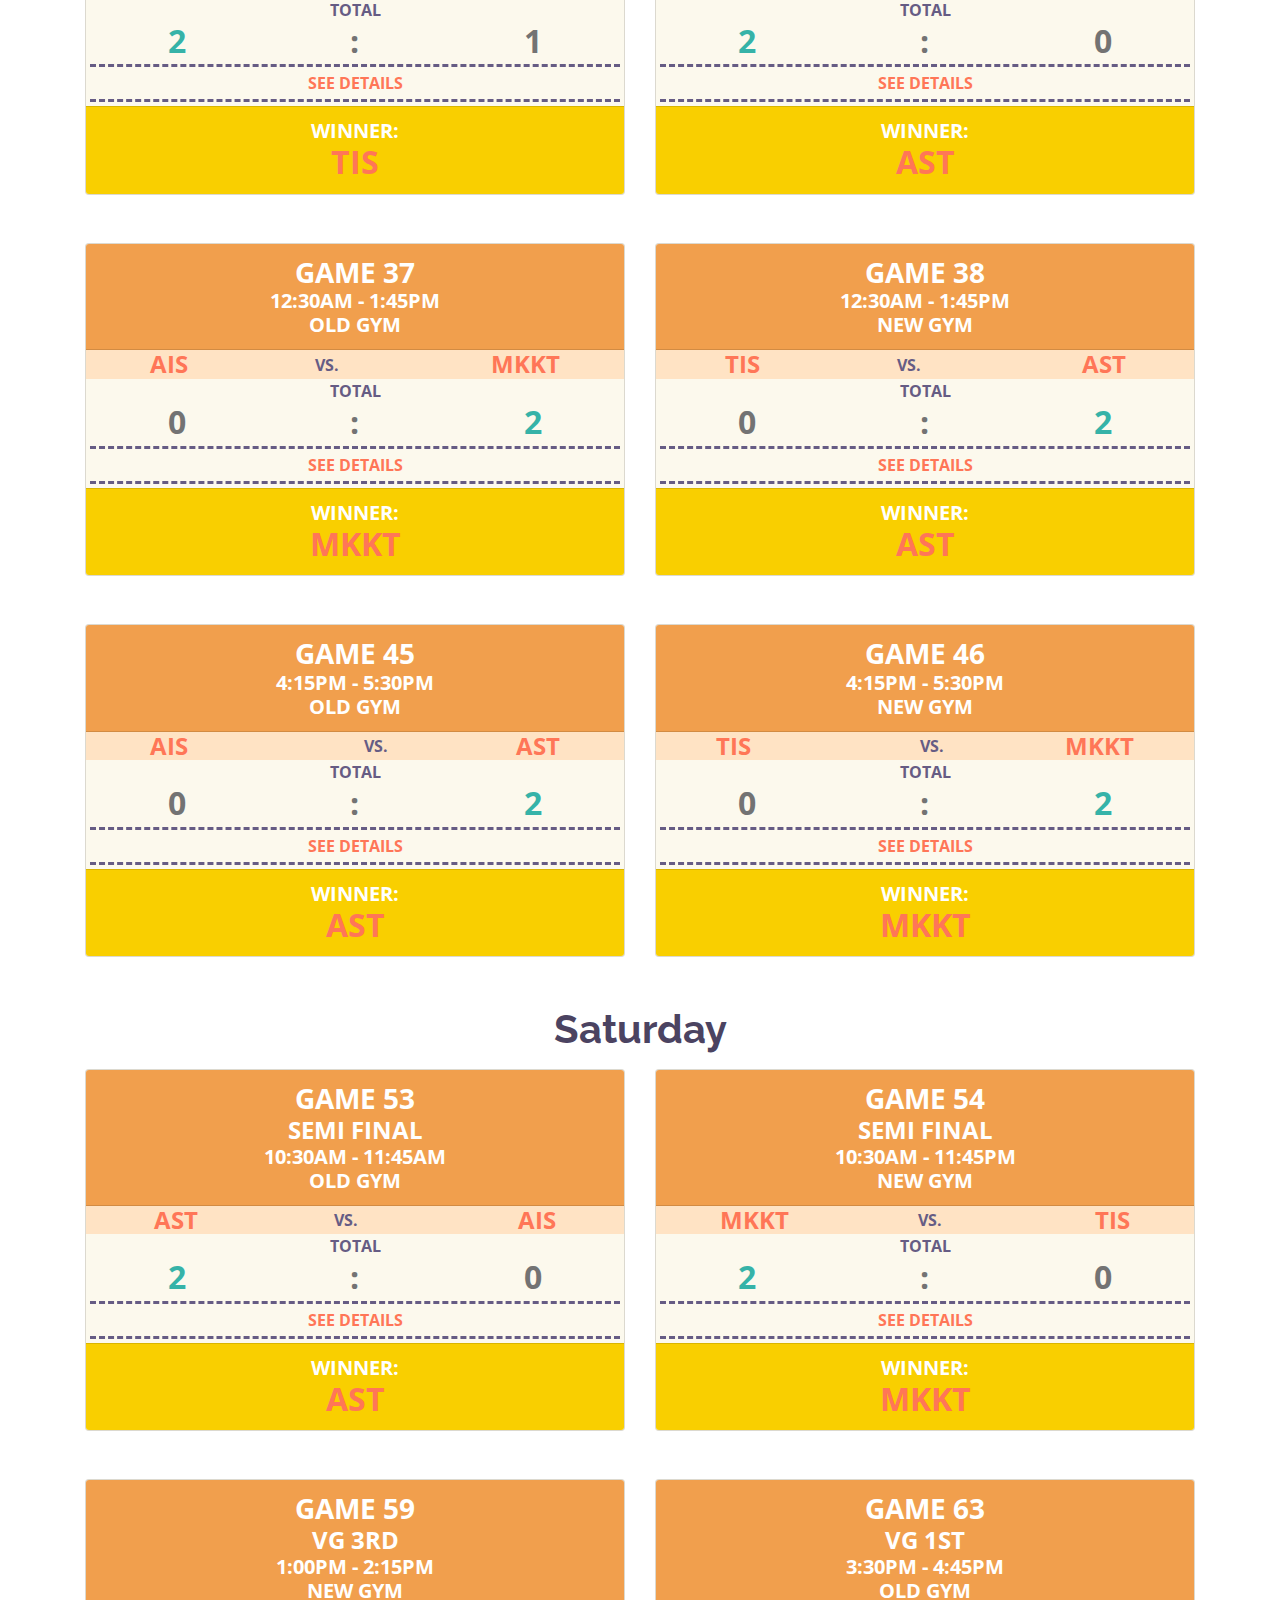
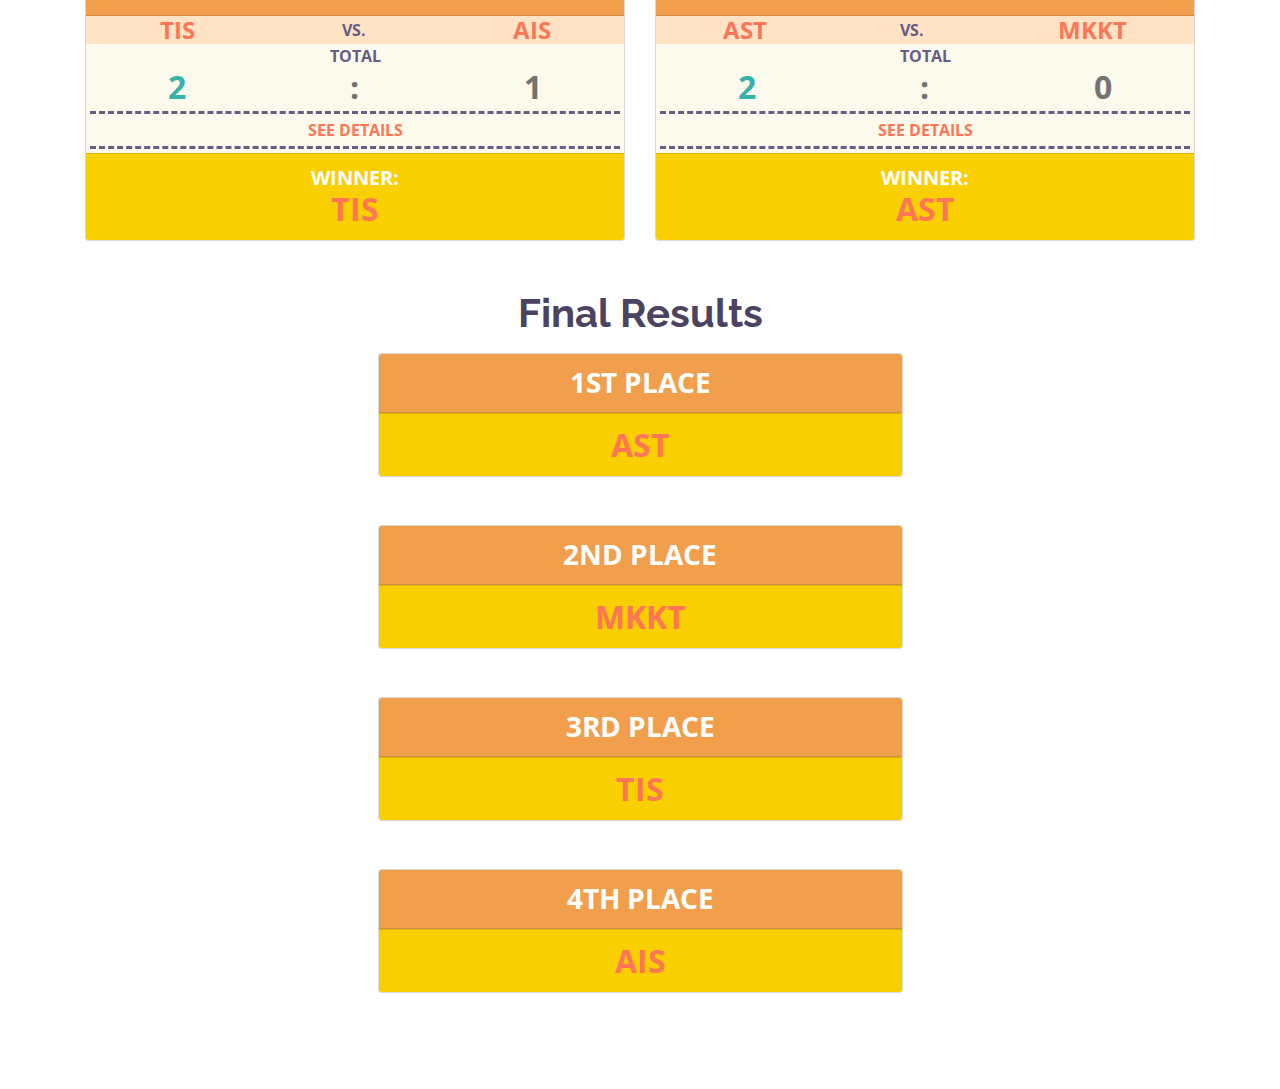
<file: varsityg.html>
<!doctype html>
<html lang="en">
  <head>
    <!-- Required meta tags -->
    <meta charset="utf-8">
    <meta name="viewport" content="width=device-width, initial-scale=1, shrink-to-fit=no">

    <!-- Bootstrap CSS -->
    <link rel="stylesheet" href="css/app.css">

    <link href="https://fonts.googleapis.com/css?family=Raleway:100,400,700" rel="stylesheet">
    <link href="https://fonts.googleapis.com/css?family=Questrial" rel="stylesheet">
    <link href="https://fonts.googleapis.com/css?family=Open+Sans:400,700" rel="stylesheet">   
  </head>
  <body>
    <nav id='nav' class="fixed-top navbar navbar-expand-md navbar-dark">
      <a href="index.html" class="navbar-brand">
        <h3 class="mb-0">CAVC Scores</h3>
      </a>
      <button class="navbar-toggler" data-toggle='collapse' data-target='#mainNavbar'>
        <span class="navbar-toggler-icon"></span>
      </button>
      <div class="collapse navbar-collapse" id="mainNavbar">
        <ul class="navbar-nav ml-auto">
          <li class="nav-item">
            <a href="varsityb.html" class="nav-link">Varsity Boys</a>
          </li>
          <li class="nav-item">
            <a href="varsityg.html" class="nav-link">Varsity Girls</a>
          </li>
          <li class="nav-item">
            <a href="jvb.html" class="nav-link">JV Boys</a>
          </li>
          <li class="nav-item">
            <a href="jvg.html" class="nav-link">JV Girls</a>
          </li>
          
    </nav>
  

    <section id="cards" class="my-5">
      <div class="container">
        <h1 id='varsity' class="display-4 text-center heading">Varsity Girls</h1>

        <!-- Day element -->
        <h1 class="heading text-center mb-3">Thursday</h1>
        <div class="row">
          <!-- Card Element Starts -->
          <div class='col-md-6 game1'>
            <div class="card text-center text-uppercase mb-5">
              <div id='top' class=" card-header text-white">
                <h3 class='category mb-0'>Game 4</h3>
                <h5 class='date mb-0'>10:55AM - 11:45AM</h5>
                <h5 class='date mb-0'>old gym</h5>
              </div>
              <div id='teams' class=" w-100 d-flex text-white justify-content-around align-items-center">
                <h4 class="mb-0 team">AST</h4>
                <span class="vs pr-4">vs.</span>
                <h4 class="mb-0 team">MKKT</h4>
              </div>
              <div class="scores">
                <p class="mb-0 up">total</p>
                <div class="mb-0 d-flex justify-content-around">
                  <h4 class="mb-0 winner num">2</h4>
                  <h4 class="mb-0 num">:</span>
                  <h4 class="mb-0 num">0</h4>
                </div>
                <hr class='m-1'>
              </div>
               
              <a href='#details4' class="team" data-toggle="collapse">see details</a>
              <div class="collapse" id='details4'>
                <div class="scores">
                  <p class="mb-0 up">first set</p>
                    <div class="mb-0 d-flex justify-content-around">
                      <h4 class="mb-0 winner num">27</h4>
                      <h4 class="mb-0 num">:</span>
                      <h4 class="mb-0 num">26</h4>
                    </div>
                    <hr class='m-1'>
                </div>
                <div class="scores">
                  <p class="mb-0 up">second set</p>
                    <div class="mb-0 d-flex justify-content-around">
                      <h4 class="mb-0 winner num">25</h4>
                      <h4 class="mb-0 num">:</span>
                      <h4 class="mb-0 num">13</h4>
                    </div>
                  <hr class='m-1'>
                </div>
                <div class="scores">
                  <p class="mb-0 up">third set</p>
                  <div class="mb-0 d-flex justify-content-around">
                    <h4 class="mb-0 num"></h4>
                    <h4 class="mb-0 num">:</span>
                    <h4 class="mb-0 winner num"></h4>
                  </div>
                </div>
              </div>
              <hr class='m-1'>
              <div class="card-footer  text-white">
                <div class=' '>
                  <h5 class="mb-0">winner:</h5>
                  <h2 class="mb-0 team">AST</h3>
                </div>
                <div class="placeholder d-none team">
                  <h4>scores upcoming!!!</h4>
                </div>
              </div>
            </div>
          </div>
          <!-- Card Element Ends --> 
          <!-- Card Element Starts -->
          <div class='col-md-6 game1'>
            <div class="card text-center text-uppercase mb-5">
              <div id='top' class=" card-header text-white">
                <h3 class='category mb-0'>Game 8</h3>
                <h5 class='date mb-0'>10:55AM - 11:45AM</h5>
                <h5 class='date mb-0'>new gym</h5>
              </div>
              <div id='teams' class=" w-100 d-flex text-white justify-content-around align-items-center">
                <h4 class="mb-0 team">TIS</h4>
                <span class="vs pr-4">vs.</span>
                <h4 class="mb-0 team">AIS</h4>
              </div>
              <div class="scores ">
                <p class="mb-0 up">total</p>
                <div class="mb-0 d-flex justify-content-around">
                  <h4 class="mb-0 winner num">2</h4>
                  <h4 class="mb-0 num">:</span>
                  <h4 class="mb-0 num">0</h4>
                </div>
                <hr class='m-1'>
              </div>
               
              <a href='#details8' class="team " data-toggle="collapse">see details</a>
              <div class="collapse" id='details8'>
                <div class="scores">
                  <p class="mb-0 up">first set</p>
                    <div class="mb-0 d-flex justify-content-around">
                      <h4 class="mb-0 winner num">25</h4>
                      <h4 class="mb-0 num">:</span>
                      <h4 class="mb-0 num">20</h4>
                    </div>
                    <hr class='m-1'>
                </div>
                <div class="scores">
                  <p class="mb-0 up">second set</p>
                    <div class="mb-0 d-flex justify-content-around">
                      <h4 class="mb-0 winner num">25</h4>
                      <h4 class="mb-0 num">:</span>
                      <h4 class="mb-0 num">13</h4>
                    </div>
                  <hr class='m-1'>
                </div>
                <div class="scores">
                  <p class="mb-0 up">third set</p>
                  <div class="mb-0 d-flex justify-content-around">
                    <h4 class="mb-0 num"></h4>
                    <h4 class="mb-0 num">:</span>
                    <h4 class="mb-0 winner num"></h4>
                  </div>
                </div>
              </div>
              <hr class='m-1'>
              <div class="card-footer  text-white">
                <div class=' '>
                  <h5 class="mb-0">winner:</h5>
                  <h2 class="mb-0 team">TIS</h3>
                </div>
                <div class="placeholder d-none team">
                  <h4>scores upcoming!!!</h4>
                </div>
              </div>
            </div>
          </div>
          <!-- Card Element Ends --> 

          <!-- Card Element Starts -->
          <div class='col-md-6 game1'>
            <div class="card text-center text-uppercase mb-5">
              <div id='top' class=" card-header text-white">
                <h3 class='category mb-0'>Game 15</h3>
                <h5 class='date mb-0'>3:05PM - 3:55PM</h5>
                <h5 class='date mb-0'>old gym</h5>
              </div>
              <div id='teams' class=" w-100 d-flex text-white justify-content-around align-items-center">
                <h4 class="mb-0 team">TIS</h4>
                <span class="vs pr-4">vs.</span>
                <h4 class="mb-0 team">AST</h4>
              </div>
              <div class="scores">
                <p class="mb-0 up">total</p>
                <div class="mb-0 d-flex justify-content-around">
                  <h4 class="mb-0 num">0</h4>
                  <h4 class="mb-0 num">:</span>
                  <h4 class="mb-0 winner num">2</h4>
                </div>
                <hr class='m-1'>
              </div>
               
              <a href='#details15' class="team " data-toggle="collapse">see details</a>
              <div class="collapse" id='details15'>
                <div class="scores">
                  <p class="mb-0 up">first set</p>
                    <div class="mb-0 d-flex justify-content-around">
                      <h4 class="mb-0 num">10</h4>
                      <h4 class="mb-0 num">:</span>
                      <h4 class="mb-0 winner num">25</h4>
                    </div>
                    <hr class='m-1'>
                </div>
                <div class="scores">
                  <p class="mb-0 up">second set</p>
                    <div class="mb-0 d-flex justify-content-around">
                      <h4 class="mb-0 num">19</h4>
                      <h4 class="mb-0 num">:</span>
                      <h4 class="mb-0 winner num">25</h4>
                    </div>
                  <hr class='m-1'>
                </div>
                <div class="scores">
                  <p class="mb-0 up">third set</p>
                  <div class="mb-0 d-flex justify-content-around">
                    <h4 class="mb-0 num"></h4>
                    <h4 class="mb-0 num">:</span>
                    <h4 class="mb-0 winner num"></h4>
                  </div>
                </div>
              </div>
              <hr class='m-1'>
              <div class="card-footer  text-white">
                <div class=' '>
                  <h5 class="mb-0">winner:</h5>
                  <h2 class="mb-0 team">AST</h3>
                </div>
                <div class="placeholder d-none team">
                  <h4>scores upcoming!!!</h4>
                </div>
              </div>
            </div>
          </div>
          <!-- Card Element Ends --> 
          <!-- Card Element Starts -->
          <div class='col-md-6 game1'>
            <div class="card text-center text-uppercase mb-5">
              <div id='top' class=" card-header text-white">
                <h3 class='category mb-0'>Game 16</h3>
                <h5 class='date mb-0'>3:05PM - 3:55PM</h5>
                <h5 class='date mb-0'>new gym</h5>
              </div>
              <div id='teams' class=" w-100 d-flex text-white justify-content-around align-items-center">
                <h4 class="mb-0 team">AIS</h4>
                <span class="vs pr-4">vs.</span>
                <h4 class="mb-0 team">MKKT</h4>
              </div>
              <div class="scores">
                <p class="mb-0 up">total</p>
                <div class="mb-0 d-flex justify-content-around">
                  <h4 class="mb-0 num">0</h4>
                  <h4 class="mb-0 num">:</span>
                  <h4 class="mb-0 winner num">2</h4>
                </div>
                <hr class='m-1'>
              </div>
               
              <a href='#details16' class="team " data-toggle="collapse">see details</a>
              <div class="collapse " id='details16'>
                <div class="scores">
                  <p class="mb-0 up">first set</p>
                    <div class="mb-0 d-flex justify-content-around">
                      <h4 class="mb-0 num">16</h4>
                      <h4 class="mb-0 num">:</span>
                      <h4 class="mb-0 winner num">25</h4>
                    </div>
                    <hr class='m-1'>
                </div>
                <div class="scores">
                  <p class="mb-0 up">second set</p>
                    <div class="mb-0 d-flex justify-content-around">
                      <h4 class="mb-0 num">10</h4>
                      <h4 class="mb-0 num">:</span>
                      <h4 class="mb-0 winner num">25</h4>
                    </div>
                  <hr class='m-1'>
                </div>
                <div class="scores">
                  <p class="mb-0 up">third set</p>
                  <div class="mb-0 d-flex justify-content-around">
                    <h4 class="mb-0 num"></h4>
                    <h4 class="mb-0 num">:</span>
                    <h4 class="mb-0 winner num"></h4>
                  </div>
                </div>
              </div>
              <hr class='m-1'>
              <div class="card-footer  text-white">
                <div class=' '>
                  <h5 class="mb-0">winner:</h5>
                  <h2 class="mb-0 team">MKKT</h3>
                </div>
                <div class="placeholder d-none team">
                  <h4>scores upcoming!!!</h4>
                </div>
              </div>
            </div>
          </div>
          <!-- Card Element Ends --> 
          <!-- Card Element Starts -->
          <div class='col-md-6 game1'>
            <div class="card text-center text-uppercase mb-5">
              <div id='top' class=" card-header text-white">
                <h3 class='category mb-0'>Game 23</h3>
                <h5 class='date mb-0'>6:25PM - 7:15PM</h5>
                <h5 class='date mb-0'>old gym</h5>
              </div>
              <div id='teams' class=" w-100 d-flex text-white justify-content-around align-items-center">
                <h4 class="mb-0 team">TIS</h4>
                <span class="vs pl-5">vs.</span>
                <h4 class="mb-0 team">MKKT</h4>
              </div>
              <div class="scores">
                <p class="mb-0 up">total</p>
                <div class="mb-0 d-flex justify-content-around">
                  <h4 class="mb-0 num">0</h4>
                  <h4 class="mb-0 num">:</span>
                  <h4 class="mb-0 winner num">2</h4>
                </div>
                <hr class='m-1'>
              </div>
               
              <a href='#details23' class="team " data-toggle="collapse">see details</a>
              <div class="collapse " id='details23'>
                <div class="scores">
                  <p class="mb-0 up">first set</p>
                    <div class="mb-0 d-flex justify-content-around">
                      <h4 class="mb-0 num">16</h4>
                      <h4 class="mb-0 num">:</span>
                      <h4 class="mb-0 winner num">25</h4>
                    </div>
                    <hr class='m-1'>
                </div>
                <div class="scores">
                  <p class="mb-0 up">second set</p>
                    <div class="mb-0 d-flex justify-content-around">
                      <h4 class="mb-0 num">20</h4>
                      <h4 class="mb-0 num">:</span>
                      <h4 class="mb-0 winner num">25</h4>
                    </div>
                  <hr class='m-1'>
                </div>
                <div class="scores">
                  <p class="mb-0 up">third set</p>
                  <div class="mb-0 d-flex justify-content-around">
                    <h4 class="mb-0 num"></h4>
                    <h4 class="mb-0 num">:</span>
                    <h4 class="mb-0 winner num"></h4>
                  </div>
                </div>
              </div>
              <hr class='m-1'>
              <div class="card-footer  text-white">
                <div class=' '>
                  <h5 class="mb-0">winner:</h5>
                  <h2 class="mb-0 team">MKKT</h3>
                </div>
                <div class="placeholder d-none team">
                  <h4>scores upcoming!!!</h4>
                </div>
              </div>
            </div>
          </div>
          <!-- Card Element Ends --> 
          <!-- Card Element Starts -->
          <div class='col-md-6 game1'>
            <div class="card text-center text-uppercase mb-5">
              <div id='top' class=" card-header text-white">
                <h3 class='category mb-0'>Game 24</h3>
                <h5 class='date mb-0'>6:25PM - 7:15PM</h5>
                <h5 class='date mb-0'>new gym</h5>
              </div>
              <div id='teams' class=" w-100 d-flex text-white justify-content-around align-items-center">
                <h4 class="mb-0 team">AIS</h4>
                <span class="vs pl-5">vs.</span>
                <h4 class="mb-0 team">AST</h4>
              </div>
              <div class="scores">
                <p class="mb-0 up">total</p>
                <div class="mb-0 d-flex justify-content-around">
                  <h4 class="mb-0 num">0</h4>
                  <h4 class="mb-0 num">:</span>
                  <h4 class="mb-0 winner num">2</h4>
                </div>
                <hr class='m-1'>
              </div>
               
              <a href='#details24' class="team " data-toggle="collapse">see details</a>
              <div class="collapse " id='details24'>
                <div class="scores">
                  <p class="mb-0 up">first set</p>
                    <div class="mb-0 d-flex justify-content-around">
                      <h4 class="mb-0 num">14</h4>
                      <h4 class="mb-0 num">:</span>
                      <h4 class="mb-0 winner num">25</h4>
                    </div>
                    <hr class='m-1'>
                </div>
                <div class="scores">
                  <p class="mb-0 up">second set</p>
                    <div class="mb-0 d-flex justify-content-around">
                      <h4 class="mb-0 num">10</h4>
                      <h4 class="mb-0 num">:</span>
                      <h4 class="mb-0 winner num">25</h4>
                    </div>
                  <hr class='m-1'>
                </div>
                <div class="scores">
                  <p class="mb-0 up">third set</p>
                  <div class="mb-0 d-flex justify-content-around">
                    <h4 class="mb-0 num"></h4>
                    <h4 class="mb-0 num">:</span>
                    <h4 class="mb-0 winner num"></h4>
                  </div>
                </div>
              </div>
              <hr class='m-1'>
              <div class="card-footer  text-white">
                <div class=' '>
                  <h5 class="mb-0">winner:</h5>
                  <h2 class="mb-0 team">AST</h3>
                </div>
                <div class="placeholder d-none team">
                  <h4>scores upcoming!!!</h4>
                </div>
              </div>
            </div>
          </div>
          <!-- Card Element Ends --> 
          
          <!-- Card Element Ends --> 
            </div>

          <!-- day element end -->
        <!-- Day element -->
        <h1 class="heading text-center mb-3">Friday</h1>
        <div class="row">
          <!-- Card Element Starts -->
          <div class='col-md-6 game1'>
            <div class="card text-center text-uppercase mb-5">
              <div id='top' class=" card-header text-white">
                <h3 class='category mb-0'>Game 31</h3>
                <h5 class='date mb-0'>10:00AM - 11:15AM</h5>
                <h5 class='date mb-0'>outside 1</h5>
              </div>
              <div id='teams' class=" w-100 d-flex text-white justify-content-around align-items-center">
                <h4 class="mb-0 team">TIS</h4>
                <span class="vs pr-4">vs.</span>
                <h4 class="mb-0 team">AIS</h4>
              </div>
              <div class="scores">
                <p class="mb-0 up">total</p>
                <div class="mb-0 d-flex justify-content-around">
                  <h4 class="mb-0 winner num">2</h4>
                  <h4 class="mb-0 num">:</span>
                  <h4 class="mb-0 num">1</h4>
                </div>
                <hr class='m-1'>
              </div>
               
              <a href='#details31' class="team" data-toggle="collapse">see details</a>
              <div class="collapse " id='details31'>
                <div class="scores">
                  <p class="mb-0 up">first set</p>
                    <div class="mb-0 d-flex justify-content-around">
                      <h4 class="mb-0 winner num">25</h4>
                      <h4 class="mb-0 num">:</span>
                      <h4 class="mb-0 num">23</h4>
                    </div>
                    <hr class='m-1'>
                </div>
                <div class="scores">
                  <p class="mb-0 up">second set</p>
                    <div class="mb-0 d-flex justify-content-around">
                      <h4 class="mb-0 num">14</h4>
                      <h4 class="mb-0 num">:</span>
                      <h4 class="mb-0 winner num">25</h4>
                    </div>
                  <hr class='m-1'>
                </div>
                <div class="scores">
                  <p class="mb-0 up">third set</p>
                  <div class="mb-0 d-flex justify-content-around">
                    <h4 class="mb-0 winner num">15</h4>
                    <h4 class="mb-0 num">:</span>
                    <h4 class="mb-0 num">12</h4>
                  </div>
                </div>
              </div>
              <hr class='m-1'>
              <div class="card-footer  text-white">
                <div class=' '>
                  <h5 class="mb-0">winner:</h5>
                  <h2 class="mb-0 team">TIS</h3>
                </div>
                <div class="placeholder d-none team">
                  <h4>scores upcoming!!!</h4>
                </div>
              </div>
            </div>
          </div>
          <!-- Card Element Ends --> 
          <!-- Card Element Starts -->
          <div class='col-md-6 game1'>
            <div class="card text-center text-uppercase mb-5">
              <div id='top' class=" card-header text-white">
                <h3 class='category mb-0'>Game 32</h3>
                <h5 class='date mb-0'>10:00AM - 11:15AM</h5>
                <h5 class='date mb-0'>outside 2</h5>
              </div>
              <div id='teams' class=" w-100 d-flex text-white justify-content-around align-items-center">
                <h4 class="mb-0 team">AST</h4>
                <span class="vs pr-4">vs.</span>
                <h4 class="mb-0 team">MKKT</h4>
              </div>
              <div class="scores">
                <p class="mb-0 up">total</p>
                <div class="mb-0 d-flex justify-content-around">
                  <h4 class="mb-0 winner num">2</h4>
                  <h4 class="mb-0 num">:</span>
                  <h4 class="mb-0 num">0</h4>
                </div>
                <hr class='m-1'>
              </div>
               
              <a href='#details32' class="team " data-toggle="collapse">see details</a>
              <div class="collapse " id='details32'>
                <div class="scores">
                  <p class="mb-0 up">first set</p>
                    <div class="mb-0 d-flex justify-content-around">
                      <h4 class="mb-0 winner num">25</h4>
                      <h4 class="mb-0 num">:</span>
                      <h4 class="mb-0 num">12</h4>
                    </div>
                    <hr class='m-1'>
                </div>
                <div class="scores">
                  <p class="mb-0 up">second set</p>
                    <div class="mb-0 d-flex justify-content-around">
                      <h4 class="mb-0 winner num">25</h4>
                      <h4 class="mb-0 num">:</span>
                      <h4 class="mb-0 num">17</h4>
                    </div>
                  <hr class='m-1'>
                </div>
                <div class="scores">
                  <p class="mb-0 up">third set</p>
                  <div class="mb-0 d-flex justify-content-around">
                    <h4 class="mb-0 num"></h4>
                    <h4 class="mb-0 num">:</span>
                    <h4 class="mb-0 winner num"></h4>
                  </div>
                </div>
              </div>
              <hr class='m-1'>
              <div class="card-footer  text-white">
                <div class=''>
                  <h5 class="mb-0">winner:</h5>
                  <h2 class="mb-0 team">AST</h3>
                </div>
                <div class="placeholder d-none team">
                  <h4>scores upcoming!!!</h4>
                </div>
              </div>
            </div>
          </div>
          <!-- Card Element Ends --> 

          <!-- Card Element Starts -->
          <div class='col-md-6 game1'>
            <div class="card text-center text-uppercase mb-5">
              <div id='top' class=" card-header text-white">
                <h3 class='category mb-0'>Game 37</h3>
                <h5 class='date mb-0'>12:30AM - 1:45PM</h5>
                <h5 class='date mb-0'>old gym</h5>
              </div>
              <div id='teams' class=" w-100 d-flex text-white justify-content-around align-items-center">
                <h4 class="mb-0 team">AIS</h4>
                <span class="vs pr-4">vs.</span>
                <h4 class="mb-0 team">MKKT</h4>
              </div>
              <div class="scores">
                <p class="mb-0 up">total</p>
                <div class="mb-0 d-flex justify-content-around">
                  <h4 class="mb-0 num">0</h4>
                  <h4 class="mb-0 num">:</span>
                  <h4 class="mb-0 winner num">2</h4>
                </div>
                <hr class='m-1'>
              </div>
               
              <a href='#details37' class="team " data-toggle="collapse">see details</a>
              <div class="collapse" id='details37'>
                <div class="scores">
                  <p class="mb-0 up">first set</p>
                    <div class="mb-0 d-flex justify-content-around">
                      <h4 class="mb-0 num">17</h4>
                      <h4 class="mb-0 num">:</span>
                      <h4 class="mb-0 winner num">25</h4>
                    </div>
                    <hr class='m-1'>
                </div>
                <div class="scores">
                  <p class="mb-0 up">second set</p>
                    <div class="mb-0 d-flex justify-content-around">
                      <h4 class="mb-0 num">13</h4>
                      <h4 class="mb-0 num">:</span>
                      <h4 class="mb-0 winner num">25</h4>
                    </div>
                  <hr class='m-1'>
                </div>
                <div class="scores">
                  <p class="mb-0 up">third set</p>
                  <div class="mb-0 d-flex justify-content-around">
                    <h4 class="mb-0 num"></h4>
                    <h4 class="mb-0 num">:</span>
                    <h4 class="mb-0 winner num"></h4>
                  </div>
                </div>
              </div>
              <hr class='m-1'>
              <div class="card-footer  text-white">
                <div class=' '>
                  <h5 class="mb-0">winner:</h5>
                  <h2 class="mb-0 team">MKKT</h3>
                </div>
                <div class="placeholder d-none team">
                  <h4>scores upcoming!!!</h4>
                </div>
              </div>
            </div>
          </div>
          <!-- Card Element Ends --> 
          <!-- Card Element Starts -->
          <div class='col-md-6 game1'>
            <div class="card text-center text-uppercase mb-5">
              <div id='top' class=" card-header text-white">
                <h3 class='category mb-0'>Game 38</h3>
                <h5 class='date mb-0'>12:30AM - 1:45PM</h5>
                <h5 class='date mb-0'>new gym</h5>
              </div>
              <div id='teams' class=" w-100 d-flex text-white justify-content-around align-items-center">
                <h4 class="mb-0 team">TIS</h4>
                <span class="vs pr-4">vs.</span>
                <h4 class="mb-0 team">AST</h4>
              </div>
              <div class="scores">
                <p class="mb-0 up">total</p>
                <div class="mb-0 d-flex justify-content-around">
                  <h4 class="mb-0 num">0</h4>
                  <h4 class="mb-0 num">:</span>
                  <h4 class="mb-0 winner num">2</h4>
                </div>
                <hr class='m-1'>
              </div>
               
              <a href='#details38' class="team " data-toggle="collapse">see details</a>
              <div class="collapse " id='details38'>
                <div class="scores">
                  <p class="mb-0 up">first set</p>
                    <div class="mb-0 d-flex justify-content-around">
                      <h4 class="mb-0 num">11</h4>
                      <h4 class="mb-0 num">:</span>
                      <h4 class="mb-0 winner num">25</h4>
                    </div>
                    <hr class='m-1'>
                </div>
                <div class="scores">
                  <p class="mb-0 up">second set</p>
                    <div class="mb-0 d-flex justify-content-around">
                      <h4 class="mb-0 num">10</h4>
                      <h4 class="mb-0 num">:</span>
                      <h4 class="mb-0 winner num">25</h4>
                    </div>
                  <hr class='m-1'>
                </div>
                <div class="scores">
                  <p class="mb-0 up">third set</p>
                  <div class="mb-0 d-flex justify-content-around">
                    <h4 class="mb-0 num"></h4>
                    <h4 class="mb-0 num">:</span>
                    <h4 class="mb-0 winner num"></h4>
                  </div>
                </div>
              </div>
              <hr class='m-1'>
              <div class="card-footer  text-white">
                <div class=' '>
                  <h5 class="mb-0">winner:</h5>
                  <h2 class="mb-0 team">AST</h3>
                </div>
                <div class="placeholder d-none team">
                  <h4>scores upcoming!!!</h4>
                </div>
              </div>
            </div>
          </div>
          <!-- Card Element Ends --> 
          <!-- Card Element Starts -->
          <div class='col-md-6 game1'>
            <div class="card text-center text-uppercase mb-5">
              <div id='top' class=" card-header text-white">
                <h3 class='category mb-0'>Game 45</h3>
                <h5 class='date mb-0'>4:15PM - 5:30PM</h5>
                <h5 class='date mb-0'>old gym</h5>
              </div>
              <div id='teams' class=" w-100 d-flex text-white justify-content-around align-items-center">
                <h4 class="mb-0 team">AIS</h4>
                <span class="vs pl-5">vs.</span>
                <h4 class="mb-0 team">AST</h4>
              </div>
              <div class="scores ">
                <p class="mb-0 up">total</p>
                <div class="mb-0 d-flex justify-content-around">
                  <h4 class="mb-0 num">0</h4>
                  <h4 class="mb-0 num">:</span>
                  <h4 class="mb-0 winner num">2</h4>
                </div>
                <hr class='m-1'>
              </div>
               
              <a href='#details45' class="team " data-toggle="collapse">see details</a>
              <div class="collapse " id='details45'>
                <div class="scores">
                  <p class="mb-0 up">first set</p>
                    <div class="mb-0 d-flex justify-content-around">
                      <h4 class="mb-0 num">13</h4>
                      <h4 class="mb-0 num">:</span>
                      <h4 class="mb-0 winner num">25</h4>
                    </div>
                    <hr class='m-1'>
                </div>
                <div class="scores">
                  <p class="mb-0 up">second set</p>
                    <div class="mb-0 d-flex justify-content-around">
                      <h4 class="mb-0 num">4</h4>
                      <h4 class="mb-0 num">:</span>
                      <h4 class="mb-0 winner num">25</h4>
                    </div>
                  <hr class='m-1'>
                </div>
                <div class="scores">
                  <p class="mb-0 up">third set</p>
                  <div class="mb-0 d-flex justify-content-around">
                    <h4 class="mb-0 num"></h4>
                    <h4 class="mb-0 num">:</span>
                    <h4 class="mb-0 winner num"></h4>
                  </div>
                </div>
              </div>
              <hr class='m-1'>
              <div class="card-footer  text-white">
                <div class=' '>
                  <h5 class="mb-0">winner:</h5>
                  <h2 class="mb-0 team">AST</h3>
                </div>
                <div class="placeholder d-none team">
                  <h4>scores upcoming!!!</h4>
                </div>
              </div>
            </div>
          </div>
          <!-- Card Element Ends --> 
          <!-- Card Element Starts -->
          <div class='col-md-6 game1'>
            <div class="card text-center text-uppercase mb-5">
              <div id='top' class=" card-header text-white">
                <h3 class='category mb-0'>Game 46</h3>
                <h5 class='date mb-0'>4:15PM - 5:30PM</h5>
                <h5 class='date mb-0'>new gym</h5>
              </div>
              <div id='teams' class=" w-100 d-flex text-white justify-content-around align-items-center">
                <h4 class="mb-0 team">TIS</h4>
                <span class="vs pl-5">vs.</span>
                <h4 class="mb-0 team">MKKT</h4>
              </div>
              <div class="scores">
                <p class="mb-0 up">total</p>
                <div class="mb-0 d-flex justify-content-around">
                  <h4 class="mb-0 num">0</h4>
                  <h4 class="mb-0 num">:</span>
                  <h4 class="mb-0 winner num">2</h4>
                </div>
                <hr class='m-1'>
              </div>
               
              <a href='#details46' class="team" data-toggle="collapse">see details</a>
              <div class="collapse " id='details46'>
                <div class="scores">
                  <p class="mb-0 up">first set</p>
                    <div class="mb-0 d-flex justify-content-around">
                      <h4 class="mb-0 num">12</h4>
                      <h4 class="mb-0 num">:</span>
                      <h4 class="mb-0 winner num">25</h4>
                    </div>
                    <hr class='m-1'>
                </div>
                <div class="scores">
                  <p class="mb-0 up">second set</p>
                    <div class="mb-0 d-flex justify-content-around">
                      <h4 class="mb-0 num">24</h4>
                      <h4 class="mb-0 num">:</span>
                      <h4 class="mb-0 winner num">26</h4>
                    </div>
                  <hr class='m-1'>
                </div>
                <div class="scores">
                  <p class="mb-0 up">third set</p>
                  <div class="mb-0 d-flex justify-content-around">
                    <h4 class="mb-0 num"></h4>
                    <h4 class="mb-0 num">:</span>
                    <h4 class="mb-0 winner num"></h4>
                  </div>
                </div>
              </div>
              <hr class='m-1'>
              <div class="card-footer  text-white">
                <div class=' '>
                  <h5 class="mb-0">winner:</h5>
                  <h2 class="mb-0 team">MKKT</h3>
                </div>
                <div class="placeholder d-none team">
                  <h4>scores upcoming!!!</h4>
                </div>
              </div>
            </div>
          </div>
          <!-- Card Element Ends --> 
          
            </div>

          <!-- day element end -->
        <!-- Day element -->
        <h1 class="heading text-center mb-3">Saturday</h1>
        <div class="row">
          <!-- Card Element Starts -->
          <div class='col-md-6 game1'>
            <div class="card text-center text-uppercase mb-5">
              <div id='top' class=" card-header text-white">
                <h3 class='category mb-0'>Game 53</h3>
                <h5 class='date mb-0 semi'>Semi Final</h5>
                <h5 class='date mb-0'>10:30AM - 11:45AM</h5>
                
                <h5 class='date mb-0'>old gym</h5>
              </div>
              <div id='teams' class=" w-100 d-flex text-white justify-content-around align-items-center">
                <h4 class="mb-0 team">AST</h4>
                <span class="vs pr-4">vs.</span>
                <h4 class="mb-0 team">AIS</h4>
              </div>
              <div class="scores ">
                <p class="mb-0 up">total</p>
                <div class="mb-0 d-flex justify-content-around">
                  <h4 class="mb-0 winner num">2</h4>
                  <h4 class="mb-0 num">:</span>
                  <h4 class="mb-0 num">0</h4>
                </div>
                <hr class='m-1'>
              </div>
               
              <a href='#details53' class="team " data-toggle="collapse">see details</a>
              <div class="collapse " id='details53'>
                <div class="scores">
                  <p class="mb-0 up">first set</p>
                    <div class="mb-0 d-flex justify-content-around">
                      <h4 class="mb-0 winner num">25</h4>
                      <h4 class="mb-0 num">:</span>
                      <h4 class="mb-0 num">13</h4>
                    </div>
                    <hr class='m-1'>
                </div>
                <div class="scores">
                  <p class="mb-0 up">second set</p>
                    <div class="mb-0 d-flex justify-content-around">
                      <h4 class="mb-0 winner num">25</h4>
                      <h4 class="mb-0 num">:</span>
                      <h4 class="mb-0 num">20</h4>
                    </div>
                  <hr class='m-1'>
                </div>
                <div class="scores">
                  <p class="mb-0 up">third set</p>
                  <div class="mb-0 d-flex justify-content-around">
                    <h4 class="mb-0 num"></h4>
                    <h4 class="mb-0 num">:</span>
                    <h4 class="mb-0 winner num"></h4>
                  </div>
                </div>
              </div>
              <hr class='m-1'>
              <div class="card-footer  text-white">
                <div class=' '>
                  <h5 class="mb-0">winner:</h5>
                  <h2 class="mb-0 team">AST</h3>
                </div>
                <div class="placeholder d-none team">
                  <h4>scores upcoming!!!</h4>
                </div>
              </div>
            </div>
          </div>
          <!-- Card Element Ends --> 

          <!-- Card Element Starts -->
          <div class='col-md-6 game1'>
            <div class="card text-center text-uppercase mb-5">
              <div id='top' class=" card-header text-white">
                <h3 class='category mb-0'>Game 54</h3>
                <h5 class='date mb-0 semi'>Semi Final</h5>
                <h5 class='date mb-0'>10:30AM - 11:45PM</h5>
                
                <h5 class='date mb-0'>new gym</h5>
              </div>
              <div id='teams' class=" w-100 d-flex text-white justify-content-around align-items-center">
                <h4 class="mb-0 team">MKKT</h4>
                <span class="vs pr-4">vs.</span>
                <h4 class="mb-0 team">TIS</h4>
              </div>
              <div class="scores ">
                <p class="mb-0 up">total</p>
                <div class="mb-0 d-flex justify-content-around">
                  <h4 class="mb-0 winner num">2</h4>
                  <h4 class="mb-0 num">:</span>
                  <h4 class="mb-0 num">0</h4>
                </div>
                <hr class='m-1'>
              </div>
               
              <a href='#details54' class="team " data-toggle="collapse">see details</a>
              <div class="collapse " id='details54'>
                <div class="scores">
                  <p class="mb-0 up">first set</p>
                    <div class="mb-0 d-flex justify-content-around">
                      <h4 class="mb-0 winner num">25</h4>
                      <h4 class="mb-0 num">:</span>
                      <h4 class="mb-0 num">3</h4>
                    </div>
                    <hr class='m-1'>
                </div>
                <div class="scores">
                  <p class="mb-0 up">second set</p>
                    <div class="mb-0 d-flex justify-content-around">
                      <h4 class="mb-0 winner num">25</h4>
                      <h4 class="mb-0 num">:</span>
                      <h4 class="mb-0 num">18</h4>
                    </div>
                  <hr class='m-1'>
                </div>
                <div class="scores">
                  <p class="mb-0 up">third set</p>
                  <div class="mb-0 d-flex justify-content-around">
                    <h4 class="mb-0 num"></h4>
                    <h4 class="mb-0 num">:</span>
                    <h4 class="mb-0 winner num"></h4>
                  </div>
                </div>
              </div>
              <hr class='m-1'>
              <div class="card-footer  text-white">
                <div class=' '>
                  <h5 class="mb-0">winner:</h5>
                  <h2 class="mb-0 team">MKKT</h3>
                </div>
                <div class="placeholder d-none team">
                  <h4>scores upcoming!!!</h4>
                </div>
              </div>
            </div>
          </div>
          <!-- Card Element Ends --> 
          <!-- Card Element Starts -->
          <div class='col-md-6 game1'>
            <div class="card text-center text-uppercase mb-5">
              <div id='top' class=" card-header text-white">
                <h3 class='category mb-0'>Game 59</h3>
                <h5 class='date mb-0 semi'>VG 3rd</h5>
                <h5 class='date mb-0'>1:00PM - 2:15PM</h5>
                
                <h5 class='date mb-0'>new gym</h5>
              </div>
              <div id='teams' class=" w-100 d-flex text-white justify-content-around align-items-center">
                <h4 class="mb-0 team">TIS</h4>
                <span class="vs ">vs.</span>
                <h4 class="mb-0 team">AIS</h4>
              </div>
              <div class="scores">
                <p class="mb-0 up">total</p>
                <div class="mb-0 d-flex justify-content-around">
                  <h4 class="mb-0 winner num">2</h4>
                  <h4 class="mb-0 num">:</span>
                  <h4 class="mb-0 num">1</h4>
                </div>
                <hr class='m-1'>
              </div>
               
              <a href='#details59' class="team " data-toggle="collapse">see details</a>
              <div class="collapse " id='details59'>
                <div class="scores">
                  <p class="mb-0 up">first set</p>
                    <div class="mb-0 d-flex justify-content-around">
                      <h4 class="mb-0 num">23</h4>
                      <h4 class="mb-0 num">:</span>
                      <h4 class="mb-0 winner num">25</h4>
                    </div>
                    <hr class='m-1'>
                </div>
                <div class="scores">
                  <p class="mb-0 up">second set</p>
                    <div class="mb-0 d-flex justify-content-around">
                      <h4 class="mb-0 winner num">25</h4>
                      <h4 class="mb-0 num">:</span>
                      <h4 class="mb-0 num">19</h4>
                    </div>
                  <hr class='m-1'>
                </div>
                <div class="scores">
                  <p class="mb-0 up">third set</p>
                  <div class="mb-0 d-flex justify-content-around">
                    <h4 class="mb-0 winner num">17</h4>
                    <h4 class="mb-0 num">:</span>
                    <h4 class="mb-0 num">15</h4>
                  </div>
                </div>
              </div>
              <hr class='m-1'>
              <div class="card-footer  text-white">
                <div class=' '>
                  <h5 class="mb-0">winner:</h5>
                  <h2 class="mb-0 team">TIS</h3>
                </div>
                <div class="placeholder d-none team">
                  <h4>scores upcoming!!!</h4>
                </div>
              </div>
            </div>
          </div>
          <!-- Card Element Ends --> 
          <!-- Card Element Starts -->
          <div class='col-md-6 game1'>
            <div class="card text-center text-uppercase mb-5">
              <div id='top' class=" card-header text-white">
                <h3 class='category mb-0'>Game 63</h3>
                <h5 class='date mb-0 semi'>VG 1st</h5>
                <h5 class='date mb-0'>3:30PM - 4:45PM</h5>
                <h5 class='date mb-0'>old gym</h5>
              </div>
              <div id='teams' class=" w-100 d-flex text-white justify-content-around align-items-center">
                <h4 class="mb-0 team">AST</h4>
                <span class="vs ">vs.</span>
                <h4 class="mb-0 team">MKKT</h4>
              </div>
              <div class="scores ">
                <p class="mb-0 up">total</p>
                <div class="mb-0 d-flex justify-content-around">
                  <h4 class="mb-0 winner num">2</h4>
                  <h4 class="mb-0 num">:</span>
                  <h4 class="mb-0 num">0</h4>
                </div>
                <hr class='m-1'>
              </div>
               
              <a href='#details63' class="team " data-toggle="collapse">see details</a>
              <div class="collapse " id='details63'>
                <div class="scores">
                  <p class="mb-0 up">first set</p>
                    <div class="mb-0 d-flex justify-content-around">
                      <h4 class="mb-0 winner num">25</h4>
                      <h4 class="mb-0 num">:</span>
                      <h4 class="mb-0 num">11</h4>
                    </div>
                    <hr class='m-1'>
                </div>
                <div class="scores">
                  <p class="mb-0 up">second set</p>
                    <div class="mb-0 d-flex justify-content-around">
                      <h4 class="mb-0 winner num">25</h4>
                      <h4 class="mb-0 num">:</span>
                      <h4 class="mb-0 num">9</h4>
                    </div>
                  <hr class='m-1'>
                </div>
                <div class="scores">
                  <p class="mb-0 up">third set</p>
                  <div class="mb-0 d-flex justify-content-around">
                    <h4 class="mb-0 num"></h4>
                    <h4 class="mb-0 num">:</span>
                    <h4 class="mb-0 winner num"></h4>
                  </div>
                </div>
              </div>
              <hr class='m-1'>
              <div class="card-footer  text-white">
                <div class=' '>
                  <h5 class="mb-0">winner:</h5>
                  <h2 class="mb-0 team">AST</h3>
                </div>
                <div class="placeholder d-none team">
                  <h4>scores upcoming!!!</h4>
                </div>
              </div>
            </div>
          </div>
          <!-- Card Element Ends --> 
           
            </div>
        
            <div class="d-flex flex-column align-items-center">
              <h1 class="heading text-center mb-3">Final Results</h1>
      
            <!-- Place Element Starts -->
                <div class=' col-md-6 game1'>
                  <div class="card text-center text-uppercase mb-5">
                    <div id='top' class=" card-header text-white">
                      <h3 class='category mb-0'>1st Place</h3>
                    </div>
                    <div class="card-footer  text-white">
                      <div >
                        <h2 class="mb-0 team">AST</h3>
                      </div>
                    </div>
                  </div>
                </div>
                <!-- Place Element Ends --> 
                  <!-- Place Element Starts -->
                <div class=' col-md-6 game1'>
                  <div class="card text-center text-uppercase mb-5">
                    <div id='top' class=" card-header text-white">
                      <h3 class='category mb-0'>2nd Place</h3>
                    </div>
                    <div class="card-footer  text-white">
                      <div >
                        <h2 class="mb-0 team">MKKT</h3>
                      </div>
                    </div>
                  </div>
                </div>
                <!-- Place Element Ends --> 
                  <!-- Place Element Starts -->
                <div class=' col-md-6 game1'>
                  <div class="card text-center text-uppercase mb-5">
                    <div id='top' class=" card-header text-white">
                      <h3 class='category mb-0'>3rd Place</h3>
                    </div>
                    <div class="card-footer  text-white">
                      <div >
                        <h2 class="mb-0 team">TIS</h3>
                      </div>
                    </div>
                  </div>
                </div>
                <!-- Place Element Ends --> 
                  <!-- Place Element Starts -->
                <div class=' col-md-6 game1'>
                  <div class="card text-center text-uppercase mb-5">
                    <div id='top' class=" card-header text-white">
                      <h3 class='category mb-0'>4th Place</h3>
                    </div>
                    <div class="card-footer  text-white">
                      <div >
                        <h2 class="mb-0 team">AIS</h3>
                      </div>
                    </div>
                  </div>
                </div>
                <!-- Place Element Ends --> 
            </div>
          <!-- day element end -->
          </div>
   
    </section>










    <!-- Optional JavaScript -->
    <!-- jQuery first, then Popper.js, then Bootstrap JS -->
    <script src="https://code.jquery.com/jquery-3.3.1.slim.min.js" integrity="sha384-q8i/X+965DzO0rT7abK41JStQIAqVgRVzpbzo5smXKp4YfRvH+8abtTE1Pi6jizo" crossorigin="anonymous"></script>
    <script src="https://cdnjs.cloudflare.com/ajax/libs/popper.js/1.14.7/umd/popper.min.js" integrity="sha384-UO2eT0CpHqdSJQ6hJty5KVphtPhzWj9WO1clHTMGa3JDZwrnQq4sF86dIHNDz0W1" crossorigin="anonymous"></script>
    <script src="bootstrap/dist/js/bootstrap.min.js"></script>

  </body>
</html>
</file>
